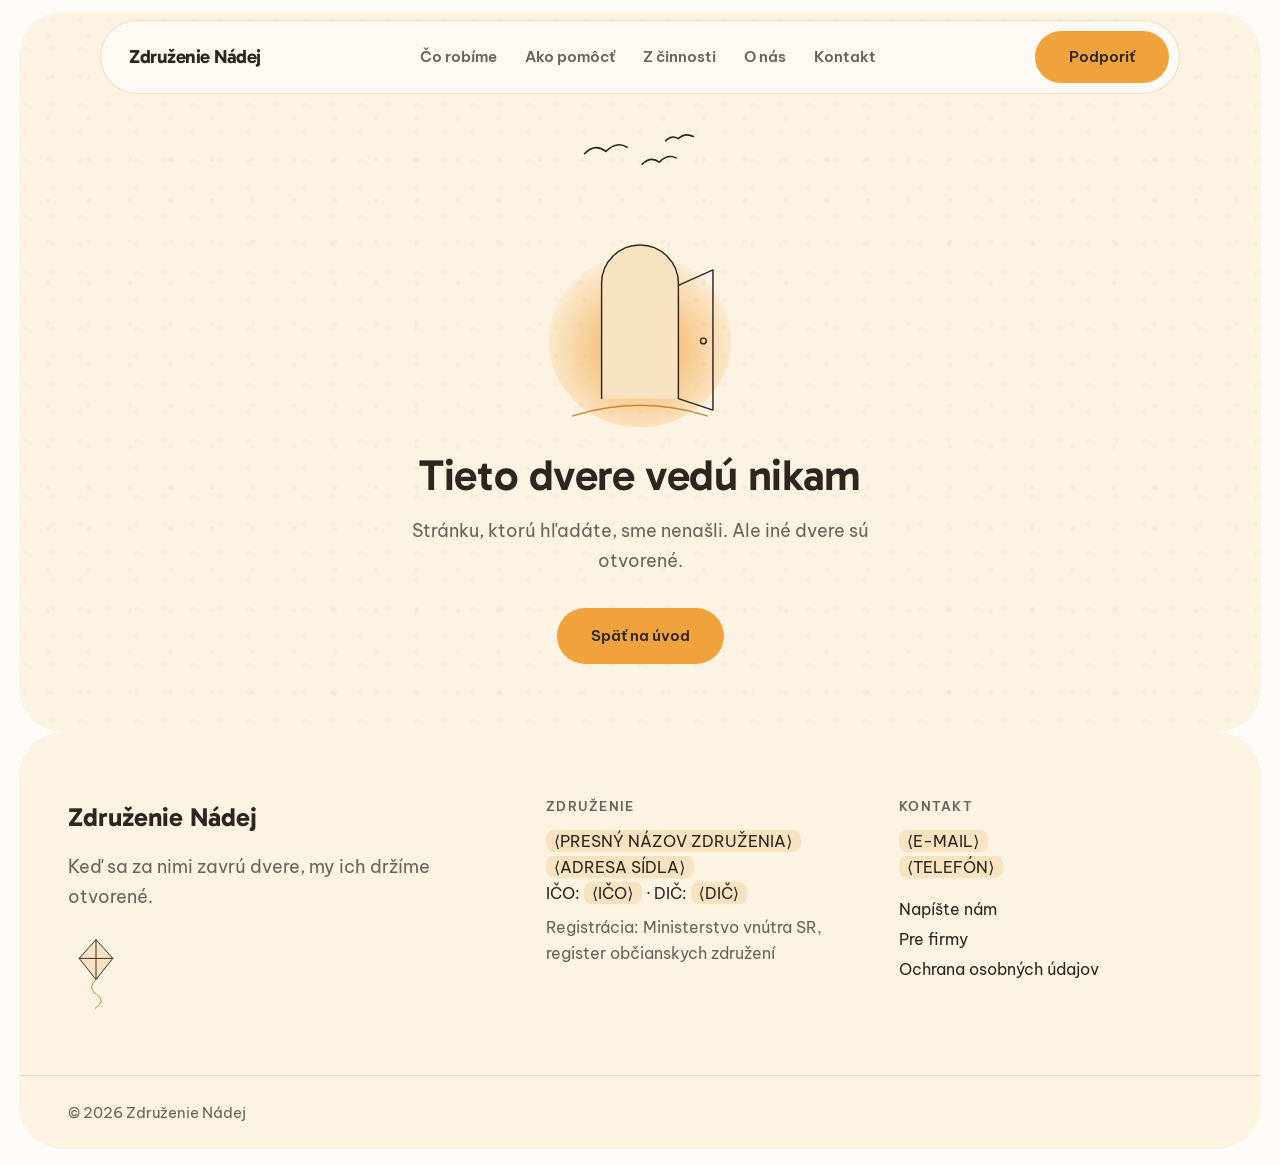
<file: index.html>
<!DOCTYPE html><html lang="sk"><head><meta charSet="utf-8"/><meta name="viewport" content="width=device-width, initial-scale=1"/><link rel="preload" as="image" href="/assets/hero-dvere-C8aDi1yy.jpg"/><link rel="stylesheet" href="https://fonts.googleapis.com/css2?family=Gabarito:wght@400;500;600;700;800&amp;family=Be+Vietnam+Pro:wght@300;400;500;600;700&amp;display=swap" data-precedence="default"/><link rel="stylesheet" href="/assets/styles-B946Yei-.css" data-precedence="default"/><title>Pomoc deťom z detských domovov a odchovancom | Združenie Nádej</title><meta name="theme-color" content="#FFFCF7"/><meta name="description" content="Pomáhame deťom v centrách pre deti a rodiny a odchovancom, ktorí v osemnástich odchádzajú do života sami. Podporte nás darom, 2 % z dane alebo materiálne."/><meta property="og:title" content="Pomoc deťom z detských domovov a odchovancom | Združenie Nádej"/><meta property="og:description" content="Pomáhame deťom v centrách pre deti a rodiny a odchovancom, ktorí v osemnástich odchádzajú do života sami. Podporte nás darom, 2 % z dane alebo materiálne."/><meta property="og:type" content="website"/><meta property="og:locale" content="sk_SK"/><meta name="twitter:card" content="summary_large_image"/><meta name="twitter:title" content="Pomoc deťom z detských domovov a odchovancom | Združenie Nádej"/><meta name="twitter:description" content="Pomáhame deťom v centrách pre deti a rodiny a odchovancom, ktorí v osemnástich odchádzajú do života sami. Podporte nás darom, 2 % z dane alebo materiálne."/><link rel="modulepreload" href="/assets/index-Ccn0CYvW.js"/><link rel="modulepreload" href="/assets/routes-D6qeO-cB.js"/><link rel="modulepreload" href="/assets/hero-dvere-DNQjqQwt.js"/><link rel="preconnect" href="https://fonts.googleapis.com"/><link rel="preconnect" href="https://fonts.gstatic.com" crossorigin="anonymous"/><meta name="robots" content="noindex, nofollow"/><link rel="icon" href="/favicon.png" type="image/png"/><script type="application/ld+json">{"@context":"https://schema.org","@type":"NGO","name":"Združenie Nádej","areaServed":"SK","address":{"@type":"PostalAddress","addressLocality":"Bratislava","addressCountry":"SK"},"description":"Občianske združenie, ktoré pomáha deťom v centrách pre deti a rodiny a ich odchovancom."}</script><meta property="og:image" content="https://pub-bb2e103a32db4e198524a2e9ed8f35b4.r2.dev/lovp_165wn41x519nnbft9bx3qn3kjm/588424d4cb5f2e7d6e43a6d4647428a4_1791159545923.png"><meta name="twitter:image" content="https://pub-bb2e103a32db4e198524a2e9ed8f35b4.r2.dev/lovp_165wn41x519nnbft9bx3qn3kjm/588424d4cb5f2e7d6e43a6d4647428a4_1791159545923.png"></head><body><a href="#obsah" class="sr-only focus:not-sr-only focus:fixed focus:top-2 focus:left-2 focus:z-[100] focus:rounded-full focus:bg-slnko focus:px-5 focus:py-3">Preskočiť na obsah</a><header class="fixed inset-x-0 z-50 hidden px-4 md:block" style="top:20px;transition:top 320ms var(--ease)"><nav aria-label="Hlavné menu" class="menu-pilulka mx-auto flex items-center justify-between gap-4 rounded-full" style="max-width:1080px;padding:10px 10px 10px 28px"><a class="font-display text-[19px] font-bold tracking-tight text-kakao active" href="/" data-status="active" aria-current="page">Združenie Nádej</a><ul class="flex items-center gap-1 text-[15px] font-semibold"><li><a class="rounded-full px-3 py-2 text-seda transition-colors hover:text-kakao" href="/co-robime">Čo robíme</a></li><li><a class="rounded-full px-3 py-2 text-seda transition-colors hover:text-kakao" href="/pomoc/dar">Ako pomôcť</a></li><li><a class="rounded-full px-3 py-2 text-seda transition-colors hover:text-kakao" href="/z-cinnosti">Z činnosti</a></li><li><a class="rounded-full px-3 py-2 text-seda transition-colors hover:text-kakao" href="/o-nas">O nás</a></li><li><a class="rounded-full px-3 py-2 text-seda transition-colors hover:text-kakao" href="/kontakt">Kontakt</a></li></ul><a class="btn btn-slnko" style="min-height:52px;transition:min-height 320ms var(--ease)" href="/pomoc/dar">Podporiť</a></nav></header><div class="fixed inset-x-3 bottom-3 z-50 md:hidden"><nav aria-label="Mobilné menu" class="menu-pilulka flex items-center justify-between rounded-full p-2 pl-5"><button type="button" aria-expanded="false" class="min-h-[48px] font-semibold">Menu</button><a class="font-display font-bold active" href="/" data-status="active" aria-current="page">Združenie Nádej</a><a class="btn btn-slnko" style="min-height:48px;padding-inline:22px" href="/pomoc/dar">Podporiť</a></nav></div><main id="obsah"><!--$--><section class="papier-textura vlozena relative mt-3 flex min-h-[100svh] items-center overflow-hidden pt-28 pb-12 md:mt-4 md:min-h-[calc(100vh-32px)] md:pt-32"><div class="obal grid items-center gap-10 lg:grid-cols-[1fr_1.05fr]"><div><p class="stitok" data-anim="true">Občianske združenie · Bratislava</p><h1 class="h1 mt-5"><span data-anim="maska" class="block">Keď sa za nimi zavrú dvere,</span><span data-anim="maska" class="block" style="--d:140ms">my ich držíme <span class="zvyraz">otvorené.</span></span></h1><p class="perex text mt-7" data-anim="true" style="--d:220ms">Pomáhame deťom v centrách pre deti a rodiny a hlavne tým, ktorí z nich v osemnástich odchádzajú do života sami. Vzdelávanie, bývanie, materiálna pomoc a niekto, komu sa dá zavolať.</p><div class="mt-9 flex flex-wrap gap-3" data-anim="true" style="--d:300ms"><a class="btn btn-slnko" href="/pomoc/dar">Chcem pomôcť<svg viewBox="0 0 24 24" width="20" height="20" class="" aria-hidden="true"><path fill="none" stroke="currentColor" stroke-width="1.5" stroke-linecap="round" stroke-linejoin="round" d="M5 12 H19 M13 6 L19 12 L13 18"></path></svg></a><a class="btn btn-obrys" href="/co-robime">Čo robíme</a></div></div><div class="relative" data-anim="true" style="--d:180ms"><div class="relative overflow-hidden rounded-[44px]"><img src="/assets/hero-dvere-C8aDi1yy.jpg" alt="Ilustrácia otvorených dverí na lúke, za ktorými svieti teplé svetlo, a cesta, ktorá k nim vedie" width="1536" height="1152" class="aspect-[4/3] w-full object-cover"/><div class="svetlo pointer-events-none absolute inset-0" style="background:radial-gradient(circle at 28% 40%, color-mix(in srgb, var(--slnko) 28%, transparent), transparent 45%)"></div></div><svg viewBox="0 0 200 240" class="absolute -bottom-8 -left-6 hidden w-32 md:block" data-anim="kresba" aria-hidden="true"><defs><radialGradient id="svetloG" cx="50%" cy="55%" r="60%"><stop offset="0%" stop-color="var(--slnko)" stop-opacity="0.9"></stop><stop offset="100%" stop-color="var(--slnko)" stop-opacity="0"></stop></radialGradient></defs><ellipse class="vypln svetlo" cx="100" cy="150" rx="95" ry="90" fill="url(#svetloG)"></ellipse><path class="vypln" d="M60 210 V90 a40 40 0 0 1 80 0 V210 Z" fill="var(--slama)"></path><path class="ciara" pathLength="1" fill="none" stroke="var(--kakao)" stroke-width="1.5" stroke-linecap="round" stroke-linejoin="round" d="M60 210 V90 a40 40 0 0 1 80 0 V210"></path><path class="ciara" pathLength="1" fill="none" stroke="var(--kakao)" stroke-width="1.5" stroke-linecap="round" stroke-linejoin="round" d="M140 92 L176 76 V222 L140 210"></path><circle class="ciara" pathLength="1" fill="none" stroke="var(--kakao)" stroke-width="1.5" stroke-linecap="round" stroke-linejoin="round" cx="166" cy="150" r="3"></circle><path class="ciara" pathLength="1" fill="none" stroke="var(--slnko-tm)" stroke-width="1.5" stroke-linecap="round" stroke-linejoin="round" d="M30 228 Q100 206 170 228"></path></svg><svg viewBox="0 0 90 120" class="absolute -top-10 right-6 hidden w-16 text-kakao md:block" data-anim="kresba" aria-hidden="true"><path class="vypln" d="M45 6 L72 36 L45 70 L18 36 Z" fill="var(--slama)"></path><path class="ciara" pathLength="1" fill="none" stroke="currentColor" stroke-width="1.5" stroke-linecap="round" stroke-linejoin="round" d="M45 6 L72 36 L45 70 L18 36 Z M18 36 H72 M45 6 V70"></path><path class="ciara" pathLength="1" fill="none" stroke="var(--slnko-tm)" stroke-width="1.5" stroke-linecap="round" stroke-linejoin="round" d="M45 70 Q30 84 46 94 T44 116"></path></svg></div></div></section><section class="sekcia"><div class="obal"><div class="grid gap-8 md:grid-cols-[1fr_1.2fr] md:items-end"><div><p class="stitok">Komu pomáhame</p><h2 class="h2 mt-3"><span data-anim="maska" class="block">Deťom, o ktorých sa <span class="zvyraz">nehovorí</span></span></h2></div><p class="text text-seda" data-anim="true">Pomáhame sociálne slabším rodinám, menšinám a ľuďom so zdravotným postihnutím. Najviac sa však venujeme deťom z Centier pre deti a rodiny — a tým, ktorí z nich odchádzajú do samostatného života.</p></div><svg viewBox="0 0 240 16" class="mt-10 h-3 w-full" data-anim="vlna" aria-hidden="true" preserveAspectRatio="none"><path fill="none" stroke="var(--linka)" stroke-width="2" stroke-linecap="round" stroke-linejoin="round" d="M2 8 Q17 0 32 8 T62 8 T92 8 T122 8 T152 8 T182 8 T212 8 T238 8"></path></svg><ul class="mt-10 grid gap-5 sm:grid-cols-2 lg:grid-cols-4"><li data-anim="true" style="--d:0ms"><a class="karta karta-pomoc group block h-full overflow-hidden p-3" href="/co-robime"><img src="/assets/vzdelavanie-JccQ2cpC.jpg" alt="Ilustrácia školského batohu so zošitmi" width="1024" height="1024" loading="lazy" class="aspect-[5/4] w-full rounded-[24px] object-cover"/><div class="p-4"><span class="block h-1.5 w-10 rounded-full" style="background:var(--nebo)"></span><h3 class="h3 mt-4">Vzdelávanie a rozvoj</h3><p class="mt-2 text-[17px] text-seda">Rozvoj osobnosti, zručností a vedomostí detí a mládeže.</p></div></a></li><li data-anim="true" style="--d:80ms"><a class="karta karta-pomoc group block h-full overflow-hidden p-3" href="/co-robime"><img src="/assets/material-BLYr-qfS.jpg" alt="Ilustrácia krabice s pomocou" width="1024" height="1024" loading="lazy" class="aspect-[5/4] w-full rounded-[24px] object-cover"/><div class="p-4"><span class="block h-1.5 w-10 rounded-full" style="background:var(--lipa)"></span><h3 class="h3 mt-4">Pomoc ľuďom v núdzi</h3><p class="mt-2 text-[17px] text-seda">Finančná a materiálna pomoc rodinám a deťom v ťažkej situácii.</p></div></a></li><li data-anim="true" style="--d:160ms"><a class="karta karta-pomoc group block h-full overflow-hidden p-3" href="/co-robime"><img src="/assets/centrum-DR0adGlQ.jpg" alt="Ilustrácia stola s dvoma stoličkami" width="1024" height="1024" loading="lazy" class="aspect-[5/4] w-full rounded-[24px] object-cover"/><div class="p-4"><span class="block h-1.5 w-10 rounded-full" style="background:var(--slnko)"></span><h3 class="h3 mt-4">Sociálne centrum</h3><p class="mt-2 text-[17px] text-seda">Prevádzka sociálneho centra pre deti, mládež a odchovancov.</p></div></a></li><li data-anim="true" style="--d:240ms"><a class="karta karta-pomoc group block h-full overflow-hidden p-3" href="/co-robime"><img src="/assets/tabor-COnu_7u4.jpg" alt="Ilustrácia stanu a ohníka pri jazere" width="1024" height="1024" loading="lazy" class="aspect-[5/4] w-full rounded-[24px] object-cover"/><div class="p-4"><span class="block h-1.5 w-10 rounded-full" style="background:var(--lipa)"></span><h3 class="h3 mt-4">Letný tábor Nádej</h3><p class="mt-2 text-[17px] text-seda">Tábor pre deti z Centier pre deti a rodiny z celého Slovenska.</p></div></a></li></ul></div></section><svg viewBox="0 0 1440 60" preserveAspectRatio="none" class="block h-[40px] w-full md:h-[60px]" aria-hidden="true"><path d="M0 60 V30 Q360 0 720 30 T1440 30 V60 Z" fill="var(--kakao)"></path></svg><section class="bg-kakao text-papier"><div class="obal grid items-center gap-12 py-[clamp(76px,9vh,116px)] md:grid-cols-[1.2fr_1fr]"><div><p class="stitok" style="color:var(--slama)">Odchovanci</p><h2 class="h2 mt-3" style="color:var(--papier)"><span data-anim="maska" class="block">Osemnáste narodeniny nie sú <span class="zvyraz">koniec príbehu</span></span></h2><div class="text mt-7 grid gap-4" style="color:var(--krem)"><p data-anim="true">O deti v centrách pre deti a rodiny je postarané. Potom príde osemnásty rok — a s ním deň, keď treba odísť.</p><p data-anim="true" style="--d:80ms">Bez rodiny, na ktorú sa dá zavolať. Bez nikoho, kto ručí za nájom. Často bez toho, aby si človek vôbec niekedy sám vybavil občiansky preukaz.</p><p data-anim="true" style="--d:160ms" class="font-semibold">Toto je obdobie, v ktorom pomáhame najviac — a je to presne to obdobie, o ktorom sa najmenej hovorí.</p></div><div class="mt-9 flex flex-wrap gap-3" data-anim="true" style="--d:220ms"><a class="btn btn-slnko" href="/pomoc/dar">Zaplaťte jednému odchovancovi prvý nájom<svg viewBox="0 0 24 24" width="20" height="20" class="" aria-hidden="true"><path fill="none" stroke="currentColor" stroke-width="1.5" stroke-linecap="round" stroke-linejoin="round" d="M5 12 H19 M13 6 L19 12 L13 18"></path></svg></a></div></div><div class="relative" data-anim="true"><img src="/assets/byvanie-DerM1-qS.jpg" alt="Ilustrácia zväzku kľúčov s príveskom v tvare domčeka" width="1024" height="1024" loading="lazy" class="organic aspect-square w-full max-w-[440px] object-cover md:ml-auto"/><svg viewBox="0 0 120 50" class="absolute -top-6 left-0 w-28" data-anim="kresba" aria-hidden="true"><path class="ciara" pathLength="1" fill="none" stroke="currentColor" stroke-width="1.5" stroke-linecap="round" stroke-linejoin="round" d="M8 24 Q18 14 28 22 Q38 12 48 18"></path><path class="ciara" pathLength="1" fill="none" stroke="currentColor" stroke-width="1.5" stroke-linecap="round" stroke-linejoin="round" d="M62 34 Q70 26 78 32 Q86 24 94 28"></path><path class="ciara" pathLength="1" fill="none" stroke="currentColor" stroke-width="1.5" stroke-linecap="round" stroke-linejoin="round" d="M84 12 Q90 6 96 10 Q102 4 110 8"></path></svg></div></div></section><svg viewBox="0 0 1440 60" preserveAspectRatio="none" class="block h-[40px] w-full md:h-[60px]" style="transform:scaleY(-1)" aria-hidden="true"><path d="M0 60 V30 Q360 0 720 30 T1440 30 V60 Z" fill="var(--kakao)"></path></svg><section class="sekcia"><div class="obal"><p class="stitok">Ako pomôcť</p><h2 class="h2 mt-3 max-w-[22ch]"><span data-anim="maska" class="block">Štyri cesty, každá vedie k <span class="zvyraz">niečomu konkrétnemu</span></span></h2><ul class="mt-10 grid gap-5 md:grid-cols-2"><li data-anim="true" style="--d:0ms"><a class="karta karta-pomoc grid h-full items-center gap-5 p-4 sm:grid-cols-[160px_1fr] sm:p-5" href="/pomoc/dar"><img src="/assets/lodka-CxCPGZoD.jpg" alt="Ilustrácia papierovej loďky na pokojnej vode" width="1024" height="1024" loading="lazy" class="aspect-square w-full rounded-[24px] object-cover sm:w-[160px]"/><div class="px-2 pb-2 sm:p-0"><h3 class="h3">Finančný dar</h3><p class="mt-2 text-[17px] text-seda">Jednorazovo alebo pravidelne. Peniaze idú na konkrétne programy, nie na réžiu.</p><span class="mt-4 inline-flex items-center gap-2 text-[15px] font-semibold">Zaplaťte jednému odchovancovi prvý nájom.<svg viewBox="0 0 24 24" width="20" height="20" class="" aria-hidden="true"><path fill="none" stroke="currentColor" stroke-width="1.5" stroke-linecap="round" stroke-linejoin="round" d="M5 12 H19 M13 6 L19 12 L13 18"></path></svg></span></div></a></li><li data-anim="true" style="--d:80ms"><a class="karta karta-pomoc grid h-full items-center gap-5 p-4 sm:grid-cols-[160px_1fr] sm:p-5" href="/pomoc/dve"><img src="/assets/strom---zfJxMv.jpg" alt="Ilustrácia stromu s hojdačkou na kopci" width="1024" height="1024" loading="lazy" class="aspect-square w-full rounded-[24px] object-cover sm:w-[160px]"/><div class="px-2 pb-2 sm:p-0"><h3 class="h3">2 % z dane</h3><p class="mt-2 text-[17px] text-seda">Nestojí vás to nič navyše — len rozhodnutie, kam vaša daň pôjde.</p><span class="mt-4 inline-flex items-center gap-2 text-[15px] font-semibold">Pošlite časť svojej dane tam, kde ju uvidíte.<svg viewBox="0 0 24 24" width="20" height="20" class="" aria-hidden="true"><path fill="none" stroke="currentColor" stroke-width="1.5" stroke-linecap="round" stroke-linejoin="round" d="M5 12 H19 M13 6 L19 12 L13 18"></path></svg></span></div></a></li><li data-anim="true" style="--d:160ms"><a class="karta karta-pomoc grid h-full items-center gap-5 p-4 sm:grid-cols-[160px_1fr] sm:p-5" href="/pomoc/material"><img src="/assets/material-BLYr-qfS.jpg" alt="Ilustrácia krabice so svetrom a knihami" width="1024" height="1024" loading="lazy" class="aspect-square w-full rounded-[24px] object-cover sm:w-[160px]"/><div class="px-2 pb-2 sm:p-0"><h3 class="h3">Materiálna pomoc</h3><p class="mt-2 text-[17px] text-seda">Školské potreby, oblečenie, vybavenie do bytu pre odchovanca.</p><span class="mt-4 inline-flex items-center gap-2 text-[15px] font-semibold">Pomôžte zariadiť prvý vlastný byt.<svg viewBox="0 0 24 24" width="20" height="20" class="" aria-hidden="true"><path fill="none" stroke="currentColor" stroke-width="1.5" stroke-linecap="round" stroke-linejoin="round" d="M5 12 H19 M13 6 L19 12 L13 18"></path></svg></span></div></a></li><li data-anim="true" style="--d:240ms"><a class="karta karta-pomoc grid h-full items-center gap-5 p-4 sm:grid-cols-[160px_1fr] sm:p-5" href="/pomoc/firma"><img src="/assets/centrum-DR0adGlQ.jpg" alt="Ilustrácia stola s dvoma stoličkami a šálkami čaju" width="1024" height="1024" loading="lazy" class="aspect-square w-full rounded-[24px] object-cover sm:w-[160px]"/><div class="px-2 pb-2 sm:p-0"><h3 class="h3">Firemné partnerstvo</h3><p class="mt-2 text-[17px] text-seda">Dlhodobá spolupráca, ktorá má zmysel pre obe strany.</p><span class="mt-4 inline-flex items-center gap-2 text-[15px] font-semibold">Postavte s nami spoluprácu, ktorá vydrží.<svg viewBox="0 0 24 24" width="20" height="20" class="" aria-hidden="true"><path fill="none" stroke="currentColor" stroke-width="1.5" stroke-linecap="round" stroke-linejoin="round" d="M5 12 H19 M13 6 L19 12 L13 18"></path></svg></span></div></a></li></ul></div></section><div class="papier-textura vlozena"><section class="sekcia"><div class="obal"><p class="stitok">Čo sa stane s vaším darom</p><h2 class="h2 mt-3 max-w-[20ch]"><span data-anim="maska" class="block">Od vášho rozhodnutia po <span class="zvyraz">konkrétnu vec</span></span></h2><ol class="relative mt-12 grid gap-4 md:grid-cols-4 md:gap-5"><svg viewBox="0 0 240 16" class="absolute top-[34px] left-[8%] hidden h-3 w-[84%] md:block" data-anim="vlna" aria-hidden="true" preserveAspectRatio="none"><path fill="none" stroke="var(--linka)" stroke-width="2" stroke-linecap="round" stroke-linejoin="round" d="M2 8 Q17 0 32 8 T62 8 T92 8 T122 8 T152 8 T182 8 T212 8 T238 8"></path></svg><li class="relative" data-anim="true" style="--d:0ms"><span class="relative z-10 grid size-[68px] place-items-center rounded-full border border-linka bg-papier font-display text-[26px] font-bold"><span class="block size-4 rounded-full" style="background:var(--slnko)"></span></span><div class="karta mt-4 p-6"><h3 class="h3">Príde dar</h3><p class="mt-2 text-[17px] text-seda">Finančný, materiálny alebo cez 2 % z dane.</p></div></li><li class="relative" data-anim="true" style="--d:160ms"><span class="relative z-10 grid size-[68px] place-items-center rounded-full border border-linka bg-papier font-display text-[26px] font-bold"><span class="block size-4 rounded-full" style="background:var(--lipa)"></span></span><div class="karta mt-4 p-6"><h3 class="h3">Zaradí sa do programu</h3><p class="mt-2 text-[17px] text-seda">Vzdelávanie, bývanie, tábor alebo materiálna pomoc.</p></div></li><li class="relative" data-anim="true" style="--d:320ms"><span class="relative z-10 grid size-[68px] place-items-center rounded-full border border-linka bg-papier font-display text-[26px] font-bold"><span class="block size-4 rounded-full" style="background:var(--nebo)"></span></span><div class="karta mt-4 p-6"><h3 class="h3">Nakúpi sa alebo zaplatí</h3><p class="mt-2 text-[17px] text-seda">Konkrétna vec pre konkrétnu potrebu.</p></div></li><li class="relative" data-anim="true" style="--d:480ms"><span class="relative z-10 grid size-[68px] place-items-center rounded-full border border-linka bg-papier font-display text-[26px] font-bold"><span class="block size-4 rounded-full" style="background:var(--slnko-tm)"></span></span><div class="karta mt-4 p-6"><h3 class="h3">Dostanete správu</h3><p class="mt-2 text-[17px] text-seda">Povieme vám, čo sa z vášho daru stalo.</p></div></li></ol><p class="text mt-10 text-[19px]" data-anim="true">Ak chcete vedieť, na čo presne váš dar išiel, napíšte nám. Povieme vám to.</p></div></section></div><section class="sekcia"><div class="obal"><div class="flex flex-wrap items-end justify-between gap-4"><div><p class="stitok">Z našej činnosti</p><h2 class="h2 mt-3"><span data-anim="maska" class="block">Takto vyzerá, keď niekto <span class="zvyraz">pomôže</span></span></h2></div><a class="btn btn-obrys" href="/z-cinnosti">Všetky novinky</a></div><ul class="mt-10 grid gap-5 md:grid-cols-3"><li class="karta overflow-hidden p-3" data-anim="true" style="--d:0ms"><img src="/assets/tabor-COnu_7u4.jpg" alt="" width="1024" height="1024" loading="lazy" class="aspect-[16/10] w-full rounded-[24px] object-cover"/><div class="p-4"><h3 class="h3">Letný tábor Nádej a Slovenský Červený kríž</h3><p class="mt-2 text-[17px] text-seda">Územnému spolku Senec Slovenského Červeného kríža ďakujeme za sladkosti pre 180 detí z Centier pre deti a rodiny v rámci Letného tábora Nádej.</p></div></li><li class="karta overflow-hidden p-3" data-anim="true" style="--d:80ms"><img src="/assets/centrum-DR0adGlQ.jpg" alt="" width="1024" height="1024" loading="lazy" class="aspect-[16/10] w-full rounded-[24px] object-cover"/><div class="p-4"><h3 class="h3">Ďakujeme Jasmine Alagič a Patrikovi Vrbovskému</h3><p class="mt-2 text-[17px] text-seda">Ďakujeme za milé stretnutie. Patrik nám prisľúbil návštevy v Centrách pre deti a rodiny.</p></div></li><li class="karta overflow-hidden p-3" data-anim="true" style="--d:160ms"><img src="/assets/vzdelavanie-JccQ2cpC.jpg" alt="" width="1024" height="1024" loading="lazy" class="aspect-[16/10] w-full rounded-[24px] object-cover"/><div class="p-4"><h3 class="h3">Súťaž pre Centrá pre deti a rodiny</h3><p class="mt-2 text-[17px] text-seda">Nakresli svoj zážitok z letných prázdnin — výtvarná súťaž pre deti zo zariadení po celom Slovensku.</p></div></li></ul></div></section><section class="pb-4"><div class="obal"><div class="karta flex flex-col gap-4 px-6 py-8 md:flex-row md:items-center md:gap-10 md:px-12" data-anim="true"><h2 class="h3 shrink-0">Ďakujeme</h2><p class="text-seda">Slovenský Červený kríž — Územný spolok Senec · AAA Auto Slovensko · samosprávy na Slovensku</p></div></div></section><section class="sekcia"><div class="obal grid gap-10 md:grid-cols-[1fr_1.5fr]"><div><p class="stitok">Časté otázky</p><h2 class="h2 mt-3"><span data-anim="maska" class="block">Na čo sa ľudia <span class="zvyraz">pýtajú</span></span></h2></div><ul class="grid gap-3"><li class="karta" data-anim="true" style="--d:0ms"><button type="button" aria-expanded="true" class="flex w-full items-center justify-between gap-4 px-6 py-5 text-left md:px-8"><span class="h3 font-display">Kam idú peniaze z darov?</span><svg viewBox="0 0 24 24" width="22" height="22" aria-hidden="true" style="transition:transform 300ms var(--ease);transform:rotate(45deg)"><path fill="none" stroke="currentColor" stroke-width="1.5" stroke-linecap="round" stroke-linejoin="round" d="M12 5 V19 M5 12 H19"></path></svg></button><p class="text px-6 pb-6 text-seda md:px-8">Do konkrétnych programov — vzdelávanie, materiálna pomoc, letný tábor a podpora odchovancov pri odchode zo zariadenia. Ak chcete vedieť, na čo išiel váš dar, napíšte nám a povieme vám to.</p></li><li class="karta" data-anim="true" style="--d:80ms"><button type="button" aria-expanded="false" class="flex w-full items-center justify-between gap-4 px-6 py-5 text-left md:px-8"><span class="h3 font-display">Môžem darovať materiálne, nie peniazmi?</span><svg viewBox="0 0 24 24" width="22" height="22" aria-hidden="true" style="transition:transform 300ms var(--ease);transform:none"><path fill="none" stroke="currentColor" stroke-width="1.5" stroke-linecap="round" stroke-linejoin="round" d="M12 5 V19 M5 12 H19"></path></svg></button></li><li class="karta" data-anim="true" style="--d:160ms"><button type="button" aria-expanded="false" class="flex w-full items-center justify-between gap-4 px-6 py-5 text-left md:px-8"><span class="h3 font-display">Ako sa darujú 2 % z dane?</span><svg viewBox="0 0 24 24" width="22" height="22" aria-hidden="true" style="transition:transform 300ms var(--ease);transform:none"><path fill="none" stroke="currentColor" stroke-width="1.5" stroke-linecap="round" stroke-linejoin="round" d="M12 5 V19 M5 12 H19"></path></svg></button></li><li class="karta" data-anim="true" style="--d:240ms"><button type="button" aria-expanded="false" class="flex w-full items-center justify-between gap-4 px-6 py-5 text-left md:px-8"><span class="h3 font-display">Môžem k vám prísť ako dobrovoľník?</span><svg viewBox="0 0 24 24" width="22" height="22" aria-hidden="true" style="transition:transform 300ms var(--ease);transform:none"><path fill="none" stroke="currentColor" stroke-width="1.5" stroke-linecap="round" stroke-linejoin="round" d="M12 5 V19 M5 12 H19"></path></svg></button></li><li class="karta" data-anim="true" style="--d:320ms"><button type="button" aria-expanded="false" class="flex w-full items-center justify-between gap-4 px-6 py-5 text-left md:px-8"><span class="h3 font-display">Dostanem potvrdenie o dare?</span><svg viewBox="0 0 24 24" width="22" height="22" aria-hidden="true" style="transition:transform 300ms var(--ease);transform:none"><path fill="none" stroke="currentColor" stroke-width="1.5" stroke-linecap="round" stroke-linejoin="round" d="M12 5 V19 M5 12 H19"></path></svg></button></li></ul></div></section><section class="sekcia"><div class="obal"><div class="karta relative overflow-hidden bg-slama px-6 py-12 md:px-16 md:py-16" data-anim="true"><div class="relative grid items-center gap-8 md:grid-cols-[1fr_auto]"><div><h2 class="h2">Prvý nájom, prvé kľúče, prvý vlastný stôl.</h2><p class="text mt-4 text-seda">Každý dar má u nás konkrétne miesto. Vyberte si, ako chcete pomôcť — a my vám povieme, čo sa z toho stalo.</p></div><a class="btn btn-slnko" href="/pomoc/dar">Chcem pomôcť<svg viewBox="0 0 24 24" width="20" height="20" class="" aria-hidden="true"><path fill="none" stroke="currentColor" stroke-width="1.5" stroke-linecap="round" stroke-linejoin="round" d="M5 12 H19 M13 6 L19 12 L13 18"></path></svg></a></div></div></div></section><script>(function(a,f){let l;try{l=JSON.parse(sessionStorage.getItem(a)||"{}")}catch{return}const n=l?.[f||history.state?.__TSR_key];let c=!1;for(const t in n){const e=n[t],o=e?.scrollX,s=e?.scrollY;if(Number.isFinite(o)&&Number.isFinite(s)){if(t==="window")scrollTo(o,s),c=!0;else if(t)try{const r=document.querySelector(t);r&&(r.scrollLeft=o,r.scrollTop=s)}catch{}}}if(c)return;const i=location.hash.slice(1);if(i){const t=history.state?.__hashScrollIntoViewOptions??!0;if(t){const e=document.getElementById(i);e&&e.scrollIntoView(t)}return}scrollTo(0,0)})("tsr-scroll-restoration-v1_3");document.currentScript.remove()</script><!--/$--></main><footer class="vlozena mb-24 overflow-hidden bg-krem md:mb-4"><div class="obal grid gap-10 py-14 md:grid-cols-[1.4fr_1fr_1fr] md:py-16"><div><p class="font-display text-[26px] font-bold">Združenie Nádej</p><p class="mt-3 max-w-[40ch] text-seda">Keď sa za nimi zavrú dvere, my ich držíme otvorené.</p><svg viewBox="0 0 90 120" class="mt-6 w-14 text-kakao" data-anim="kresba" aria-hidden="true"><path class="vypln" d="M45 6 L72 36 L45 70 L18 36 Z" fill="var(--slama)"></path><path class="ciara" pathLength="1" fill="none" stroke="currentColor" stroke-width="1.5" stroke-linecap="round" stroke-linejoin="round" d="M45 6 L72 36 L45 70 L18 36 Z M18 36 H72 M45 6 V70"></path><path class="ciara" pathLength="1" fill="none" stroke="var(--slnko-tm)" stroke-width="1.5" stroke-linecap="round" stroke-linejoin="round" d="M45 70 Q30 84 46 94 T44 116"></path></svg></div><div class="text-[16px] leading-relaxed"><p class="stitok mb-3">Združenie</p><p><span class="placeholder-udaj">⟨<!-- -->PRESNÝ NÁZOV ZDRUŽENIA<!-- -->⟩</span></p><p><span class="placeholder-udaj">⟨<!-- -->ADRESA SÍDLA<!-- -->⟩</span></p><p>IČO: <span class="placeholder-udaj">⟨<!-- -->IČO<!-- -->⟩</span> · DIČ: <span class="placeholder-udaj">⟨<!-- -->DIČ<!-- -->⟩</span></p><p class="mt-2 text-seda">Registrácia: Ministerstvo vnútra SR, register občianskych združení</p></div><div class="text-[16px] leading-relaxed"><p class="stitok mb-3">Kontakt</p><p><span class="placeholder-udaj">⟨<!-- -->E-MAIL<!-- -->⟩</span></p><p><span class="placeholder-udaj">⟨<!-- -->TELEFÓN<!-- -->⟩</span></p><ul class="mt-4 grid gap-1"><li><a class="underline-offset-4 hover:underline" href="/kontakt">Napíšte nám</a></li><li><a class="underline-offset-4 hover:underline" href="/pomoc/firma">Pre firmy</a></li><li><a class="underline-offset-4 hover:underline" href="/ochrana-osobnych-udajov">Ochrana osobných údajov</a></li></ul></div></div><div class="obal border-t border-linka py-6 text-[15px] text-seda">© <!-- -->2026<!-- --> <!-- -->Združenie Nádej</div></footer><script data-tsr-stream-part="">(self.$R=self.$R||{})["tsr"]=[];self.$_TSR={h(){this.hydrated=!0,this.c()},e(){this.streamEnded=!0,this.c()},c(){this.hydrated&&this.streamEnded&&(delete self.$_TSR,delete self.$R.tsr)},p(e){this.initialized?e():this.buffer.push(e)},buffer:[]};$_TSR.router=($R=>$R[0]={manifest:$R[1]={routes:$R[2]={__root__:$R[3]={preloads:$R[4]=["/assets/index-Ccn0CYvW.js"],scripts:$R[5]=[$R[6]={attrs:$R[7]={type:"module",async:!0,src:"/assets/index-Ccn0CYvW.js"}}]},"/":$R[8]={preloads:$R[9]=["/assets/routes-D6qeO-cB.js","/assets/hero-dvere-DNQjqQwt.js"]}}},matches:$R[10]=[$R[11]={i:"__root__ ",u:1791161722671,s:"success",ssr:!0},$R[12]={i:"  ",u:1791161722671,s:"success",ssr:!0}]})($R["tsr"]);$_TSR.e();{let s=document.currentScript,p;while((p=s.previousElementSibling)&&p.hasAttribute('data-tsr-stream-part'))p.remove();s.remove()}</script><script type="module" async="" src="/assets/index-Ccn0CYvW.js"></script><script>document.currentScript.remove();/*$tsr-stream-boundary*/</script></body></html>
</file>
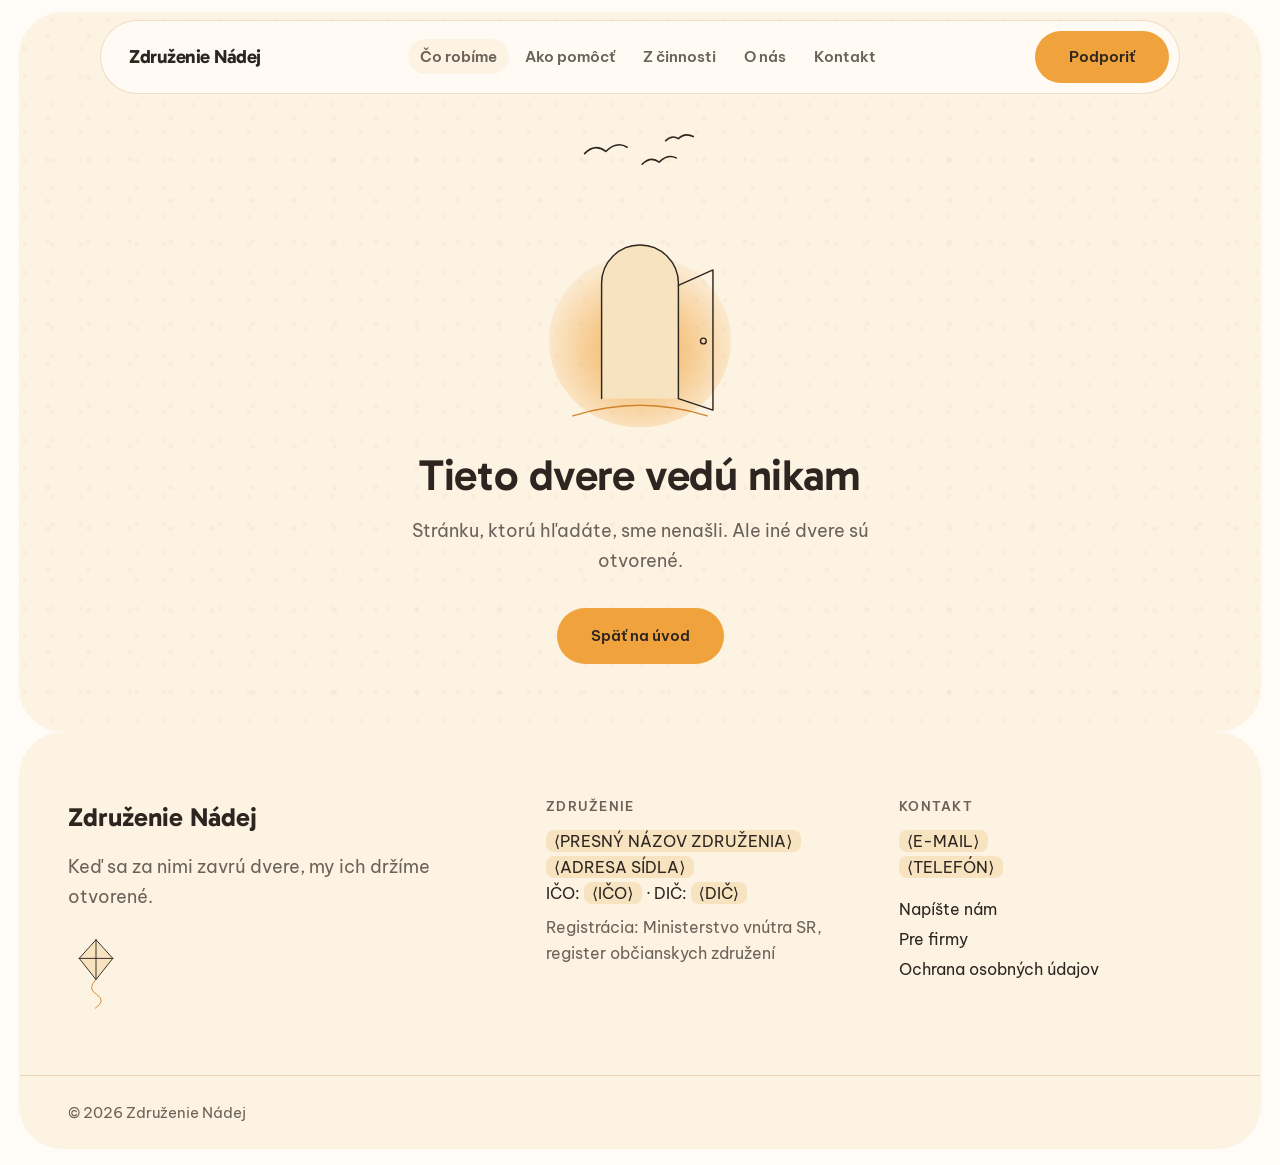
<file: co-robime/index.html>
<!DOCTYPE html><html lang="sk"><head><meta charSet="utf-8"/><meta name="viewport" content="width=device-width, initial-scale=1"/><link rel="preload" as="image" href="/assets/tabor-COnu_7u4.jpg"/><link rel="stylesheet" href="https://fonts.googleapis.com/css2?family=Gabarito:wght@400;500;600;700;800&amp;family=Be+Vietnam+Pro:wght@300;400;500;600;700&amp;display=swap" data-precedence="default"/><link rel="stylesheet" href="/assets/styles-B946Yei-.css" data-precedence="default"/><title>Čo robíme — vzdelávanie, sociálne centrum a letný tábor | Združenie Nádej</title><meta name="theme-color" content="#FFFCF7"/><meta name="description" content="Vzdelávanie a rozvoj, pomoc ľuďom v núdzi, sociálne centrum a Letný tábor Nádej pre deti z centier pre deti a rodiny."/><meta property="og:title" content="Čo robíme — vzdelávanie, sociálne centrum a letný tábor | Združenie Nádej"/><meta property="og:description" content="Vzdelávanie a rozvoj, pomoc ľuďom v núdzi, sociálne centrum a Letný tábor Nádej pre deti z centier pre deti a rodiny."/><meta property="og:type" content="website"/><meta property="og:locale" content="sk_SK"/><meta name="twitter:card" content="summary_large_image"/><meta name="twitter:title" content="Čo robíme — vzdelávanie, sociálne centrum a letný tábor | Združenie Nádej"/><meta name="twitter:description" content="Vzdelávanie a rozvoj, pomoc ľuďom v núdzi, sociálne centrum a Letný tábor Nádej pre deti z centier pre deti a rodiny."/><link rel="modulepreload" href="/assets/index-Ccn0CYvW.js"/><link rel="modulepreload" href="/assets/co-robime-CwsZnkQE.js"/><link rel="preconnect" href="https://fonts.googleapis.com"/><link rel="preconnect" href="https://fonts.gstatic.com" crossorigin="anonymous"/><meta name="robots" content="noindex, nofollow"/><link rel="icon" href="/favicon.png" type="image/png"/><script type="application/ld+json">{"@context":"https://schema.org","@type":"NGO","name":"Združenie Nádej","areaServed":"SK","address":{"@type":"PostalAddress","addressLocality":"Bratislava","addressCountry":"SK"},"description":"Občianske združenie, ktoré pomáha deťom v centrách pre deti a rodiny a ich odchovancom."}</script><meta property="og:image" content="https://pub-bb2e103a32db4e198524a2e9ed8f35b4.r2.dev/lovp_165wn41x519nnbft9bx3qn3kjm/588424d4cb5f2e7d6e43a6d4647428a4_1791159545923.png"><meta name="twitter:image" content="https://pub-bb2e103a32db4e198524a2e9ed8f35b4.r2.dev/lovp_165wn41x519nnbft9bx3qn3kjm/588424d4cb5f2e7d6e43a6d4647428a4_1791159545923.png"></head><body><a href="#obsah" class="sr-only focus:not-sr-only focus:fixed focus:top-2 focus:left-2 focus:z-[100] focus:rounded-full focus:bg-slnko focus:px-5 focus:py-3">Preskočiť na obsah</a><header class="fixed inset-x-0 z-50 hidden px-4 md:block" style="top:20px;transition:top 320ms var(--ease)"><nav aria-label="Hlavné menu" class="menu-pilulka mx-auto flex items-center justify-between gap-4 rounded-full" style="max-width:1080px;padding:10px 10px 10px 28px"><a class="font-display text-[19px] font-bold tracking-tight text-kakao" href="/">Združenie Nádej</a><ul class="flex items-center gap-1 text-[15px] font-semibold"><li><a class="rounded-full px-3 py-2 text-seda transition-colors hover:text-kakao text-kakao bg-krem" href="/co-robime" data-status="active" aria-current="page">Čo robíme</a></li><li><a class="rounded-full px-3 py-2 text-seda transition-colors hover:text-kakao" href="/pomoc/dar">Ako pomôcť</a></li><li><a class="rounded-full px-3 py-2 text-seda transition-colors hover:text-kakao" href="/z-cinnosti">Z činnosti</a></li><li><a class="rounded-full px-3 py-2 text-seda transition-colors hover:text-kakao" href="/o-nas">O nás</a></li><li><a class="rounded-full px-3 py-2 text-seda transition-colors hover:text-kakao" href="/kontakt">Kontakt</a></li></ul><a class="btn btn-slnko" style="min-height:52px;transition:min-height 320ms var(--ease)" href="/pomoc/dar">Podporiť</a></nav></header><div class="fixed inset-x-3 bottom-3 z-50 md:hidden"><nav aria-label="Mobilné menu" class="menu-pilulka flex items-center justify-between rounded-full p-2 pl-5"><button type="button" aria-expanded="false" class="min-h-[48px] font-semibold">Menu</button><a class="font-display font-bold" href="/">Združenie Nádej</a><a class="btn btn-slnko" style="min-height:48px;padding-inline:22px" href="/pomoc/dar">Podporiť</a></nav></div><main id="obsah"><!--$--><section class="papier-textura vlozena mt-3 overflow-hidden pt-28 pb-14 md:mt-4 md:pt-36 md:pb-20"><div class="obal grid items-center gap-10 md:grid-cols-[1.15fr_1fr]"><div><p class="stitok" data-anim="true">Čo robíme</p><h1 class="h1 mt-4"><span data-anim="maska" class="block">Vízia, s ktorou to <span class="zvyraz">robíme</span></span></h1><svg viewBox="0 0 240 16" class="mt-6 h-3 w-40" data-anim="vlna" aria-hidden="true" preserveAspectRatio="none"><path fill="none" stroke="var(--slnko)" stroke-width="2" stroke-linecap="round" stroke-linejoin="round" d="M2 8 Q17 0 32 8 T62 8 T92 8 T122 8 T152 8 T182 8 T212 8 T238 8"></path></svg><p class="perex text mt-6" data-anim="true" style="--d:120ms">Víziou združenia je udržanie statusu silnej a stabilnej mládežníckej organizácie, ktorá poskytuje služby a produkty pre sociálne slabších.</p><div class="mt-8 flex flex-wrap gap-3" data-anim="true" style="--d:200ms"><a class="btn btn-slnko" href="/pomoc/dar">Chcem pomôcť</a></div></div><div class="relative" data-anim="true" style="--d:160ms"><img src="/assets/tabor-COnu_7u4.jpg" alt="Ilustrácia stanu a ohníka pri jazere v podvečernom svetle" width="1024" height="1024" class="organic aspect-square w-full max-w-[460px] object-cover md:ml-auto"/><svg viewBox="0 0 80 50" class="absolute -bottom-4 left-2 w-24 text-kakao md:left-6" data-anim="kresba" aria-hidden="true"><path class="vypln" d="M10 30 H70 L58 42 H22 Z" fill="var(--slama)"></path><path class="ciara" pathLength="1" fill="none" stroke="currentColor" stroke-width="1.5" stroke-linecap="round" stroke-linejoin="round" d="M10 30 H70 L58 42 H22 Z M40 30 V6 L58 28"></path><path class="ciara" pathLength="1" fill="none" stroke="var(--nebo)" stroke-width="1.5" stroke-linecap="round" stroke-linejoin="round" d="M4 47 Q14 43 24 47 T44 47 T64 47 T78 47"></path></svg></div></div></section><section class="sekcia"><div class="obal"><p class="text perex" data-anim="true">Sústredíme sa na rozvoj mládeže a detí v oblastiach rozvoja osobnosti, demokracie a historického vedomia o Slovensku i o zahraničí.</p><svg viewBox="0 0 240 16" class="mt-10 h-3 w-full" data-anim="vlna" aria-hidden="true" preserveAspectRatio="none"><path fill="none" stroke="var(--linka)" stroke-width="2" stroke-linecap="round" stroke-linejoin="round" d="M2 8 Q17 0 32 8 T62 8 T92 8 T122 8 T152 8 T182 8 T212 8 T238 8"></path></svg><div class="mt-12 grid gap-6"><article class="karta grid items-center gap-6 p-4 md:grid-cols-2 md:gap-12 md:p-6 " data-anim="true"><img src="/assets/vzdelavanie-JccQ2cpC.jpg" alt="Ilustrácia školského batohu so zošitmi" width="1024" height="1024" loading="lazy" class="aspect-[4/3] w-full rounded-[24px] object-cover"/><div class="p-2 md:p-6"><span class="block h-1.5 w-12 rounded-full" style="background:var(--nebo)"></span><h2 class="h2 mt-5">Vzdelávanie a rozvoj</h2><p class="text mt-4 text-seda">Rozvoj osobnosti, zručností a vedomostí detí a mládeže.</p></div></article><article class="karta grid items-center gap-6 p-4 md:grid-cols-2 md:gap-12 md:p-6 md:[&amp;&gt;img]:order-2" data-anim="true"><img src="/assets/material-BLYr-qfS.jpg" alt="Ilustrácia krabice s pomocou" width="1024" height="1024" loading="lazy" class="aspect-[4/3] w-full rounded-[24px] object-cover"/><div class="p-2 md:p-6"><span class="block h-1.5 w-12 rounded-full" style="background:var(--lipa)"></span><h2 class="h2 mt-5">Pomoc ľuďom v núdzi</h2><p class="text mt-4 text-seda">Finančná a materiálna pomoc rodinám a deťom v ťažkej situácii.</p></div></article><article class="karta grid items-center gap-6 p-4 md:grid-cols-2 md:gap-12 md:p-6 " data-anim="true"><img src="/assets/centrum-DR0adGlQ.jpg" alt="Ilustrácia stola s dvoma stoličkami" width="1024" height="1024" loading="lazy" class="aspect-[4/3] w-full rounded-[24px] object-cover"/><div class="p-2 md:p-6"><span class="block h-1.5 w-12 rounded-full" style="background:var(--slnko)"></span><h2 class="h2 mt-5">Sociálne centrum</h2><p class="text mt-4 text-seda">Prevádzka sociálneho centra pre deti, mládež a odchovancov.</p></div></article><article class="karta grid items-center gap-6 p-4 md:grid-cols-2 md:gap-12 md:p-6 md:[&amp;&gt;img]:order-2" data-anim="true"><img src="/assets/tabor-COnu_7u4.jpg" alt="Ilustrácia stanu a ohníka pri jazere" width="1024" height="1024" loading="lazy" class="aspect-[4/3] w-full rounded-[24px] object-cover"/><div class="p-2 md:p-6"><span class="block h-1.5 w-12 rounded-full" style="background:var(--lipa)"></span><h2 class="h2 mt-5">Letný tábor Nádej</h2><p class="text mt-4 text-seda">Tábor pre deti z Centier pre deti a rodiny z celého Slovenska.</p></div></article></div></div></section><section class="pb-4"><div class="obal"><h2 class="h2 max-w-[24ch]"><span data-anim="maska" class="block">Najviac pomáhame tam, kde sa <span class="zvyraz">najmenej hovorí</span></span></h2><p class="text mt-5 text-seda" data-anim="true">Najviac sa venujeme deťom z Centier pre deti a rodiny — a tým, ktorí z nich odchádzajú do samostatného života.</p></div></section><section class="sekcia"><div class="obal"><div class="karta relative overflow-hidden bg-slama px-6 py-12 md:px-16 md:py-16" data-anim="true"><div class="relative grid items-center gap-8 md:grid-cols-[1fr_auto]"><div><h2 class="h2">Pomôžte jednej z týchto vecí stať sa skutočnou.</h2><p class="text mt-4 text-seda">Darom, 2 % z dane, materiálne alebo ako firma. Každá cesta má svoje miesto.</p></div><a class="btn btn-slnko" href="/pomoc/dar">Chcem pomôcť<svg viewBox="0 0 24 24" width="20" height="20" class="" aria-hidden="true"><path fill="none" stroke="currentColor" stroke-width="1.5" stroke-linecap="round" stroke-linejoin="round" d="M5 12 H19 M13 6 L19 12 L13 18"></path></svg></a></div></div></div></section><script>(function(a,f){let l;try{l=JSON.parse(sessionStorage.getItem(a)||"{}")}catch{return}const n=l?.[f||history.state?.__TSR_key];let c=!1;for(const t in n){const e=n[t],o=e?.scrollX,s=e?.scrollY;if(Number.isFinite(o)&&Number.isFinite(s)){if(t==="window")scrollTo(o,s),c=!0;else if(t)try{const r=document.querySelector(t);r&&(r.scrollLeft=o,r.scrollTop=s)}catch{}}}if(c)return;const i=location.hash.slice(1);if(i){const t=history.state?.__hashScrollIntoViewOptions??!0;if(t){const e=document.getElementById(i);e&&e.scrollIntoView(t)}return}scrollTo(0,0)})("tsr-scroll-restoration-v1_3");document.currentScript.remove()</script><!--/$--></main><footer class="vlozena mb-24 overflow-hidden bg-krem md:mb-4"><div class="obal grid gap-10 py-14 md:grid-cols-[1.4fr_1fr_1fr] md:py-16"><div><p class="font-display text-[26px] font-bold">Združenie Nádej</p><p class="mt-3 max-w-[40ch] text-seda">Keď sa za nimi zavrú dvere, my ich držíme otvorené.</p><svg viewBox="0 0 90 120" class="mt-6 w-14 text-kakao" data-anim="kresba" aria-hidden="true"><path class="vypln" d="M45 6 L72 36 L45 70 L18 36 Z" fill="var(--slama)"></path><path class="ciara" pathLength="1" fill="none" stroke="currentColor" stroke-width="1.5" stroke-linecap="round" stroke-linejoin="round" d="M45 6 L72 36 L45 70 L18 36 Z M18 36 H72 M45 6 V70"></path><path class="ciara" pathLength="1" fill="none" stroke="var(--slnko-tm)" stroke-width="1.5" stroke-linecap="round" stroke-linejoin="round" d="M45 70 Q30 84 46 94 T44 116"></path></svg></div><div class="text-[16px] leading-relaxed"><p class="stitok mb-3">Združenie</p><p><span class="placeholder-udaj">⟨<!-- -->PRESNÝ NÁZOV ZDRUŽENIA<!-- -->⟩</span></p><p><span class="placeholder-udaj">⟨<!-- -->ADRESA SÍDLA<!-- -->⟩</span></p><p>IČO: <span class="placeholder-udaj">⟨<!-- -->IČO<!-- -->⟩</span> · DIČ: <span class="placeholder-udaj">⟨<!-- -->DIČ<!-- -->⟩</span></p><p class="mt-2 text-seda">Registrácia: Ministerstvo vnútra SR, register občianskych združení</p></div><div class="text-[16px] leading-relaxed"><p class="stitok mb-3">Kontakt</p><p><span class="placeholder-udaj">⟨<!-- -->E-MAIL<!-- -->⟩</span></p><p><span class="placeholder-udaj">⟨<!-- -->TELEFÓN<!-- -->⟩</span></p><ul class="mt-4 grid gap-1"><li><a class="underline-offset-4 hover:underline" href="/kontakt">Napíšte nám</a></li><li><a class="underline-offset-4 hover:underline" href="/pomoc/firma">Pre firmy</a></li><li><a class="underline-offset-4 hover:underline" href="/ochrana-osobnych-udajov">Ochrana osobných údajov</a></li></ul></div></div><div class="obal border-t border-linka py-6 text-[15px] text-seda">© <!-- -->2026<!-- --> <!-- -->Združenie Nádej</div></footer><script data-tsr-stream-part="">(self.$R=self.$R||{})["tsr"]=[];self.$_TSR={h(){this.hydrated=!0,this.c()},e(){this.streamEnded=!0,this.c()},c(){this.hydrated&&this.streamEnded&&(delete self.$_TSR,delete self.$R.tsr)},p(e){this.initialized?e():this.buffer.push(e)},buffer:[]};$_TSR.router=($R=>$R[0]={manifest:$R[1]={routes:$R[2]={__root__:$R[3]={preloads:$R[4]=["/assets/index-Ccn0CYvW.js"],scripts:$R[5]=[$R[6]={attrs:$R[7]={type:"module",async:!0,src:"/assets/index-Ccn0CYvW.js"}}]},"/co-robime":$R[8]={preloads:$R[9]=["/assets/co-robime-CwsZnkQE.js"]}}},matches:$R[10]=[$R[11]={i:"__root__ ",u:1791161722691,s:"success",ssr:!0},$R[12]={i:" co-robime co-robime",u:1791161722691,s:"success",ssr:!0}]})($R["tsr"]);$_TSR.e();{let s=document.currentScript,p;while((p=s.previousElementSibling)&&p.hasAttribute('data-tsr-stream-part'))p.remove();s.remove()}</script><script type="module" async="" src="/assets/index-Ccn0CYvW.js"></script><script>document.currentScript.remove();/*$tsr-stream-boundary*/</script></body></html>
</file>
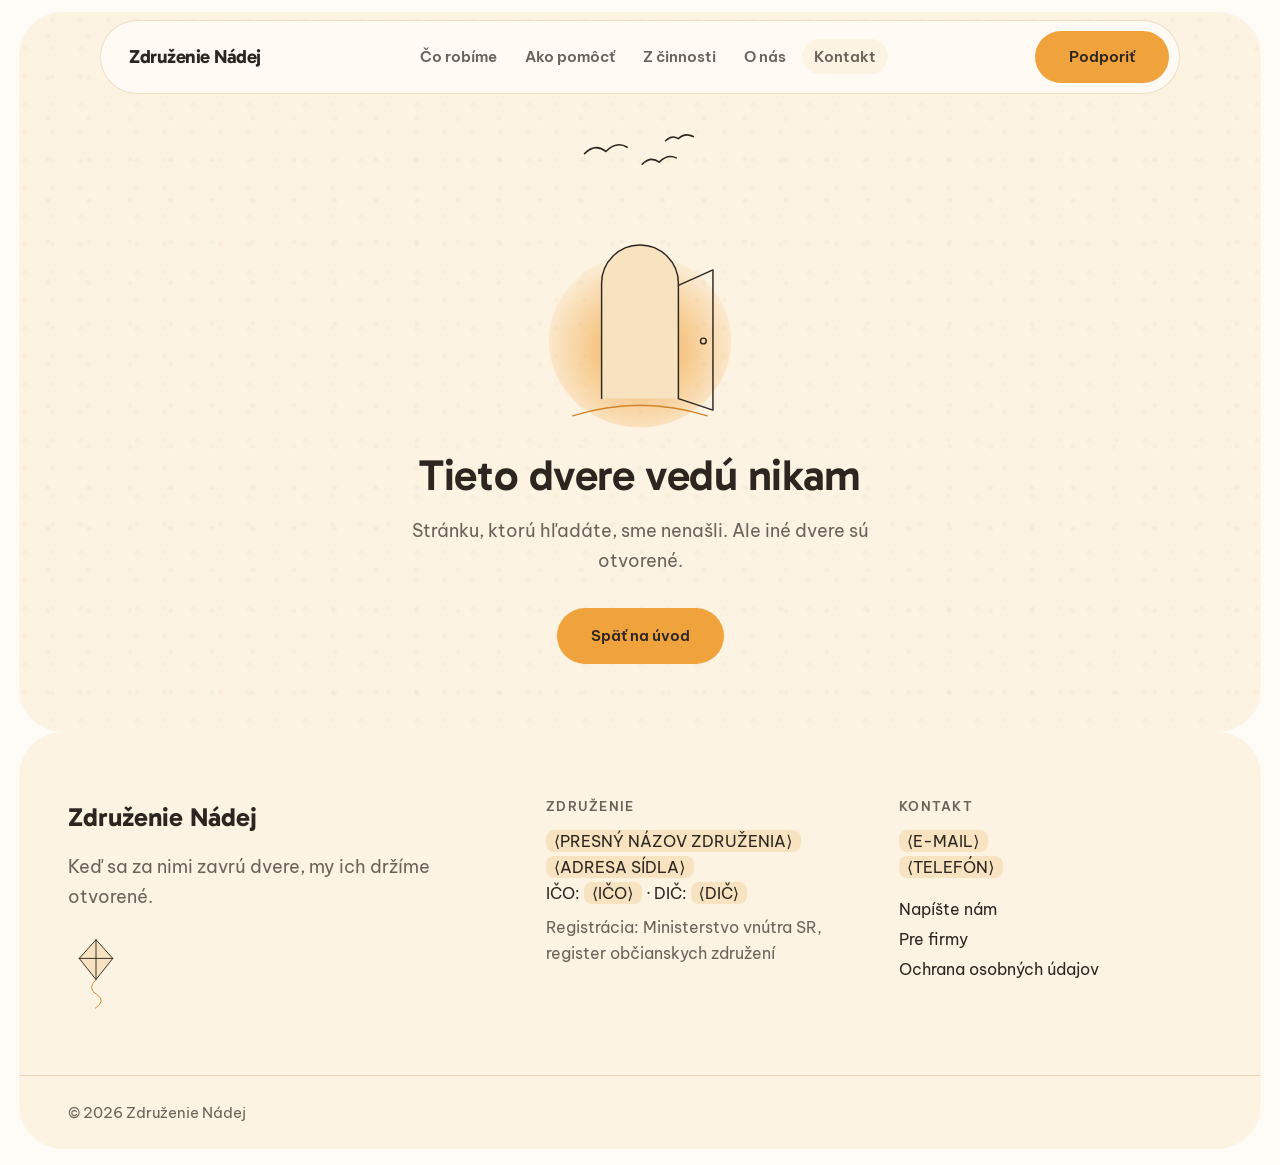
<file: kontakt/index.html>
<!DOCTYPE html><html lang="sk"><head><meta charSet="utf-8"/><meta name="viewport" content="width=device-width, initial-scale=1"/><link rel="preload" as="image" href="/assets/lodka-CxCPGZoD.jpg"/><link rel="stylesheet" href="https://fonts.googleapis.com/css2?family=Gabarito:wght@400;500;600;700;800&amp;family=Be+Vietnam+Pro:wght@300;400;500;600;700&amp;display=swap" data-precedence="default"/><link rel="stylesheet" href="/assets/styles-B946Yei-.css" data-precedence="default"/><title>Kontakt — napíšte nám | Združenie Nádej</title><meta name="theme-color" content="#FFFCF7"/><meta name="description" content="Chcete pomôcť, stať sa dobrovoľníkom alebo sa na niečo spýtať? Napíšte nám."/><meta property="og:title" content="Kontakt — napíšte nám | Združenie Nádej"/><meta property="og:description" content="Chcete pomôcť, stať sa dobrovoľníkom alebo sa na niečo spýtať? Napíšte nám."/><meta property="og:type" content="website"/><meta property="og:locale" content="sk_SK"/><meta name="twitter:card" content="summary_large_image"/><meta name="twitter:title" content="Kontakt — napíšte nám | Združenie Nádej"/><meta name="twitter:description" content="Chcete pomôcť, stať sa dobrovoľníkom alebo sa na niečo spýtať? Napíšte nám."/><link rel="modulepreload" href="/assets/index-Ccn0CYvW.js"/><link rel="modulepreload" href="/assets/kontakt-CJKwUlHW.js"/><link rel="preconnect" href="https://fonts.googleapis.com"/><link rel="preconnect" href="https://fonts.gstatic.com" crossorigin="anonymous"/><meta name="robots" content="noindex, nofollow"/><link rel="icon" href="/favicon.png" type="image/png"/><script type="application/ld+json">{"@context":"https://schema.org","@type":"NGO","name":"Združenie Nádej","areaServed":"SK","address":{"@type":"PostalAddress","addressLocality":"Bratislava","addressCountry":"SK"},"description":"Občianske združenie, ktoré pomáha deťom v centrách pre deti a rodiny a ich odchovancom."}</script><meta property="og:image" content="https://pub-bb2e103a32db4e198524a2e9ed8f35b4.r2.dev/lovp_165wn41x519nnbft9bx3qn3kjm/588424d4cb5f2e7d6e43a6d4647428a4_1791159545923.png"><meta name="twitter:image" content="https://pub-bb2e103a32db4e198524a2e9ed8f35b4.r2.dev/lovp_165wn41x519nnbft9bx3qn3kjm/588424d4cb5f2e7d6e43a6d4647428a4_1791159545923.png"></head><body><a href="#obsah" class="sr-only focus:not-sr-only focus:fixed focus:top-2 focus:left-2 focus:z-[100] focus:rounded-full focus:bg-slnko focus:px-5 focus:py-3">Preskočiť na obsah</a><header class="fixed inset-x-0 z-50 hidden px-4 md:block" style="top:20px;transition:top 320ms var(--ease)"><nav aria-label="Hlavné menu" class="menu-pilulka mx-auto flex items-center justify-between gap-4 rounded-full" style="max-width:1080px;padding:10px 10px 10px 28px"><a class="font-display text-[19px] font-bold tracking-tight text-kakao" href="/">Združenie Nádej</a><ul class="flex items-center gap-1 text-[15px] font-semibold"><li><a class="rounded-full px-3 py-2 text-seda transition-colors hover:text-kakao" href="/co-robime">Čo robíme</a></li><li><a class="rounded-full px-3 py-2 text-seda transition-colors hover:text-kakao" href="/pomoc/dar">Ako pomôcť</a></li><li><a class="rounded-full px-3 py-2 text-seda transition-colors hover:text-kakao" href="/z-cinnosti">Z činnosti</a></li><li><a class="rounded-full px-3 py-2 text-seda transition-colors hover:text-kakao" href="/o-nas">O nás</a></li><li><a class="rounded-full px-3 py-2 text-seda transition-colors hover:text-kakao text-kakao bg-krem" href="/kontakt" data-status="active" aria-current="page">Kontakt</a></li></ul><a class="btn btn-slnko" style="min-height:52px;transition:min-height 320ms var(--ease)" href="/pomoc/dar">Podporiť</a></nav></header><div class="fixed inset-x-3 bottom-3 z-50 md:hidden"><nav aria-label="Mobilné menu" class="menu-pilulka flex items-center justify-between rounded-full p-2 pl-5"><button type="button" aria-expanded="false" class="min-h-[48px] font-semibold">Menu</button><a class="font-display font-bold" href="/">Združenie Nádej</a><a class="btn btn-slnko" style="min-height:48px;padding-inline:22px" href="/pomoc/dar">Podporiť</a></nav></div><main id="obsah"><!--$--><section class="papier-textura vlozena mt-3 overflow-hidden pt-28 pb-14 md:mt-4 md:pt-36 md:pb-20"><div class="obal grid items-center gap-10 md:grid-cols-[1.15fr_1fr]"><div><p class="stitok" data-anim="true">Kontakt</p><h1 class="h1 mt-4"><span data-anim="maska" class="block">Napíšte nám, <span class="zvyraz">odpovieme</span></span></h1><svg viewBox="0 0 240 16" class="mt-6 h-3 w-40" data-anim="vlna" aria-hidden="true" preserveAspectRatio="none"><path fill="none" stroke="var(--slnko)" stroke-width="2" stroke-linecap="round" stroke-linejoin="round" d="M2 8 Q17 0 32 8 T62 8 T92 8 T122 8 T152 8 T182 8 T212 8 T238 8"></path></svg><p class="perex text mt-6" data-anim="true" style="--d:120ms">Či chcete pomôcť, prísť ako dobrovoľník, alebo len vedieť, na čo išiel váš dar.</p></div><div class="relative" data-anim="true" style="--d:160ms"><img src="/assets/lodka-CxCPGZoD.jpg" alt="Ilustrácia papierovej loďky na vode" width="1024" height="1024" class="organic aspect-square w-full max-w-[460px] object-cover md:ml-auto"/><svg viewBox="0 0 80 50" class="absolute -bottom-4 left-2 w-24 text-kakao md:left-6" data-anim="kresba" aria-hidden="true"><path class="vypln" d="M10 30 H70 L58 42 H22 Z" fill="var(--slama)"></path><path class="ciara" pathLength="1" fill="none" stroke="currentColor" stroke-width="1.5" stroke-linecap="round" stroke-linejoin="round" d="M10 30 H70 L58 42 H22 Z M40 30 V6 L58 28"></path><path class="ciara" pathLength="1" fill="none" stroke="var(--nebo)" stroke-width="1.5" stroke-linecap="round" stroke-linejoin="round" d="M4 47 Q14 43 24 47 T44 47 T64 47 T78 47"></path></svg></div></div></section><section class="sekcia"><div class="obal grid gap-10 md:grid-cols-[1fr_1.4fr]"><div class="grid content-start gap-2" data-anim="true"><p class="stitok mb-2">Združenie</p><p><span class="placeholder-udaj">⟨<!-- -->PRESNÝ NÁZOV ZDRUŽENIA<!-- -->⟩</span></p><p><span class="placeholder-udaj">⟨<!-- -->ADRESA SÍDLA<!-- -->⟩</span></p><p>IČO: <span class="placeholder-udaj">⟨<!-- -->IČO<!-- -->⟩</span></p><p class="mt-4"><span class="placeholder-udaj">⟨<!-- -->E-MAIL<!-- -->⟩</span></p><p><span class="placeholder-udaj">⟨<!-- -->TELEFÓN<!-- -->⟩</span></p></div><form class="karta grid gap-5 p-6 md:p-10"><input type="hidden" name="ucel" value="kontakt"/><div class="grid gap-5 md:grid-cols-2"><label class="grid gap-2"><span class="text-[15px] font-semibold">Meno a priezvisko</span><input required="" autoComplete="name" class="pole" name="meno"/></label><label class="grid gap-2"><span class="text-[15px] font-semibold">E-mail</span><input required="" type="email" autoComplete="email" class="pole" name="email"/></label></div><label class="grid gap-2"><span class="text-[15px] font-semibold">Správa</span><textarea required="" name="sprava" class="pole"></textarea></label><label class="flex items-start gap-3 text-[15px] text-seda"><input required="" type="checkbox" class="mt-1 size-5 accent-[var(--slnko-tm)]"/><span>Súhlasím so spracovaním osobných údajov podľa <a class="underline underline-offset-4" href="/ochrana-osobnych-udajov">zásad ochrany</a>.</span></label><div><button type="submit" class="btn btn-slnko">Odoslať správu<svg viewBox="0 0 24 24" width="20" height="20" class="" aria-hidden="true"><path fill="none" stroke="currentColor" stroke-width="1.5" stroke-linecap="round" stroke-linejoin="round" d="M5 12 H19 M13 6 L19 12 L13 18"></path></svg></button></div></form></div></section><section class="sekcia"><div class="obal grid gap-10 md:grid-cols-[1fr_1.5fr]"><div><p class="stitok">Časté otázky</p><h2 class="h2 mt-3"><span data-anim="maska" class="block">Na čo sa ľudia <span class="zvyraz">pýtajú</span></span></h2></div><ul class="grid gap-3"><li class="karta" data-anim="true" style="--d:0ms"><button type="button" aria-expanded="true" class="flex w-full items-center justify-between gap-4 px-6 py-5 text-left md:px-8"><span class="h3 font-display">Kam idú peniaze z darov?</span><svg viewBox="0 0 24 24" width="22" height="22" aria-hidden="true" style="transition:transform 300ms var(--ease);transform:rotate(45deg)"><path fill="none" stroke="currentColor" stroke-width="1.5" stroke-linecap="round" stroke-linejoin="round" d="M12 5 V19 M5 12 H19"></path></svg></button><p class="text px-6 pb-6 text-seda md:px-8">Do konkrétnych programov — vzdelávanie, materiálna pomoc, letný tábor a podpora odchovancov pri odchode zo zariadenia. Ak chcete vedieť, na čo išiel váš dar, napíšte nám a povieme vám to.</p></li><li class="karta" data-anim="true" style="--d:80ms"><button type="button" aria-expanded="false" class="flex w-full items-center justify-between gap-4 px-6 py-5 text-left md:px-8"><span class="h3 font-display">Môžem darovať materiálne, nie peniazmi?</span><svg viewBox="0 0 24 24" width="22" height="22" aria-hidden="true" style="transition:transform 300ms var(--ease);transform:none"><path fill="none" stroke="currentColor" stroke-width="1.5" stroke-linecap="round" stroke-linejoin="round" d="M12 5 V19 M5 12 H19"></path></svg></button></li><li class="karta" data-anim="true" style="--d:160ms"><button type="button" aria-expanded="false" class="flex w-full items-center justify-between gap-4 px-6 py-5 text-left md:px-8"><span class="h3 font-display">Ako sa darujú 2 % z dane?</span><svg viewBox="0 0 24 24" width="22" height="22" aria-hidden="true" style="transition:transform 300ms var(--ease);transform:none"><path fill="none" stroke="currentColor" stroke-width="1.5" stroke-linecap="round" stroke-linejoin="round" d="M12 5 V19 M5 12 H19"></path></svg></button></li><li class="karta" data-anim="true" style="--d:240ms"><button type="button" aria-expanded="false" class="flex w-full items-center justify-between gap-4 px-6 py-5 text-left md:px-8"><span class="h3 font-display">Môžem k vám prísť ako dobrovoľník?</span><svg viewBox="0 0 24 24" width="22" height="22" aria-hidden="true" style="transition:transform 300ms var(--ease);transform:none"><path fill="none" stroke="currentColor" stroke-width="1.5" stroke-linecap="round" stroke-linejoin="round" d="M12 5 V19 M5 12 H19"></path></svg></button></li><li class="karta" data-anim="true" style="--d:320ms"><button type="button" aria-expanded="false" class="flex w-full items-center justify-between gap-4 px-6 py-5 text-left md:px-8"><span class="h3 font-display">Dostanem potvrdenie o dare?</span><svg viewBox="0 0 24 24" width="22" height="22" aria-hidden="true" style="transition:transform 300ms var(--ease);transform:none"><path fill="none" stroke="currentColor" stroke-width="1.5" stroke-linecap="round" stroke-linejoin="round" d="M12 5 V19 M5 12 H19"></path></svg></button></li></ul></div></section><script>(function(a,f){let l;try{l=JSON.parse(sessionStorage.getItem(a)||"{}")}catch{return}const n=l?.[f||history.state?.__TSR_key];let c=!1;for(const t in n){const e=n[t],o=e?.scrollX,s=e?.scrollY;if(Number.isFinite(o)&&Number.isFinite(s)){if(t==="window")scrollTo(o,s),c=!0;else if(t)try{const r=document.querySelector(t);r&&(r.scrollLeft=o,r.scrollTop=s)}catch{}}}if(c)return;const i=location.hash.slice(1);if(i){const t=history.state?.__hashScrollIntoViewOptions??!0;if(t){const e=document.getElementById(i);e&&e.scrollIntoView(t)}return}scrollTo(0,0)})("tsr-scroll-restoration-v1_3");document.currentScript.remove()</script><!--/$--></main><footer class="vlozena mb-24 overflow-hidden bg-krem md:mb-4"><div class="obal grid gap-10 py-14 md:grid-cols-[1.4fr_1fr_1fr] md:py-16"><div><p class="font-display text-[26px] font-bold">Združenie Nádej</p><p class="mt-3 max-w-[40ch] text-seda">Keď sa za nimi zavrú dvere, my ich držíme otvorené.</p><svg viewBox="0 0 90 120" class="mt-6 w-14 text-kakao" data-anim="kresba" aria-hidden="true"><path class="vypln" d="M45 6 L72 36 L45 70 L18 36 Z" fill="var(--slama)"></path><path class="ciara" pathLength="1" fill="none" stroke="currentColor" stroke-width="1.5" stroke-linecap="round" stroke-linejoin="round" d="M45 6 L72 36 L45 70 L18 36 Z M18 36 H72 M45 6 V70"></path><path class="ciara" pathLength="1" fill="none" stroke="var(--slnko-tm)" stroke-width="1.5" stroke-linecap="round" stroke-linejoin="round" d="M45 70 Q30 84 46 94 T44 116"></path></svg></div><div class="text-[16px] leading-relaxed"><p class="stitok mb-3">Združenie</p><p><span class="placeholder-udaj">⟨<!-- -->PRESNÝ NÁZOV ZDRUŽENIA<!-- -->⟩</span></p><p><span class="placeholder-udaj">⟨<!-- -->ADRESA SÍDLA<!-- -->⟩</span></p><p>IČO: <span class="placeholder-udaj">⟨<!-- -->IČO<!-- -->⟩</span> · DIČ: <span class="placeholder-udaj">⟨<!-- -->DIČ<!-- -->⟩</span></p><p class="mt-2 text-seda">Registrácia: Ministerstvo vnútra SR, register občianskych združení</p></div><div class="text-[16px] leading-relaxed"><p class="stitok mb-3">Kontakt</p><p><span class="placeholder-udaj">⟨<!-- -->E-MAIL<!-- -->⟩</span></p><p><span class="placeholder-udaj">⟨<!-- -->TELEFÓN<!-- -->⟩</span></p><ul class="mt-4 grid gap-1"><li><a class="underline-offset-4 hover:underline active" href="/kontakt" data-status="active" aria-current="page">Napíšte nám</a></li><li><a class="underline-offset-4 hover:underline" href="/pomoc/firma">Pre firmy</a></li><li><a class="underline-offset-4 hover:underline" href="/ochrana-osobnych-udajov">Ochrana osobných údajov</a></li></ul></div></div><div class="obal border-t border-linka py-6 text-[15px] text-seda">© <!-- -->2026<!-- --> <!-- -->Združenie Nádej</div></footer><script data-tsr-stream-part="">(self.$R=self.$R||{})["tsr"]=[];self.$_TSR={h(){this.hydrated=!0,this.c()},e(){this.streamEnded=!0,this.c()},c(){this.hydrated&&this.streamEnded&&(delete self.$_TSR,delete self.$R.tsr)},p(e){this.initialized?e():this.buffer.push(e)},buffer:[]};$_TSR.router=($R=>$R[0]={manifest:$R[1]={routes:$R[2]={__root__:$R[3]={preloads:$R[4]=["/assets/index-Ccn0CYvW.js"],scripts:$R[5]=[$R[6]={attrs:$R[7]={type:"module",async:!0,src:"/assets/index-Ccn0CYvW.js"}}]},"/kontakt":$R[8]={preloads:$R[9]=["/assets/kontakt-CJKwUlHW.js"]}}},matches:$R[10]=[$R[11]={i:"__root__ ",u:1791161722752,s:"success",ssr:!0},$R[12]={i:" kontakt kontakt",u:1791161722752,s:"success",ssr:!0}]})($R["tsr"]);$_TSR.e();{let s=document.currentScript,p;while((p=s.previousElementSibling)&&p.hasAttribute('data-tsr-stream-part'))p.remove();s.remove()}</script><script type="module" async="" src="/assets/index-Ccn0CYvW.js"></script><script>document.currentScript.remove();/*$tsr-stream-boundary*/</script></body></html>
</file>
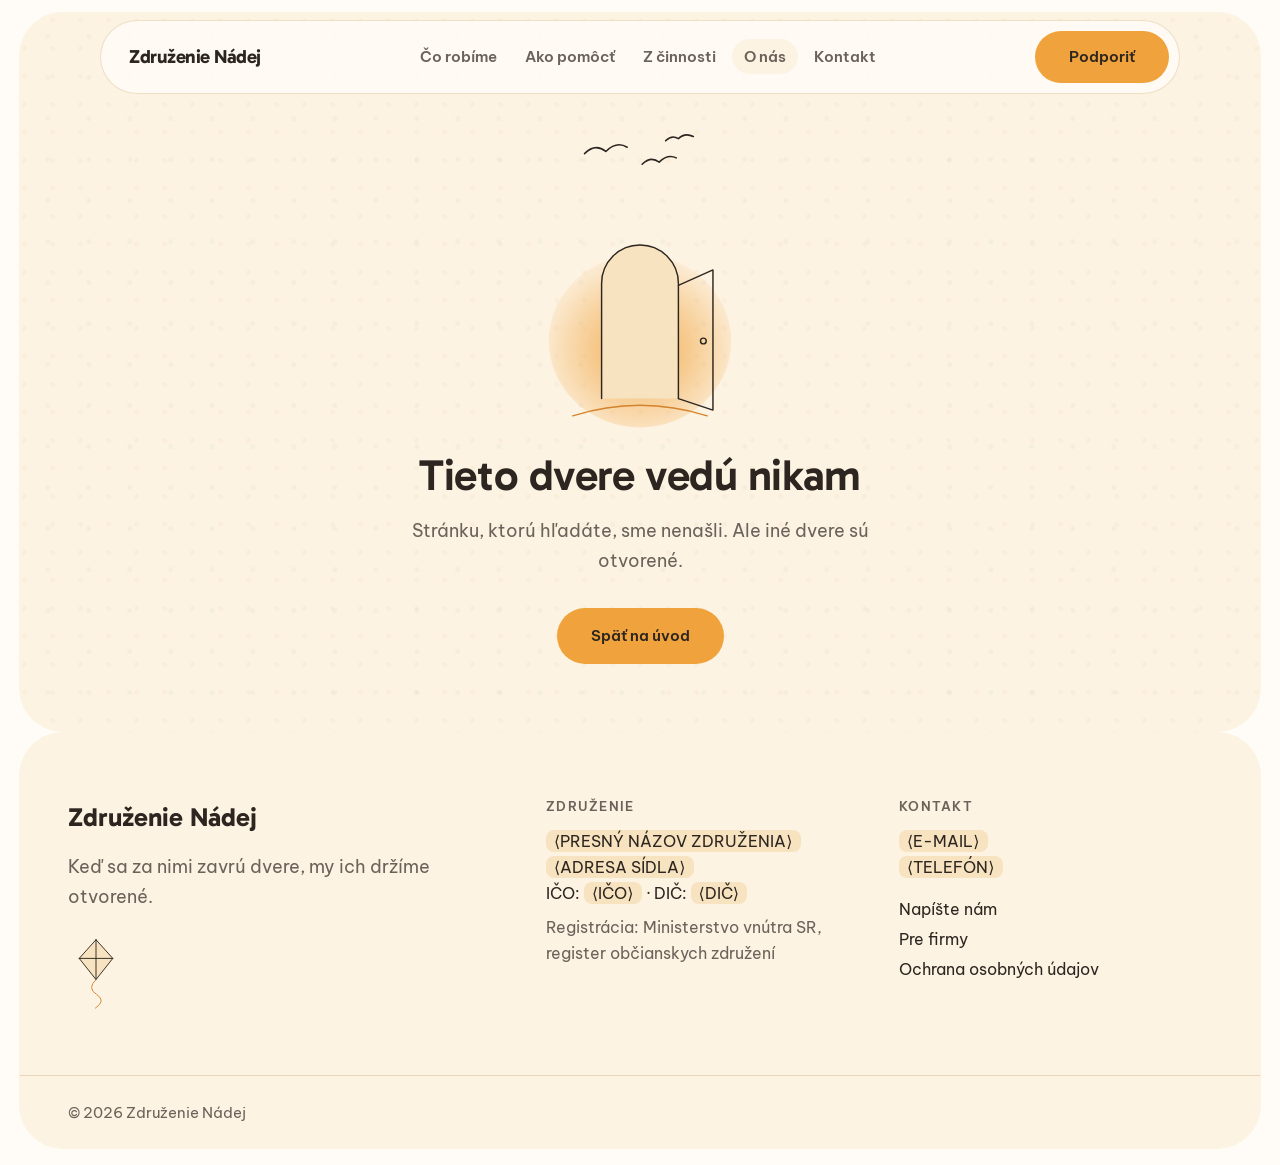
<file: o-nas/index.html>
<!DOCTYPE html><html lang="sk"><head><meta charSet="utf-8"/><meta name="viewport" content="width=device-width, initial-scale=1"/><link rel="preload" as="image" href="/assets/centrum-DR0adGlQ.jpg"/><link rel="stylesheet" href="https://fonts.googleapis.com/css2?family=Gabarito:wght@400;500;600;700;800&amp;family=Be+Vietnam+Pro:wght@300;400;500;600;700&amp;display=swap" data-precedence="default"/><link rel="stylesheet" href="/assets/styles-B946Yei-.css" data-precedence="default"/><title>O nás — kto sme a čo chceme | Združenie Nádej</title><meta name="theme-color" content="#FFFCF7"/><meta name="description" content="Občianske združenie z Bratislavy, ktoré pomáha deťom v centrách pre deti a rodiny a ich odchovancom. Vízia, poslanie a kontakty."/><meta property="og:title" content="O nás — kto sme a čo chceme | Združenie Nádej"/><meta property="og:description" content="Občianske združenie z Bratislavy, ktoré pomáha deťom v centrách pre deti a rodiny a ich odchovancom. Vízia, poslanie a kontakty."/><meta property="og:type" content="website"/><meta property="og:locale" content="sk_SK"/><meta name="twitter:card" content="summary_large_image"/><meta name="twitter:title" content="O nás — kto sme a čo chceme | Združenie Nádej"/><meta name="twitter:description" content="Občianske združenie z Bratislavy, ktoré pomáha deťom v centrách pre deti a rodiny a ich odchovancom. Vízia, poslanie a kontakty."/><link rel="modulepreload" href="/assets/index-Ccn0CYvW.js"/><link rel="modulepreload" href="/assets/o-nas-DNb7EQEi.js"/><link rel="modulepreload" href="/assets/hero-dvere-DNQjqQwt.js"/><link rel="preconnect" href="https://fonts.googleapis.com"/><link rel="preconnect" href="https://fonts.gstatic.com" crossorigin="anonymous"/><meta name="robots" content="noindex, nofollow"/><link rel="icon" href="/favicon.png" type="image/png"/><script type="application/ld+json">{"@context":"https://schema.org","@type":"NGO","name":"Združenie Nádej","areaServed":"SK","address":{"@type":"PostalAddress","addressLocality":"Bratislava","addressCountry":"SK"},"description":"Občianske združenie, ktoré pomáha deťom v centrách pre deti a rodiny a ich odchovancom."}</script><meta property="og:image" content="https://pub-bb2e103a32db4e198524a2e9ed8f35b4.r2.dev/lovp_165wn41x519nnbft9bx3qn3kjm/588424d4cb5f2e7d6e43a6d4647428a4_1791159545923.png"><meta name="twitter:image" content="https://pub-bb2e103a32db4e198524a2e9ed8f35b4.r2.dev/lovp_165wn41x519nnbft9bx3qn3kjm/588424d4cb5f2e7d6e43a6d4647428a4_1791159545923.png"></head><body><a href="#obsah" class="sr-only focus:not-sr-only focus:fixed focus:top-2 focus:left-2 focus:z-[100] focus:rounded-full focus:bg-slnko focus:px-5 focus:py-3">Preskočiť na obsah</a><header class="fixed inset-x-0 z-50 hidden px-4 md:block" style="top:20px;transition:top 320ms var(--ease)"><nav aria-label="Hlavné menu" class="menu-pilulka mx-auto flex items-center justify-between gap-4 rounded-full" style="max-width:1080px;padding:10px 10px 10px 28px"><a class="font-display text-[19px] font-bold tracking-tight text-kakao" href="/">Združenie Nádej</a><ul class="flex items-center gap-1 text-[15px] font-semibold"><li><a class="rounded-full px-3 py-2 text-seda transition-colors hover:text-kakao" href="/co-robime">Čo robíme</a></li><li><a class="rounded-full px-3 py-2 text-seda transition-colors hover:text-kakao" href="/pomoc/dar">Ako pomôcť</a></li><li><a class="rounded-full px-3 py-2 text-seda transition-colors hover:text-kakao" href="/z-cinnosti">Z činnosti</a></li><li><a class="rounded-full px-3 py-2 text-seda transition-colors hover:text-kakao text-kakao bg-krem" href="/o-nas" data-status="active" aria-current="page">O nás</a></li><li><a class="rounded-full px-3 py-2 text-seda transition-colors hover:text-kakao" href="/kontakt">Kontakt</a></li></ul><a class="btn btn-slnko" style="min-height:52px;transition:min-height 320ms var(--ease)" href="/pomoc/dar">Podporiť</a></nav></header><div class="fixed inset-x-3 bottom-3 z-50 md:hidden"><nav aria-label="Mobilné menu" class="menu-pilulka flex items-center justify-between rounded-full p-2 pl-5"><button type="button" aria-expanded="false" class="min-h-[48px] font-semibold">Menu</button><a class="font-display font-bold" href="/">Združenie Nádej</a><a class="btn btn-slnko" style="min-height:48px;padding-inline:22px" href="/pomoc/dar">Podporiť</a></nav></div><main id="obsah"><!--$--><section class="papier-textura vlozena mt-3 overflow-hidden pt-28 pb-14 md:mt-4 md:pt-36 md:pb-20"><div class="obal grid items-center gap-10 md:grid-cols-[1.15fr_1fr]"><div><p class="stitok" data-anim="true">O nás</p><h1 class="h1 mt-4"><span data-anim="maska" class="block">Držíme dvere <span class="zvyraz">otvorené</span></span></h1><svg viewBox="0 0 240 16" class="mt-6 h-3 w-40" data-anim="vlna" aria-hidden="true" preserveAspectRatio="none"><path fill="none" stroke="var(--slnko)" stroke-width="2" stroke-linecap="round" stroke-linejoin="round" d="M2 8 Q17 0 32 8 T62 8 T92 8 T122 8 T152 8 T182 8 T212 8 T238 8"></path></svg><p class="perex text mt-6" data-anim="true" style="--d:120ms">Sme občianske združenie z Bratislavy. Pomáhame deťom v centrách pre deti a rodiny — a hlavne tým, ktorí z nich odchádzajú do života sami.</p><div class="mt-8 flex flex-wrap gap-3" data-anim="true" style="--d:200ms"><a class="btn btn-slnko" href="/kontakt">Napíšte nám</a></div></div><div class="relative" data-anim="true" style="--d:160ms"><img src="/assets/centrum-DR0adGlQ.jpg" alt="Ilustrácia stola s dvoma stoličkami a šálkami čaju v útulnej izbe" width="1024" height="1024" class="organic aspect-square w-full max-w-[460px] object-cover md:ml-auto"/><svg viewBox="0 0 80 50" class="absolute -bottom-4 left-2 w-24 text-kakao md:left-6" data-anim="kresba" aria-hidden="true"><path class="vypln" d="M10 30 H70 L58 42 H22 Z" fill="var(--slama)"></path><path class="ciara" pathLength="1" fill="none" stroke="currentColor" stroke-width="1.5" stroke-linecap="round" stroke-linejoin="round" d="M10 30 H70 L58 42 H22 Z M40 30 V6 L58 28"></path><path class="ciara" pathLength="1" fill="none" stroke="var(--nebo)" stroke-width="1.5" stroke-linecap="round" stroke-linejoin="round" d="M4 47 Q14 43 24 47 T44 47 T64 47 T78 47"></path></svg></div></div></section><section class="sekcia"><div class="obal grid items-center gap-10 md:grid-cols-2"><div><p class="stitok">Vízia</p><h2 class="h2 mt-3"><span data-anim="maska" class="block">Silná a stabilná <span class="zvyraz">mládežnícka</span> organizácia</span></h2><div class="text mt-6 grid gap-4 text-seda"><p data-anim="true">Víziou združenia je udržanie statusu silnej a stabilnej mládežníckej organizácie, ktorá poskytuje služby a produkty pre sociálne slabších.</p><p data-anim="true">Sústredíme sa na rozvoj mládeže a detí v oblastiach rozvoja osobnosti, demokracie a historického vedomia o Slovensku i o zahraničí.</p><p data-anim="true">Pomáhame sociálne slabším rodinám, menšinám a ľuďom so zdravotným postihnutím. Najviac sa však venujeme deťom z Centier pre deti a rodiny a ich odchovancom.</p></div></div><img src="/assets/hero-dvere-C8aDi1yy.jpg" alt="Ilustrácia otvorených dverí na lúke s teplým svetlom" width="1536" height="1152" loading="lazy" class="aspect-[4/3] w-full rounded-[32px] object-cover" data-anim="true"/></div></section><section class="pb-4"><div class="obal"><div class="karta grid gap-2 p-8 md:p-10" data-anim="true"><p class="stitok mb-2">Údaje o združení</p><p><span class="placeholder-udaj">⟨<!-- -->PRESNÝ NÁZOV ZDRUŽENIA<!-- -->⟩</span></p><p><span class="placeholder-udaj">⟨<!-- -->ADRESA SÍDLA<!-- -->⟩</span></p><p>IČO: <span class="placeholder-udaj">⟨<!-- -->IČO<!-- -->⟩</span> · DIČ: <span class="placeholder-udaj">⟨<!-- -->DIČ<!-- -->⟩</span></p><p class="text-seda">Registrácia: Ministerstvo vnútra SR, register občianskych združení</p><p class="mt-2"><span class="placeholder-udaj">⟨<!-- -->E-MAIL<!-- -->⟩</span> · <span class="placeholder-udaj">⟨<!-- -->TELEFÓN<!-- -->⟩</span></p></div></div></section><section class="sekcia"><div class="obal"><div class="karta relative overflow-hidden bg-slama px-6 py-12 md:px-16 md:py-16" data-anim="true"><div class="relative grid items-center gap-8 md:grid-cols-[1fr_auto]"><div><h2 class="h2">Chcete byť pri tom?</h2><p class="text mt-4 text-seda">Ako darca, partner alebo dobrovoľník. Napíšte nám, čo viete a koľko času máte.</p></div><a class="btn btn-slnko" href="/kontakt">Ozvať sa<svg viewBox="0 0 24 24" width="20" height="20" class="" aria-hidden="true"><path fill="none" stroke="currentColor" stroke-width="1.5" stroke-linecap="round" stroke-linejoin="round" d="M5 12 H19 M13 6 L19 12 L13 18"></path></svg></a></div></div></div></section><script>(function(a,f){let l;try{l=JSON.parse(sessionStorage.getItem(a)||"{}")}catch{return}const n=l?.[f||history.state?.__TSR_key];let c=!1;for(const t in n){const e=n[t],o=e?.scrollX,s=e?.scrollY;if(Number.isFinite(o)&&Number.isFinite(s)){if(t==="window")scrollTo(o,s),c=!0;else if(t)try{const r=document.querySelector(t);r&&(r.scrollLeft=o,r.scrollTop=s)}catch{}}}if(c)return;const i=location.hash.slice(1);if(i){const t=history.state?.__hashScrollIntoViewOptions??!0;if(t){const e=document.getElementById(i);e&&e.scrollIntoView(t)}return}scrollTo(0,0)})("tsr-scroll-restoration-v1_3");document.currentScript.remove()</script><!--/$--></main><footer class="vlozena mb-24 overflow-hidden bg-krem md:mb-4"><div class="obal grid gap-10 py-14 md:grid-cols-[1.4fr_1fr_1fr] md:py-16"><div><p class="font-display text-[26px] font-bold">Združenie Nádej</p><p class="mt-3 max-w-[40ch] text-seda">Keď sa za nimi zavrú dvere, my ich držíme otvorené.</p><svg viewBox="0 0 90 120" class="mt-6 w-14 text-kakao" data-anim="kresba" aria-hidden="true"><path class="vypln" d="M45 6 L72 36 L45 70 L18 36 Z" fill="var(--slama)"></path><path class="ciara" pathLength="1" fill="none" stroke="currentColor" stroke-width="1.5" stroke-linecap="round" stroke-linejoin="round" d="M45 6 L72 36 L45 70 L18 36 Z M18 36 H72 M45 6 V70"></path><path class="ciara" pathLength="1" fill="none" stroke="var(--slnko-tm)" stroke-width="1.5" stroke-linecap="round" stroke-linejoin="round" d="M45 70 Q30 84 46 94 T44 116"></path></svg></div><div class="text-[16px] leading-relaxed"><p class="stitok mb-3">Združenie</p><p><span class="placeholder-udaj">⟨<!-- -->PRESNÝ NÁZOV ZDRUŽENIA<!-- -->⟩</span></p><p><span class="placeholder-udaj">⟨<!-- -->ADRESA SÍDLA<!-- -->⟩</span></p><p>IČO: <span class="placeholder-udaj">⟨<!-- -->IČO<!-- -->⟩</span> · DIČ: <span class="placeholder-udaj">⟨<!-- -->DIČ<!-- -->⟩</span></p><p class="mt-2 text-seda">Registrácia: Ministerstvo vnútra SR, register občianskych združení</p></div><div class="text-[16px] leading-relaxed"><p class="stitok mb-3">Kontakt</p><p><span class="placeholder-udaj">⟨<!-- -->E-MAIL<!-- -->⟩</span></p><p><span class="placeholder-udaj">⟨<!-- -->TELEFÓN<!-- -->⟩</span></p><ul class="mt-4 grid gap-1"><li><a class="underline-offset-4 hover:underline" href="/kontakt">Napíšte nám</a></li><li><a class="underline-offset-4 hover:underline" href="/pomoc/firma">Pre firmy</a></li><li><a class="underline-offset-4 hover:underline" href="/ochrana-osobnych-udajov">Ochrana osobných údajov</a></li></ul></div></div><div class="obal border-t border-linka py-6 text-[15px] text-seda">© <!-- -->2026<!-- --> <!-- -->Združenie Nádej</div></footer><script data-tsr-stream-part="">(self.$R=self.$R||{})["tsr"]=[];self.$_TSR={h(){this.hydrated=!0,this.c()},e(){this.streamEnded=!0,this.c()},c(){this.hydrated&&this.streamEnded&&(delete self.$_TSR,delete self.$R.tsr)},p(e){this.initialized?e():this.buffer.push(e)},buffer:[]};$_TSR.router=($R=>$R[0]={manifest:$R[1]={routes:$R[2]={__root__:$R[3]={preloads:$R[4]=["/assets/index-Ccn0CYvW.js"],scripts:$R[5]=[$R[6]={attrs:$R[7]={type:"module",async:!0,src:"/assets/index-Ccn0CYvW.js"}}]},"/o-nas":$R[8]={preloads:$R[9]=["/assets/o-nas-DNb7EQEi.js","/assets/hero-dvere-DNQjqQwt.js"]}}},matches:$R[10]=[$R[11]={i:"__root__ ",u:1791161722682,s:"success",ssr:!0},$R[12]={i:" o-nas o-nas",u:1791161722682,s:"success",ssr:!0}]})($R["tsr"]);$_TSR.e();{let s=document.currentScript,p;while((p=s.previousElementSibling)&&p.hasAttribute('data-tsr-stream-part'))p.remove();s.remove()}</script><script type="module" async="" src="/assets/index-Ccn0CYvW.js"></script><script>document.currentScript.remove();/*$tsr-stream-boundary*/</script></body></html>
</file>
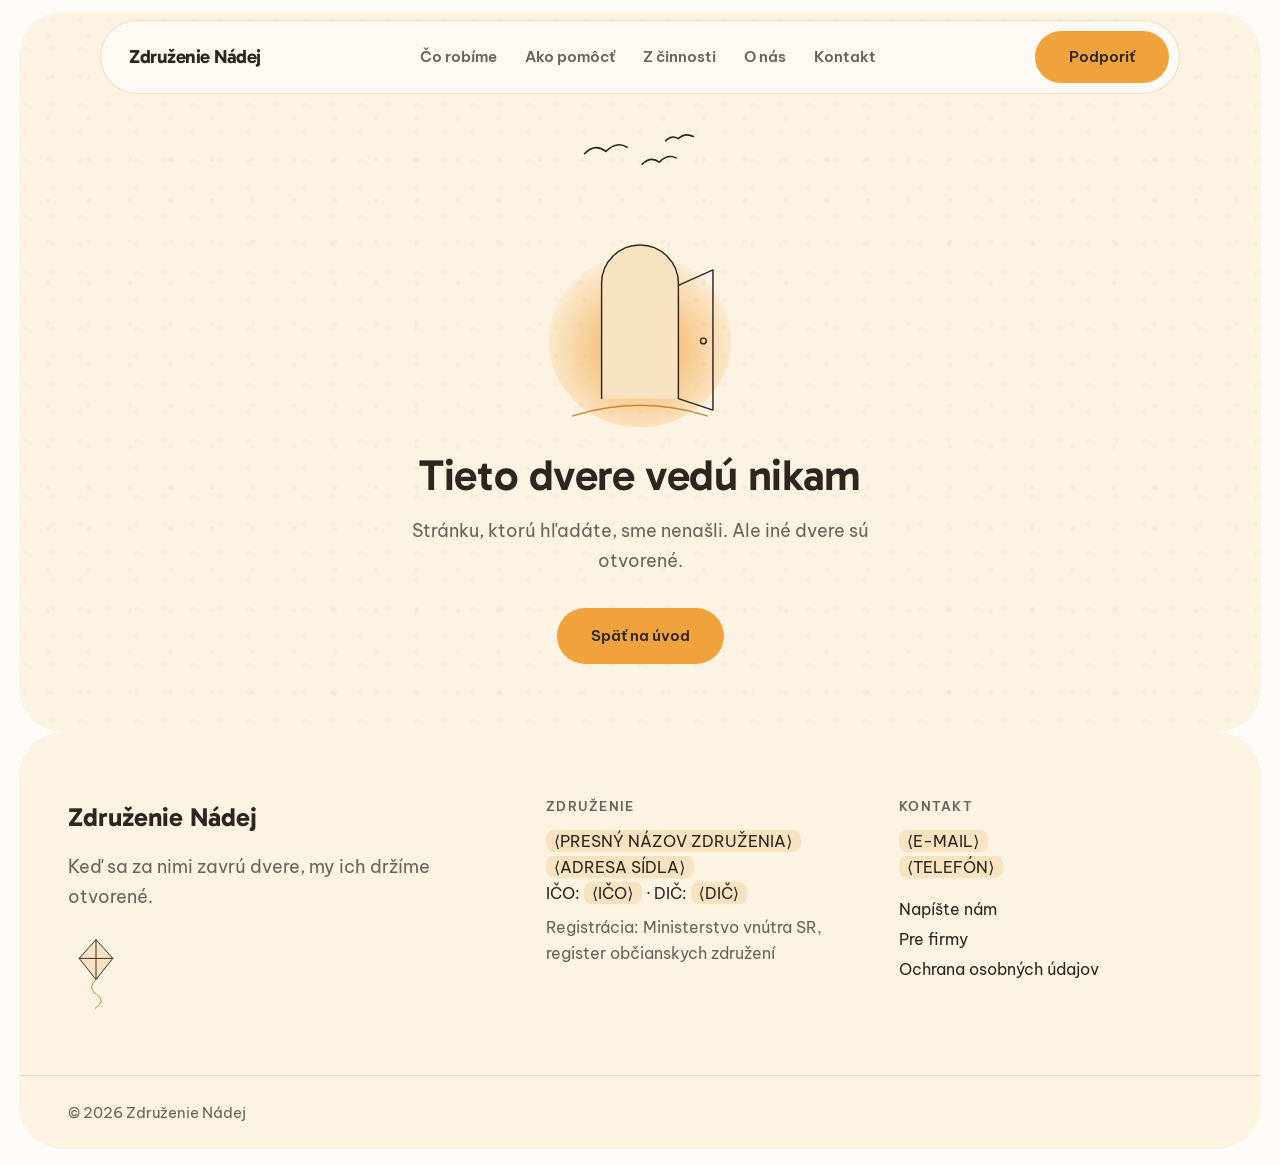
<file: ochrana-osobnych-udajov/index.html>
<!DOCTYPE html><html lang="sk"><head><meta charSet="utf-8"/><meta name="viewport" content="width=device-width, initial-scale=1"/><link rel="stylesheet" href="https://fonts.googleapis.com/css2?family=Gabarito:wght@400;500;600;700;800&amp;family=Be+Vietnam+Pro:wght@300;400;500;600;700&amp;display=swap" data-precedence="default"/><link rel="stylesheet" href="/assets/styles-B946Yei-.css" data-precedence="default"/><title>Ochrana osobných údajov | Združenie Nádej</title><meta name="theme-color" content="#FFFCF7"/><meta name="description" content="Ako združenie spracúva osobné údaje, ktoré nám pošlete cez formulár na webe."/><meta property="og:title" content="Ochrana osobných údajov | Združenie Nádej"/><meta property="og:description" content="Ako združenie spracúva osobné údaje, ktoré nám pošlete cez formulár na webe."/><meta property="og:type" content="website"/><meta property="og:locale" content="sk_SK"/><meta name="twitter:card" content="summary_large_image"/><meta name="twitter:title" content="Ochrana osobných údajov | Združenie Nádej"/><meta name="twitter:description" content="Ako združenie spracúva osobné údaje, ktoré nám pošlete cez formulár na webe."/><link rel="modulepreload" href="/assets/index-Ccn0CYvW.js"/><link rel="modulepreload" href="/assets/ochrana-osobnych-udajov-liE3tfbK.js"/><link rel="preconnect" href="https://fonts.googleapis.com"/><link rel="preconnect" href="https://fonts.gstatic.com" crossorigin="anonymous"/><meta name="robots" content="noindex, nofollow"/><link rel="icon" href="/favicon.png" type="image/png"/><script type="application/ld+json">{"@context":"https://schema.org","@type":"NGO","name":"Združenie Nádej","areaServed":"SK","address":{"@type":"PostalAddress","addressLocality":"Bratislava","addressCountry":"SK"},"description":"Občianske združenie, ktoré pomáha deťom v centrách pre deti a rodiny a ich odchovancom."}</script><meta property="og:image" content="https://pub-bb2e103a32db4e198524a2e9ed8f35b4.r2.dev/lovp_165wn41x519nnbft9bx3qn3kjm/588424d4cb5f2e7d6e43a6d4647428a4_1791159545923.png"><meta name="twitter:image" content="https://pub-bb2e103a32db4e198524a2e9ed8f35b4.r2.dev/lovp_165wn41x519nnbft9bx3qn3kjm/588424d4cb5f2e7d6e43a6d4647428a4_1791159545923.png"></head><body><a href="#obsah" class="sr-only focus:not-sr-only focus:fixed focus:top-2 focus:left-2 focus:z-[100] focus:rounded-full focus:bg-slnko focus:px-5 focus:py-3">Preskočiť na obsah</a><header class="fixed inset-x-0 z-50 hidden px-4 md:block" style="top:20px;transition:top 320ms var(--ease)"><nav aria-label="Hlavné menu" class="menu-pilulka mx-auto flex items-center justify-between gap-4 rounded-full" style="max-width:1080px;padding:10px 10px 10px 28px"><a class="font-display text-[19px] font-bold tracking-tight text-kakao" href="/">Združenie Nádej</a><ul class="flex items-center gap-1 text-[15px] font-semibold"><li><a class="rounded-full px-3 py-2 text-seda transition-colors hover:text-kakao" href="/co-robime">Čo robíme</a></li><li><a class="rounded-full px-3 py-2 text-seda transition-colors hover:text-kakao" href="/pomoc/dar">Ako pomôcť</a></li><li><a class="rounded-full px-3 py-2 text-seda transition-colors hover:text-kakao" href="/z-cinnosti">Z činnosti</a></li><li><a class="rounded-full px-3 py-2 text-seda transition-colors hover:text-kakao" href="/o-nas">O nás</a></li><li><a class="rounded-full px-3 py-2 text-seda transition-colors hover:text-kakao" href="/kontakt">Kontakt</a></li></ul><a class="btn btn-slnko" style="min-height:52px;transition:min-height 320ms var(--ease)" href="/pomoc/dar">Podporiť</a></nav></header><div class="fixed inset-x-3 bottom-3 z-50 md:hidden"><nav aria-label="Mobilné menu" class="menu-pilulka flex items-center justify-between rounded-full p-2 pl-5"><button type="button" aria-expanded="false" class="min-h-[48px] font-semibold">Menu</button><a class="font-display font-bold" href="/">Združenie Nádej</a><a class="btn btn-slnko" style="min-height:48px;padding-inline:22px" href="/pomoc/dar">Podporiť</a></nav></div><main id="obsah"><!--$--><section class="papier-textura vlozena mt-3 pt-32 pb-20 md:mt-4"><div class="obal max-w-[820px]"><svg viewBox="0 0 80 50" class="viditelny w-20 text-kakao" data-anim="kresba" aria-hidden="true"><path class="vypln" d="M10 30 H70 L58 42 H22 Z" fill="var(--slama)"></path><path class="ciara" pathLength="1" fill="none" stroke="currentColor" stroke-width="1.5" stroke-linecap="round" stroke-linejoin="round" d="M10 30 H70 L58 42 H22 Z M40 30 V6 L58 28"></path><path class="ciara" pathLength="1" fill="none" stroke="var(--nebo)" stroke-width="1.5" stroke-linecap="round" stroke-linejoin="round" d="M4 47 Q14 43 24 47 T44 47 T64 47 T78 47"></path></svg><h1 class="h2 mt-4">Ochrana osobných údajov</h1><div class="mt-8 grid gap-6"><div><h2 class="h3">Prevádzkovateľ</h2><p class="mt-2"><span class="placeholder-udaj">⟨<!-- -->PRESNÝ NÁZOV ZDRUŽENIA<!-- -->⟩</span>, <span class="placeholder-udaj">⟨<!-- -->ADRESA SÍDLA<!-- -->⟩</span>, IČO: <span class="placeholder-udaj">⟨<!-- -->IČO<!-- -->⟩</span></p></div><div><h2 class="h3">Aké údaje spracúvame</h2><p class="mt-2 text-seda">Meno, e-mail, prípadne telefón a názov firmy a obsah správy, ktorú nám pošlete cez formulár.</p></div><div><h2 class="h3">Na aký účel</h2><p class="mt-2 text-seda">Výlučne na to, aby sme vám mohli odpovedať a dohodnúť pomoc. Údaje nepredávame ani neposkytujeme tretím stranám.</p></div><div><h2 class="h3">Ako dlho</h2><p class="mt-2 text-seda">Po dobu nevyhnutnú na vybavenie vašej požiadavky, najdlhšie do odvolania súhlasu.</p></div><div><h2 class="h3">Vaše práva</h2><p class="mt-2 text-seda">Máte právo na prístup, opravu, vymazanie a obmedzenie spracúvania údajov, právo odvolať súhlas a podať sťažnosť na Úrade na ochranu osobných údajov SR. Napíšte nám na <span class="placeholder-udaj">⟨<!-- -->E-MAIL<!-- -->⟩</span>.</p></div></div></div></section><script>(function(a,f){let l;try{l=JSON.parse(sessionStorage.getItem(a)||"{}")}catch{return}const n=l?.[f||history.state?.__TSR_key];let c=!1;for(const t in n){const e=n[t],o=e?.scrollX,s=e?.scrollY;if(Number.isFinite(o)&&Number.isFinite(s)){if(t==="window")scrollTo(o,s),c=!0;else if(t)try{const r=document.querySelector(t);r&&(r.scrollLeft=o,r.scrollTop=s)}catch{}}}if(c)return;const i=location.hash.slice(1);if(i){const t=history.state?.__hashScrollIntoViewOptions??!0;if(t){const e=document.getElementById(i);e&&e.scrollIntoView(t)}return}scrollTo(0,0)})("tsr-scroll-restoration-v1_3");document.currentScript.remove()</script><!--/$--></main><footer class="vlozena mb-24 overflow-hidden bg-krem md:mb-4"><div class="obal grid gap-10 py-14 md:grid-cols-[1.4fr_1fr_1fr] md:py-16"><div><p class="font-display text-[26px] font-bold">Združenie Nádej</p><p class="mt-3 max-w-[40ch] text-seda">Keď sa za nimi zavrú dvere, my ich držíme otvorené.</p><svg viewBox="0 0 90 120" class="mt-6 w-14 text-kakao" data-anim="kresba" aria-hidden="true"><path class="vypln" d="M45 6 L72 36 L45 70 L18 36 Z" fill="var(--slama)"></path><path class="ciara" pathLength="1" fill="none" stroke="currentColor" stroke-width="1.5" stroke-linecap="round" stroke-linejoin="round" d="M45 6 L72 36 L45 70 L18 36 Z M18 36 H72 M45 6 V70"></path><path class="ciara" pathLength="1" fill="none" stroke="var(--slnko-tm)" stroke-width="1.5" stroke-linecap="round" stroke-linejoin="round" d="M45 70 Q30 84 46 94 T44 116"></path></svg></div><div class="text-[16px] leading-relaxed"><p class="stitok mb-3">Združenie</p><p><span class="placeholder-udaj">⟨<!-- -->PRESNÝ NÁZOV ZDRUŽENIA<!-- -->⟩</span></p><p><span class="placeholder-udaj">⟨<!-- -->ADRESA SÍDLA<!-- -->⟩</span></p><p>IČO: <span class="placeholder-udaj">⟨<!-- -->IČO<!-- -->⟩</span> · DIČ: <span class="placeholder-udaj">⟨<!-- -->DIČ<!-- -->⟩</span></p><p class="mt-2 text-seda">Registrácia: Ministerstvo vnútra SR, register občianskych združení</p></div><div class="text-[16px] leading-relaxed"><p class="stitok mb-3">Kontakt</p><p><span class="placeholder-udaj">⟨<!-- -->E-MAIL<!-- -->⟩</span></p><p><span class="placeholder-udaj">⟨<!-- -->TELEFÓN<!-- -->⟩</span></p><ul class="mt-4 grid gap-1"><li><a class="underline-offset-4 hover:underline" href="/kontakt">Napíšte nám</a></li><li><a class="underline-offset-4 hover:underline" href="/pomoc/firma">Pre firmy</a></li><li><a class="underline-offset-4 hover:underline active" href="/ochrana-osobnych-udajov" data-status="active" aria-current="page">Ochrana osobných údajov</a></li></ul></div></div><div class="obal border-t border-linka py-6 text-[15px] text-seda">© <!-- -->2026<!-- --> <!-- -->Združenie Nádej</div></footer><script data-tsr-stream-part="">(self.$R=self.$R||{})["tsr"]=[];self.$_TSR={h(){this.hydrated=!0,this.c()},e(){this.streamEnded=!0,this.c()},c(){this.hydrated&&this.streamEnded&&(delete self.$_TSR,delete self.$R.tsr)},p(e){this.initialized?e():this.buffer.push(e)},buffer:[]};$_TSR.router=($R=>$R[0]={manifest:$R[1]={routes:$R[2]={__root__:$R[3]={preloads:$R[4]=["/assets/index-Ccn0CYvW.js"],scripts:$R[5]=[$R[6]={attrs:$R[7]={type:"module",async:!0,src:"/assets/index-Ccn0CYvW.js"}}]},"/ochrana-osobnych-udajov":$R[8]={preloads:$R[9]=["/assets/ochrana-osobnych-udajov-liE3tfbK.js"]}}},matches:$R[10]=[$R[11]={i:"__root__ ",u:1791161722701,s:"success",ssr:!0},$R[12]={i:" ochrana-osobnych-udajov ochrana-osobnych-udajov",u:1791161722701,s:"success",ssr:!0}]})($R["tsr"]);$_TSR.e();{let s=document.currentScript,p;while((p=s.previousElementSibling)&&p.hasAttribute('data-tsr-stream-part'))p.remove();s.remove()}</script><script type="module" async="" src="/assets/index-Ccn0CYvW.js"></script><script>document.currentScript.remove();/*$tsr-stream-boundary*/</script></body></html>
</file>
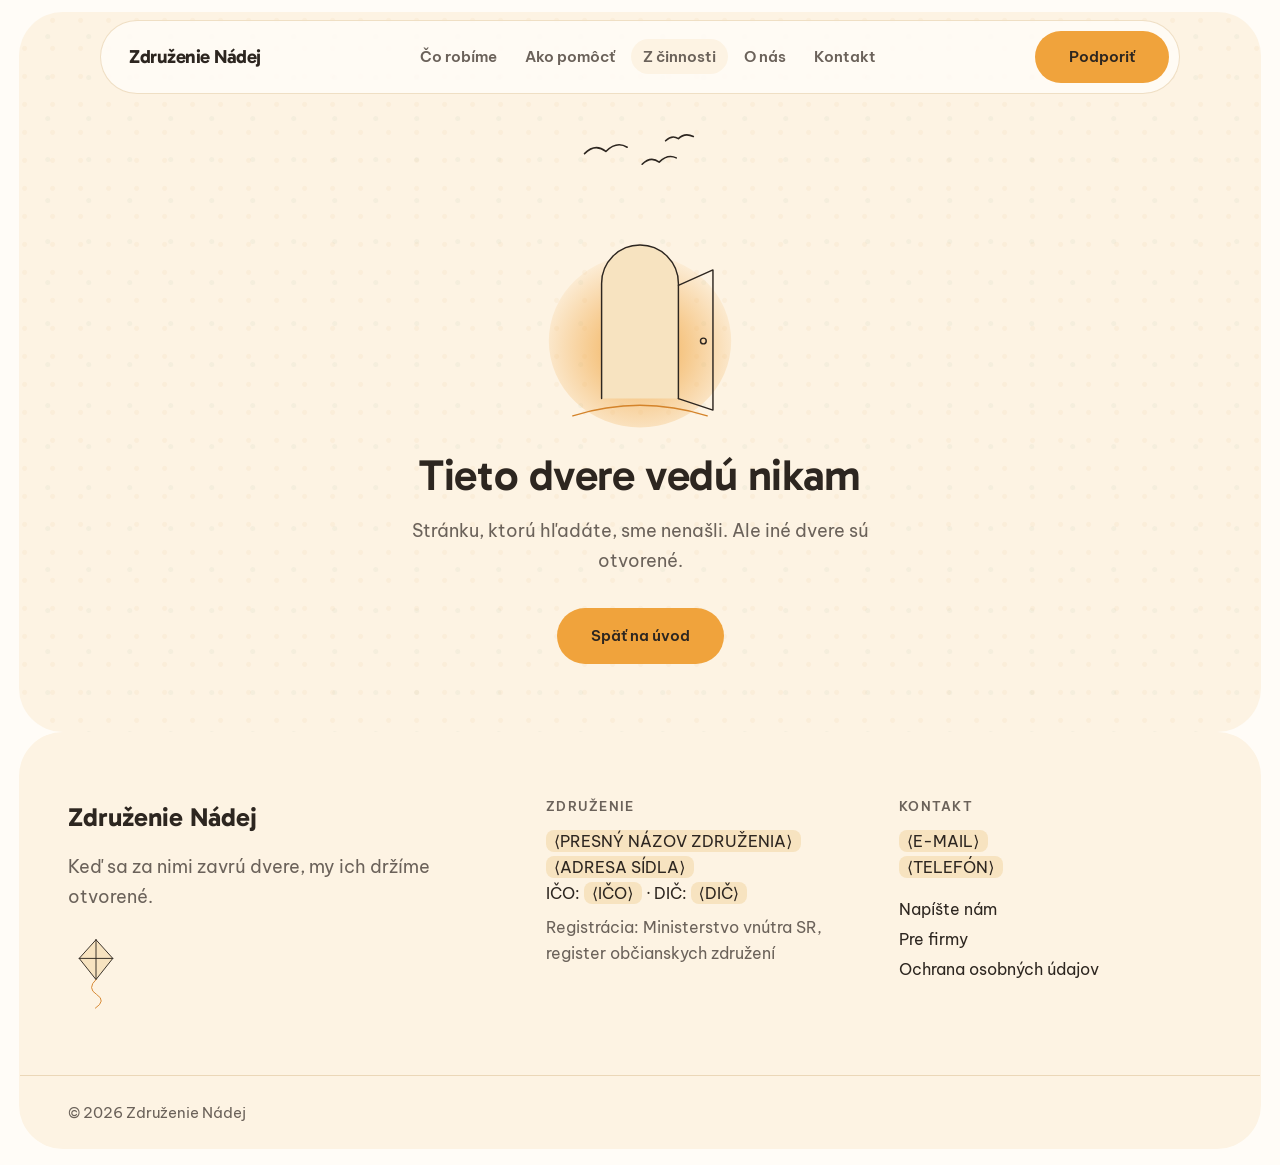
<file: z-cinnosti/index.html>
<!DOCTYPE html><html lang="sk"><head><meta charSet="utf-8"/><meta name="viewport" content="width=device-width, initial-scale=1"/><link rel="preload" as="image" href="/assets/strom---zfJxMv.jpg"/><link rel="stylesheet" href="https://fonts.googleapis.com/css2?family=Gabarito:wght@400;500;600;700;800&amp;family=Be+Vietnam+Pro:wght@300;400;500;600;700&amp;display=swap" data-precedence="default"/><link rel="stylesheet" href="/assets/styles-B946Yei-.css" data-precedence="default"/><title>Z našej činnosti — novinky a poďakovania | Združenie Nádej</title><meta name="theme-color" content="#FFFCF7"/><meta name="description" content="Novinky a poďakovania z činnosti združenia: Letný tábor Nádej, výtvarná súťaž pre centrá pre deti a rodiny a ďalšie."/><meta property="og:title" content="Z našej činnosti — novinky a poďakovania | Združenie Nádej"/><meta property="og:description" content="Novinky a poďakovania z činnosti združenia: Letný tábor Nádej, výtvarná súťaž pre centrá pre deti a rodiny a ďalšie."/><meta property="og:type" content="website"/><meta property="og:locale" content="sk_SK"/><meta name="twitter:card" content="summary_large_image"/><meta name="twitter:title" content="Z našej činnosti — novinky a poďakovania | Združenie Nádej"/><meta name="twitter:description" content="Novinky a poďakovania z činnosti združenia: Letný tábor Nádej, výtvarná súťaž pre centrá pre deti a rodiny a ďalšie."/><link rel="modulepreload" href="/assets/index-Ccn0CYvW.js"/><link rel="modulepreload" href="/assets/z-cinnosti-Cq8ATABF.js"/><link rel="preconnect" href="https://fonts.googleapis.com"/><link rel="preconnect" href="https://fonts.gstatic.com" crossorigin="anonymous"/><meta name="robots" content="noindex, nofollow"/><link rel="icon" href="/favicon.png" type="image/png"/><script type="application/ld+json">{"@context":"https://schema.org","@type":"NGO","name":"Združenie Nádej","areaServed":"SK","address":{"@type":"PostalAddress","addressLocality":"Bratislava","addressCountry":"SK"},"description":"Občianske združenie, ktoré pomáha deťom v centrách pre deti a rodiny a ich odchovancom."}</script><meta property="og:image" content="https://pub-bb2e103a32db4e198524a2e9ed8f35b4.r2.dev/lovp_165wn41x519nnbft9bx3qn3kjm/588424d4cb5f2e7d6e43a6d4647428a4_1791159545923.png"><meta name="twitter:image" content="https://pub-bb2e103a32db4e198524a2e9ed8f35b4.r2.dev/lovp_165wn41x519nnbft9bx3qn3kjm/588424d4cb5f2e7d6e43a6d4647428a4_1791159545923.png"></head><body><a href="#obsah" class="sr-only focus:not-sr-only focus:fixed focus:top-2 focus:left-2 focus:z-[100] focus:rounded-full focus:bg-slnko focus:px-5 focus:py-3">Preskočiť na obsah</a><header class="fixed inset-x-0 z-50 hidden px-4 md:block" style="top:20px;transition:top 320ms var(--ease)"><nav aria-label="Hlavné menu" class="menu-pilulka mx-auto flex items-center justify-between gap-4 rounded-full" style="max-width:1080px;padding:10px 10px 10px 28px"><a class="font-display text-[19px] font-bold tracking-tight text-kakao" href="/">Združenie Nádej</a><ul class="flex items-center gap-1 text-[15px] font-semibold"><li><a class="rounded-full px-3 py-2 text-seda transition-colors hover:text-kakao" href="/co-robime">Čo robíme</a></li><li><a class="rounded-full px-3 py-2 text-seda transition-colors hover:text-kakao" href="/pomoc/dar">Ako pomôcť</a></li><li><a class="rounded-full px-3 py-2 text-seda transition-colors hover:text-kakao text-kakao bg-krem" href="/z-cinnosti" data-status="active" aria-current="page">Z činnosti</a></li><li><a class="rounded-full px-3 py-2 text-seda transition-colors hover:text-kakao" href="/o-nas">O nás</a></li><li><a class="rounded-full px-3 py-2 text-seda transition-colors hover:text-kakao" href="/kontakt">Kontakt</a></li></ul><a class="btn btn-slnko" style="min-height:52px;transition:min-height 320ms var(--ease)" href="/pomoc/dar">Podporiť</a></nav></header><div class="fixed inset-x-3 bottom-3 z-50 md:hidden"><nav aria-label="Mobilné menu" class="menu-pilulka flex items-center justify-between rounded-full p-2 pl-5"><button type="button" aria-expanded="false" class="min-h-[48px] font-semibold">Menu</button><a class="font-display font-bold" href="/">Združenie Nádej</a><a class="btn btn-slnko" style="min-height:48px;padding-inline:22px" href="/pomoc/dar">Podporiť</a></nav></div><main id="obsah"><!--$--><section class="papier-textura vlozena mt-3 overflow-hidden pt-28 pb-14 md:mt-4 md:pt-36 md:pb-20"><div class="obal grid items-center gap-10 md:grid-cols-[1.15fr_1fr]"><div><p class="stitok" data-anim="true">Z činnosti</p><h1 class="h1 mt-4"><span data-anim="maska" class="block">Novinky a <span class="zvyraz">poďakovania</span></span></h1><svg viewBox="0 0 240 16" class="mt-6 h-3 w-40" data-anim="vlna" aria-hidden="true" preserveAspectRatio="none"><path fill="none" stroke="var(--slnko)" stroke-width="2" stroke-linecap="round" stroke-linejoin="round" d="M2 8 Q17 0 32 8 T62 8 T92 8 T122 8 T152 8 T182 8 T212 8 T238 8"></path></svg><p class="perex text mt-6" data-anim="true" style="--d:120ms">Takto to vyzerá, keď niekto pomôže. Ďakujeme každému, kto bol pri tom.</p></div><div class="relative" data-anim="true" style="--d:160ms"><img src="/assets/strom---zfJxMv.jpg" alt="Ilustrácia stromu s hojdačkou na kopci" width="1024" height="1024" class="organic aspect-square w-full max-w-[460px] object-cover md:ml-auto"/><svg viewBox="0 0 80 50" class="absolute -bottom-4 left-2 w-24 text-kakao md:left-6" data-anim="kresba" aria-hidden="true"><path class="vypln" d="M10 30 H70 L58 42 H22 Z" fill="var(--slama)"></path><path class="ciara" pathLength="1" fill="none" stroke="currentColor" stroke-width="1.5" stroke-linecap="round" stroke-linejoin="round" d="M10 30 H70 L58 42 H22 Z M40 30 V6 L58 28"></path><path class="ciara" pathLength="1" fill="none" stroke="var(--nebo)" stroke-width="1.5" stroke-linecap="round" stroke-linejoin="round" d="M4 47 Q14 43 24 47 T44 47 T64 47 T78 47"></path></svg></div></div></section><section class="sekcia"><div class="obal"><ul class="grid gap-5 md:grid-cols-2"><li class="karta overflow-hidden p-3 md:col-span-2 md:grid md:grid-cols-2 md:items-center md:gap-6" data-anim="true" style="--d:0ms"><img src="/assets/tabor-COnu_7u4.jpg" alt="" width="1024" height="1024" loading="lazy" class="aspect-[16/10] w-full rounded-[24px] object-cover"/><div class="p-5"><h2 class="h3">Letný tábor Nádej a Slovenský Červený kríž</h2><p class="mt-3 text-seda">Územnému spolku Senec Slovenského Červeného kríža ďakujeme za sladkosti pre 180 detí z Centier pre deti a rodiny v rámci Letného tábora Nádej.</p></div></li><li class="karta overflow-hidden p-3 " data-anim="true" style="--d:80ms"><img src="/assets/centrum-DR0adGlQ.jpg" alt="" width="1024" height="1024" loading="lazy" class="aspect-[16/10] w-full rounded-[24px] object-cover"/><div class="p-5"><h2 class="h3">Ďakujeme Jasmine Alagič a Patrikovi Vrbovskému</h2><p class="mt-3 text-seda">Ďakujeme za milé stretnutie. Patrik nám prisľúbil návštevy v Centrách pre deti a rodiny.</p></div></li><li class="karta overflow-hidden p-3 " data-anim="true" style="--d:0ms"><img src="/assets/vzdelavanie-JccQ2cpC.jpg" alt="" width="1024" height="1024" loading="lazy" class="aspect-[16/10] w-full rounded-[24px] object-cover"/><div class="p-5"><h2 class="h3">Súťaž pre Centrá pre deti a rodiny</h2><p class="mt-3 text-seda">Nakresli svoj zážitok z letných prázdnin — výtvarná súťaž pre deti zo zariadení po celom Slovensku.</p></div></li><li class="karta overflow-hidden p-3 " data-anim="true" style="--d:80ms"><img src="/assets/byvanie-DerM1-qS.jpg" alt="" width="1024" height="1024" loading="lazy" class="aspect-[16/10] w-full rounded-[24px] object-cover"/><div class="p-5"><h2 class="h3">Poďakovanie za pomoc pri stavebných prácach</h2><p class="mt-3 text-seda">Podaná pomocná ruka pri realizácii stavebných prác podporila rozvoj odchovancov združenia.</p></div></li><li class="karta overflow-hidden p-3 " data-anim="true" style="--d:0ms"><img src="/assets/strom---zfJxMv.jpg" alt="" width="1024" height="1024" loading="lazy" class="aspect-[16/10] w-full rounded-[24px] object-cover"/><div class="p-5"><h2 class="h3">Leto s AAA Auto</h2><p class="mt-3 text-seda">Vďaka AAA Auto Slovensko sa nám podarilo navštíviť deti z detských domovov v Bratislavskom kraji.</p></div></li></ul><div class="karta mt-10 flex flex-col gap-3 px-6 py-8 md:flex-row md:items-center md:gap-10 md:px-12" data-anim="true"><h2 class="h3 shrink-0">Ďakujeme</h2><p class="text-seda">Slovenský Červený kríž — Územný spolok Senec · AAA Auto Slovensko · samosprávy na Slovensku</p></div></div></section><section class="sekcia"><div class="obal"><div class="karta relative overflow-hidden bg-slama px-6 py-12 md:px-16 md:py-16" data-anim="true"><div class="relative grid items-center gap-8 md:grid-cols-[1fr_auto]"><div><h2 class="h2">Ďalšia novinka môže byť o vás.</h2><p class="text mt-4 text-seda">Pomôžte darom, 2 % z dane, materiálne alebo ako firma.</p></div><a class="btn btn-slnko" href="/pomoc/dar">Chcem pomôcť<svg viewBox="0 0 24 24" width="20" height="20" class="" aria-hidden="true"><path fill="none" stroke="currentColor" stroke-width="1.5" stroke-linecap="round" stroke-linejoin="round" d="M5 12 H19 M13 6 L19 12 L13 18"></path></svg></a></div></div></div></section><script>(function(a,f){let l;try{l=JSON.parse(sessionStorage.getItem(a)||"{}")}catch{return}const n=l?.[f||history.state?.__TSR_key];let c=!1;for(const t in n){const e=n[t],o=e?.scrollX,s=e?.scrollY;if(Number.isFinite(o)&&Number.isFinite(s)){if(t==="window")scrollTo(o,s),c=!0;else if(t)try{const r=document.querySelector(t);r&&(r.scrollLeft=o,r.scrollTop=s)}catch{}}}if(c)return;const i=location.hash.slice(1);if(i){const t=history.state?.__hashScrollIntoViewOptions??!0;if(t){const e=document.getElementById(i);e&&e.scrollIntoView(t)}return}scrollTo(0,0)})("tsr-scroll-restoration-v1_3");document.currentScript.remove()</script><!--/$--></main><footer class="vlozena mb-24 overflow-hidden bg-krem md:mb-4"><div class="obal grid gap-10 py-14 md:grid-cols-[1.4fr_1fr_1fr] md:py-16"><div><p class="font-display text-[26px] font-bold">Združenie Nádej</p><p class="mt-3 max-w-[40ch] text-seda">Keď sa za nimi zavrú dvere, my ich držíme otvorené.</p><svg viewBox="0 0 90 120" class="mt-6 w-14 text-kakao" data-anim="kresba" aria-hidden="true"><path class="vypln" d="M45 6 L72 36 L45 70 L18 36 Z" fill="var(--slama)"></path><path class="ciara" pathLength="1" fill="none" stroke="currentColor" stroke-width="1.5" stroke-linecap="round" stroke-linejoin="round" d="M45 6 L72 36 L45 70 L18 36 Z M18 36 H72 M45 6 V70"></path><path class="ciara" pathLength="1" fill="none" stroke="var(--slnko-tm)" stroke-width="1.5" stroke-linecap="round" stroke-linejoin="round" d="M45 70 Q30 84 46 94 T44 116"></path></svg></div><div class="text-[16px] leading-relaxed"><p class="stitok mb-3">Združenie</p><p><span class="placeholder-udaj">⟨<!-- -->PRESNÝ NÁZOV ZDRUŽENIA<!-- -->⟩</span></p><p><span class="placeholder-udaj">⟨<!-- -->ADRESA SÍDLA<!-- -->⟩</span></p><p>IČO: <span class="placeholder-udaj">⟨<!-- -->IČO<!-- -->⟩</span> · DIČ: <span class="placeholder-udaj">⟨<!-- -->DIČ<!-- -->⟩</span></p><p class="mt-2 text-seda">Registrácia: Ministerstvo vnútra SR, register občianskych združení</p></div><div class="text-[16px] leading-relaxed"><p class="stitok mb-3">Kontakt</p><p><span class="placeholder-udaj">⟨<!-- -->E-MAIL<!-- -->⟩</span></p><p><span class="placeholder-udaj">⟨<!-- -->TELEFÓN<!-- -->⟩</span></p><ul class="mt-4 grid gap-1"><li><a class="underline-offset-4 hover:underline" href="/kontakt">Napíšte nám</a></li><li><a class="underline-offset-4 hover:underline" href="/pomoc/firma">Pre firmy</a></li><li><a class="underline-offset-4 hover:underline" href="/ochrana-osobnych-udajov">Ochrana osobných údajov</a></li></ul></div></div><div class="obal border-t border-linka py-6 text-[15px] text-seda">© <!-- -->2026<!-- --> <!-- -->Združenie Nádej</div></footer><script data-tsr-stream-part="">(self.$R=self.$R||{})["tsr"]=[];self.$_TSR={h(){this.hydrated=!0,this.c()},e(){this.streamEnded=!0,this.c()},c(){this.hydrated&&this.streamEnded&&(delete self.$_TSR,delete self.$R.tsr)},p(e){this.initialized?e():this.buffer.push(e)},buffer:[]};$_TSR.router=($R=>$R[0]={manifest:$R[1]={routes:$R[2]={__root__:$R[3]={preloads:$R[4]=["/assets/index-Ccn0CYvW.js"],scripts:$R[5]=[$R[6]={attrs:$R[7]={type:"module",async:!0,src:"/assets/index-Ccn0CYvW.js"}}]},"/z-cinnosti":$R[8]={preloads:$R[9]=["/assets/z-cinnosti-Cq8ATABF.js"]}}},matches:$R[10]=[$R[11]={i:"__root__ ",u:1791161722689,s:"success",ssr:!0},$R[12]={i:" z-cinnosti z-cinnosti",u:1791161722689,s:"success",ssr:!0}]})($R["tsr"]);$_TSR.e();{let s=document.currentScript,p;while((p=s.previousElementSibling)&&p.hasAttribute('data-tsr-stream-part'))p.remove();s.remove()}</script><script type="module" async="" src="/assets/index-Ccn0CYvW.js"></script><script>document.currentScript.remove();/*$tsr-stream-boundary*/</script></body></html>
</file>
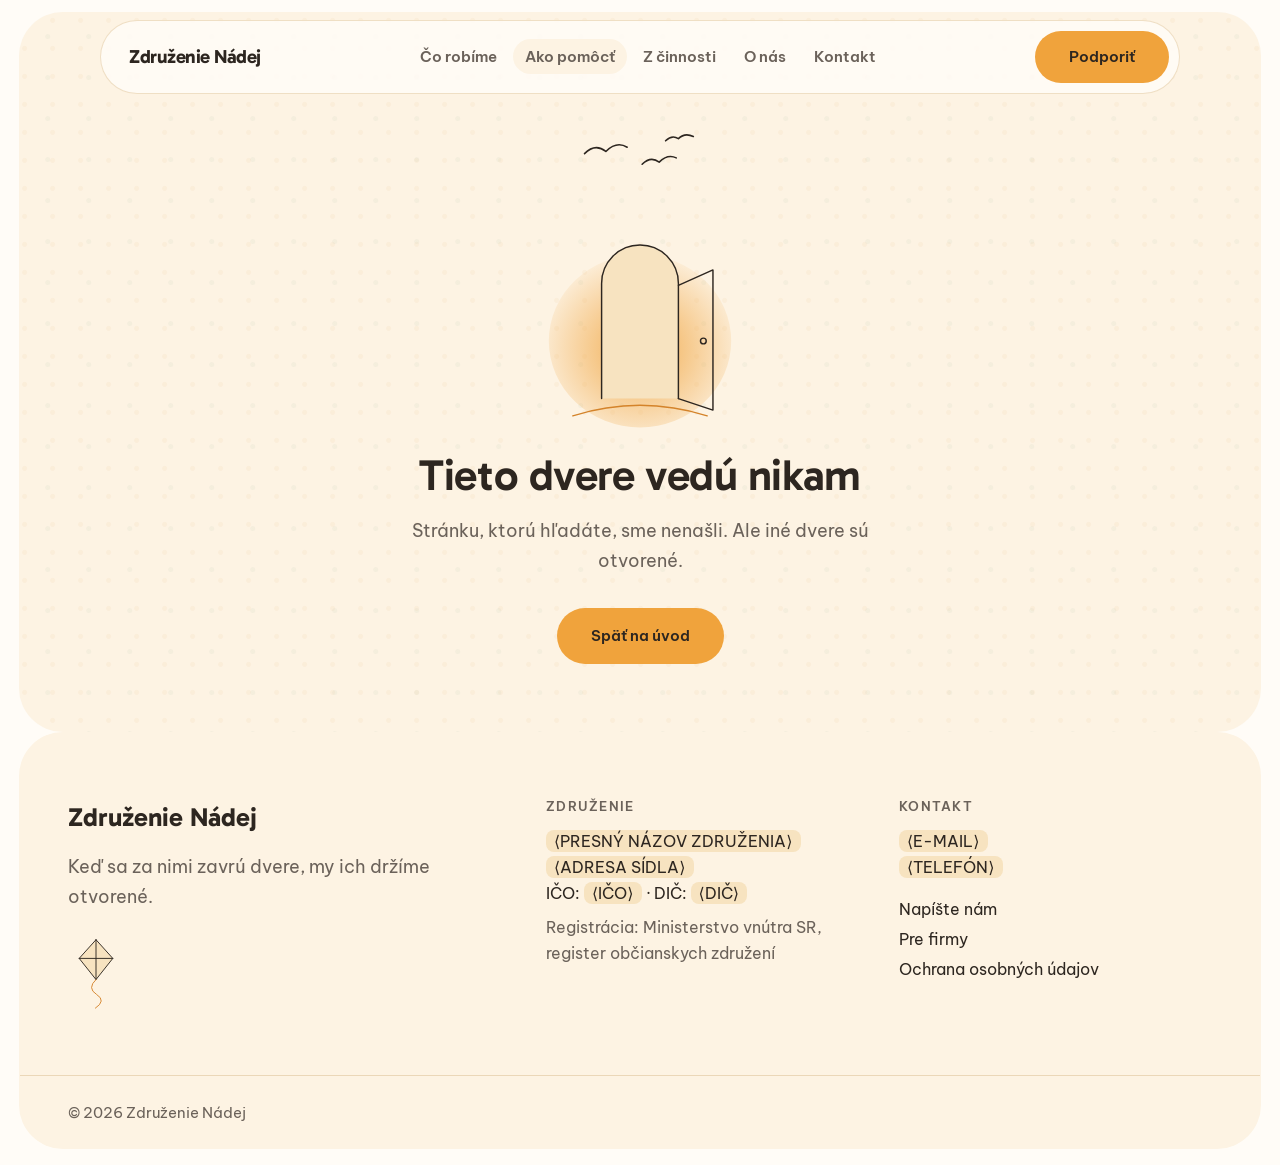
<file: pomoc/dar/index.html>
<!DOCTYPE html><html lang="sk"><head><meta charSet="utf-8"/><meta name="viewport" content="width=device-width, initial-scale=1"/><link rel="preload" as="image" href="/assets/lodka-CxCPGZoD.jpg"/><link rel="stylesheet" href="https://fonts.googleapis.com/css2?family=Gabarito:wght@400;500;600;700;800&amp;family=Be+Vietnam+Pro:wght@300;400;500;600;700&amp;display=swap" data-precedence="default"/><link rel="stylesheet" href="/assets/styles-B946Yei-.css" data-precedence="default"/><title>Finančný dar pre deti z detských domovov | Združenie Nádej</title><meta name="theme-color" content="#FFFCF7"/><meta name="description" content="Darujte jednorazovo alebo pravidelne. Peniaze idú na konkrétne programy pre deti z centier pre deti a rodiny a odchovancov."/><meta property="og:title" content="Finančný dar pre deti z detských domovov | Združenie Nádej"/><meta property="og:description" content="Darujte jednorazovo alebo pravidelne. Peniaze idú na konkrétne programy pre deti z centier pre deti a rodiny a odchovancov."/><meta property="og:type" content="website"/><meta property="og:locale" content="sk_SK"/><meta name="twitter:card" content="summary_large_image"/><meta name="twitter:title" content="Finančný dar pre deti z detských domovov | Združenie Nádej"/><meta name="twitter:description" content="Darujte jednorazovo alebo pravidelne. Peniaze idú na konkrétne programy pre deti z centier pre deti a rodiny a odchovancov."/><link rel="modulepreload" href="/assets/index-Ccn0CYvW.js"/><link rel="modulepreload" href="/assets/pomoc._id-CuqpTwtC.js"/><link rel="preconnect" href="https://fonts.googleapis.com"/><link rel="preconnect" href="https://fonts.gstatic.com" crossorigin="anonymous"/><meta name="robots" content="noindex, nofollow"/><link rel="icon" href="/favicon.png" type="image/png"/><script type="application/ld+json">{"@context":"https://schema.org","@type":"NGO","name":"Združenie Nádej","areaServed":"SK","address":{"@type":"PostalAddress","addressLocality":"Bratislava","addressCountry":"SK"},"description":"Občianske združenie, ktoré pomáha deťom v centrách pre deti a rodiny a ich odchovancom."}</script><meta property="og:image" content="https://pub-bb2e103a32db4e198524a2e9ed8f35b4.r2.dev/lovp_165wn41x519nnbft9bx3qn3kjm/588424d4cb5f2e7d6e43a6d4647428a4_1791159545923.png"><meta name="twitter:image" content="https://pub-bb2e103a32db4e198524a2e9ed8f35b4.r2.dev/lovp_165wn41x519nnbft9bx3qn3kjm/588424d4cb5f2e7d6e43a6d4647428a4_1791159545923.png"></head><body><a href="#obsah" class="sr-only focus:not-sr-only focus:fixed focus:top-2 focus:left-2 focus:z-[100] focus:rounded-full focus:bg-slnko focus:px-5 focus:py-3">Preskočiť na obsah</a><header class="fixed inset-x-0 z-50 hidden px-4 md:block" style="top:20px;transition:top 320ms var(--ease)"><nav aria-label="Hlavné menu" class="menu-pilulka mx-auto flex items-center justify-between gap-4 rounded-full" style="max-width:1080px;padding:10px 10px 10px 28px"><a class="font-display text-[19px] font-bold tracking-tight text-kakao" href="/">Združenie Nádej</a><ul class="flex items-center gap-1 text-[15px] font-semibold"><li><a class="rounded-full px-3 py-2 text-seda transition-colors hover:text-kakao" href="/co-robime">Čo robíme</a></li><li><a class="rounded-full px-3 py-2 text-seda transition-colors hover:text-kakao text-kakao bg-krem" href="/pomoc/dar" data-status="active" aria-current="page">Ako pomôcť</a></li><li><a class="rounded-full px-3 py-2 text-seda transition-colors hover:text-kakao" href="/z-cinnosti">Z činnosti</a></li><li><a class="rounded-full px-3 py-2 text-seda transition-colors hover:text-kakao" href="/o-nas">O nás</a></li><li><a class="rounded-full px-3 py-2 text-seda transition-colors hover:text-kakao" href="/kontakt">Kontakt</a></li></ul><a class="btn btn-slnko active" style="min-height:52px;transition:min-height 320ms var(--ease)" href="/pomoc/dar" data-status="active" aria-current="page">Podporiť</a></nav></header><div class="fixed inset-x-3 bottom-3 z-50 md:hidden"><nav aria-label="Mobilné menu" class="menu-pilulka flex items-center justify-between rounded-full p-2 pl-5"><button type="button" aria-expanded="false" class="min-h-[48px] font-semibold">Menu</button><a class="font-display font-bold" href="/">Združenie Nádej</a><a class="btn btn-slnko active" style="min-height:48px;padding-inline:22px" href="/pomoc/dar" data-status="active" aria-current="page">Podporiť</a></nav></div><main id="obsah"><!--$--><section class="papier-textura vlozena mt-3 overflow-hidden pt-28 pb-14 md:mt-4 md:pt-36 md:pb-20"><div class="obal grid items-center gap-10 md:grid-cols-[1.15fr_1fr]"><div><p class="stitok" data-anim="true">Ako pomôcť</p><h1 class="h1 mt-4"><span data-anim="maska" class="block">Finančný dar</span></h1><svg viewBox="0 0 240 16" class="mt-6 h-3 w-40" data-anim="vlna" aria-hidden="true" preserveAspectRatio="none"><path fill="none" stroke="var(--slnko)" stroke-width="2" stroke-linecap="round" stroke-linejoin="round" d="M2 8 Q17 0 32 8 T62 8 T92 8 T122 8 T152 8 T182 8 T212 8 T238 8"></path></svg><p class="perex text mt-6" data-anim="true" style="--d:120ms">Jednorazovo alebo pravidelne. Peniaze idú na konkrétne programy, nie na réžiu.</p><div class="mt-8 flex flex-wrap gap-3" data-anim="true" style="--d:200ms"><a href="#dalsi-krok" class="btn btn-slnko">Ďalší krok<svg viewBox="0 0 24 24" width="20" height="20" class="" aria-hidden="true"><path fill="none" stroke="currentColor" stroke-width="1.5" stroke-linecap="round" stroke-linejoin="round" d="M5 12 H19 M13 6 L19 12 L13 18"></path></svg></a></div></div><div class="relative" data-anim="true" style="--d:160ms"><img src="/assets/lodka-CxCPGZoD.jpg" alt="Ilustrácia papierovej loďky na pokojnej vode" width="1024" height="1024" class="organic aspect-square w-full max-w-[460px] object-cover md:ml-auto"/><svg viewBox="0 0 80 50" class="absolute -bottom-4 left-2 w-24 text-kakao md:left-6" data-anim="kresba" aria-hidden="true"><path class="vypln" d="M10 30 H70 L58 42 H22 Z" fill="var(--slama)"></path><path class="ciara" pathLength="1" fill="none" stroke="currentColor" stroke-width="1.5" stroke-linecap="round" stroke-linejoin="round" d="M10 30 H70 L58 42 H22 Z M40 30 V6 L58 28"></path><path class="ciara" pathLength="1" fill="none" stroke="var(--nebo)" stroke-width="1.5" stroke-linecap="round" stroke-linejoin="round" d="M4 47 Q14 43 24 47 T44 47 T64 47 T78 47"></path></svg></div></div></section><nav aria-label="Spôsoby pomoci" class="obal mt-8"><ul class="flex flex-wrap gap-2"><li><a class="btn btn-slnko active" style="min-height:48px;padding-inline:22px" href="/pomoc/dar" data-status="active" aria-current="page">Finančný dar</a></li><li><a class="btn btn-obrys" style="min-height:48px;padding-inline:22px" href="/pomoc/dve">2 % z dane</a></li><li><a class="btn btn-obrys" style="min-height:48px;padding-inline:22px" href="/pomoc/material">Materiálna pomoc</a></li><li><a class="btn btn-obrys" style="min-height:48px;padding-inline:22px" href="/pomoc/firma">Firemné partnerstvo</a></li></ul></nav><section class="sekcia"><div class="obal grid items-center gap-10 md:grid-cols-[1.2fr_1fr]"><div><p class="stitok">Čo sa s darom stane</p><h2 class="h2 mt-3"><span data-anim="maska" class="block">Peniaze idú na <span class="zvyraz">programy</span>, nie na réžiu</span></h2><div class="text mt-6 grid gap-4 text-seda"><p data-anim="true" style="--d:0ms">Váš dar sa zaradí do konkrétneho programu — vzdelávanie, materiálna pomoc, letný tábor alebo podpora odchovancov pri odchode zo zariadenia.</p><p data-anim="true" style="--d:80ms">Môžete darovať jednorazovo alebo pravidelne. Na požiadanie vám vystavíme potvrdenie o prijatí daru.</p></div></div><img src="/assets/byvanie-DerM1-qS.jpg" alt="Ilustrácia zväzku kľúčov s príveskom v tvare domčeka" width="1024" height="1024" loading="lazy" class="aspect-[4/3] w-full rounded-[32px] object-cover" data-anim="true"/></div></section><section class="sekcia"><div class="obal"><p class="stitok">Čo sa stane s vaším darom</p><h2 class="h2 mt-3 max-w-[20ch]"><span data-anim="maska" class="block">Od vášho rozhodnutia po <span class="zvyraz">konkrétnu vec</span></span></h2><ol class="relative mt-12 grid gap-4 md:grid-cols-4 md:gap-5"><svg viewBox="0 0 240 16" class="absolute top-[34px] left-[8%] hidden h-3 w-[84%] md:block" data-anim="vlna" aria-hidden="true" preserveAspectRatio="none"><path fill="none" stroke="var(--linka)" stroke-width="2" stroke-linecap="round" stroke-linejoin="round" d="M2 8 Q17 0 32 8 T62 8 T92 8 T122 8 T152 8 T182 8 T212 8 T238 8"></path></svg><li class="relative" data-anim="true" style="--d:0ms"><span class="relative z-10 grid size-[68px] place-items-center rounded-full border border-linka bg-papier font-display text-[26px] font-bold"><span class="block size-4 rounded-full" style="background:var(--slnko)"></span></span><div class="karta mt-4 p-6"><h3 class="h3">Príde dar</h3><p class="mt-2 text-[17px] text-seda">Finančný, materiálny alebo cez 2 % z dane.</p></div></li><li class="relative" data-anim="true" style="--d:160ms"><span class="relative z-10 grid size-[68px] place-items-center rounded-full border border-linka bg-papier font-display text-[26px] font-bold"><span class="block size-4 rounded-full" style="background:var(--lipa)"></span></span><div class="karta mt-4 p-6"><h3 class="h3">Zaradí sa do programu</h3><p class="mt-2 text-[17px] text-seda">Vzdelávanie, bývanie, tábor alebo materiálna pomoc.</p></div></li><li class="relative" data-anim="true" style="--d:320ms"><span class="relative z-10 grid size-[68px] place-items-center rounded-full border border-linka bg-papier font-display text-[26px] font-bold"><span class="block size-4 rounded-full" style="background:var(--nebo)"></span></span><div class="karta mt-4 p-6"><h3 class="h3">Nakúpi sa alebo zaplatí</h3><p class="mt-2 text-[17px] text-seda">Konkrétna vec pre konkrétnu potrebu.</p></div></li><li class="relative" data-anim="true" style="--d:480ms"><span class="relative z-10 grid size-[68px] place-items-center rounded-full border border-linka bg-papier font-display text-[26px] font-bold"><span class="block size-4 rounded-full" style="background:var(--slnko-tm)"></span></span><div class="karta mt-4 p-6"><h3 class="h3">Dostanete správu</h3><p class="mt-2 text-[17px] text-seda">Povieme vám, čo sa z vášho daru stalo.</p></div></li></ol><p class="text mt-10 text-[19px]" data-anim="true">Ak chcete vedieť, na čo presne váš dar išiel, napíšte nám. Povieme vám to.</p></div></section><section id="dalsi-krok" class="papier-textura vlozena scroll-mt-28 sekcia"><div class="obal grid gap-10 md:grid-cols-[1fr_1.4fr]"><div><h2 class="h2"><span data-anim="maska" class="block">Ozvite sa nám a pošleme vám údaje na darovanie.</span></h2><p class="text mt-5 text-seda" data-anim="true">Napíšte nám, či chcete darovať jednorazovo alebo pravidelne. Odpovieme s údajmi a povieme vám, kam váš dar pôjde.</p></div><form class="karta grid gap-5 p-6 md:p-10"><input type="hidden" name="ucel" value="financny-dar"/><div class="grid gap-5 md:grid-cols-2"><label class="grid gap-2"><span class="text-[15px] font-semibold">Meno a priezvisko</span><input required="" autoComplete="name" class="pole" name="meno"/></label><label class="grid gap-2"><span class="text-[15px] font-semibold">E-mail</span><input required="" type="email" autoComplete="email" class="pole" name="email"/></label></div><label class="grid gap-2"><span class="text-[15px] font-semibold">Správa</span><textarea required="" name="sprava" class="pole"></textarea></label><label class="flex items-start gap-3 text-[15px] text-seda"><input required="" type="checkbox" class="mt-1 size-5 accent-[var(--slnko-tm)]"/><span>Súhlasím so spracovaním osobných údajov podľa <a class="underline underline-offset-4" href="/ochrana-osobnych-udajov">zásad ochrany</a>.</span></label><div><button type="submit" class="btn btn-slnko">Odoslať správu<svg viewBox="0 0 24 24" width="20" height="20" class="" aria-hidden="true"><path fill="none" stroke="currentColor" stroke-width="1.5" stroke-linecap="round" stroke-linejoin="round" d="M5 12 H19 M13 6 L19 12 L13 18"></path></svg></button></div></form></div></section><section class="sekcia"><div class="obal"><div class="karta relative overflow-hidden bg-slama px-6 py-12 md:px-16 md:py-16" data-anim="true"><div class="relative grid items-center gap-8 md:grid-cols-[1fr_auto]"><div><h2 class="h2">Radšej cez daň? Aj to pomáha.</h2><p class="text mt-4 text-seda">2 % z dane vás nestoja nič navyše.</p></div><a class="btn btn-slnko" href="/pomoc/dve">2 % z dane<svg viewBox="0 0 24 24" width="20" height="20" class="" aria-hidden="true"><path fill="none" stroke="currentColor" stroke-width="1.5" stroke-linecap="round" stroke-linejoin="round" d="M5 12 H19 M13 6 L19 12 L13 18"></path></svg></a></div></div></div></section><script>(function(a,f){let l;try{l=JSON.parse(sessionStorage.getItem(a)||"{}")}catch{return}const n=l?.[f||history.state?.__TSR_key];let c=!1;for(const t in n){const e=n[t],o=e?.scrollX,s=e?.scrollY;if(Number.isFinite(o)&&Number.isFinite(s)){if(t==="window")scrollTo(o,s),c=!0;else if(t)try{const r=document.querySelector(t);r&&(r.scrollLeft=o,r.scrollTop=s)}catch{}}}if(c)return;const i=location.hash.slice(1);if(i){const t=history.state?.__hashScrollIntoViewOptions??!0;if(t){const e=document.getElementById(i);e&&e.scrollIntoView(t)}return}scrollTo(0,0)})("tsr-scroll-restoration-v1_3");document.currentScript.remove()</script><!--/$--></main><footer class="vlozena mb-24 overflow-hidden bg-krem md:mb-4"><div class="obal grid gap-10 py-14 md:grid-cols-[1.4fr_1fr_1fr] md:py-16"><div><p class="font-display text-[26px] font-bold">Združenie Nádej</p><p class="mt-3 max-w-[40ch] text-seda">Keď sa za nimi zavrú dvere, my ich držíme otvorené.</p><svg viewBox="0 0 90 120" class="mt-6 w-14 text-kakao" data-anim="kresba" aria-hidden="true"><path class="vypln" d="M45 6 L72 36 L45 70 L18 36 Z" fill="var(--slama)"></path><path class="ciara" pathLength="1" fill="none" stroke="currentColor" stroke-width="1.5" stroke-linecap="round" stroke-linejoin="round" d="M45 6 L72 36 L45 70 L18 36 Z M18 36 H72 M45 6 V70"></path><path class="ciara" pathLength="1" fill="none" stroke="var(--slnko-tm)" stroke-width="1.5" stroke-linecap="round" stroke-linejoin="round" d="M45 70 Q30 84 46 94 T44 116"></path></svg></div><div class="text-[16px] leading-relaxed"><p class="stitok mb-3">Združenie</p><p><span class="placeholder-udaj">⟨<!-- -->PRESNÝ NÁZOV ZDRUŽENIA<!-- -->⟩</span></p><p><span class="placeholder-udaj">⟨<!-- -->ADRESA SÍDLA<!-- -->⟩</span></p><p>IČO: <span class="placeholder-udaj">⟨<!-- -->IČO<!-- -->⟩</span> · DIČ: <span class="placeholder-udaj">⟨<!-- -->DIČ<!-- -->⟩</span></p><p class="mt-2 text-seda">Registrácia: Ministerstvo vnútra SR, register občianskych združení</p></div><div class="text-[16px] leading-relaxed"><p class="stitok mb-3">Kontakt</p><p><span class="placeholder-udaj">⟨<!-- -->E-MAIL<!-- -->⟩</span></p><p><span class="placeholder-udaj">⟨<!-- -->TELEFÓN<!-- -->⟩</span></p><ul class="mt-4 grid gap-1"><li><a class="underline-offset-4 hover:underline" href="/kontakt">Napíšte nám</a></li><li><a class="underline-offset-4 hover:underline" href="/pomoc/firma">Pre firmy</a></li><li><a class="underline-offset-4 hover:underline" href="/ochrana-osobnych-udajov">Ochrana osobných údajov</a></li></ul></div></div><div class="obal border-t border-linka py-6 text-[15px] text-seda">© <!-- -->2026<!-- --> <!-- -->Združenie Nádej</div></footer><script data-tsr-stream-part="">(self.$R=self.$R||{})["tsr"]=[];self.$_TSR={h(){this.hydrated=!0,this.c()},e(){this.streamEnded=!0,this.c()},c(){this.hydrated&&this.streamEnded&&(delete self.$_TSR,delete self.$R.tsr)},p(e){this.initialized?e():this.buffer.push(e)},buffer:[]};$_TSR.router=($R=>$R[0]={manifest:$R[1]={routes:$R[2]={__root__:$R[3]={preloads:$R[4]=["/assets/index-Ccn0CYvW.js"],scripts:$R[5]=[$R[6]={attrs:$R[7]={type:"module",async:!0,src:"/assets/index-Ccn0CYvW.js"}}]},"/pomoc/$id":$R[8]={preloads:$R[9]=["/assets/pomoc._id-CuqpTwtC.js"]}}},matches:$R[10]=[$R[11]={i:"__root__ ",u:1791161722531,s:"success",ssr:!0},$R[12]={i:" pomoc $id pomoc dar",u:1791161722531,s:"success",l:$R[13]={id:"dar",titulok:"Finančný dar",text:"Jednorazovo alebo pravidelne. Peniaze idú na konkrétne programy, nie na réžiu.",obr:"/assets/lodka-CxCPGZoD.jpg",alt:"Ilustrácia papierovej loďky na pokojnej vode",vyzva:"Zaplaťte jednému odchovancovi prvý nájom."},ssr:!0}]})($R["tsr"]);$_TSR.e();{let s=document.currentScript,p;while((p=s.previousElementSibling)&&p.hasAttribute('data-tsr-stream-part'))p.remove();s.remove()}</script><script type="module" async="" src="/assets/index-Ccn0CYvW.js"></script><script>document.currentScript.remove();/*$tsr-stream-boundary*/</script></body></html>
</file>
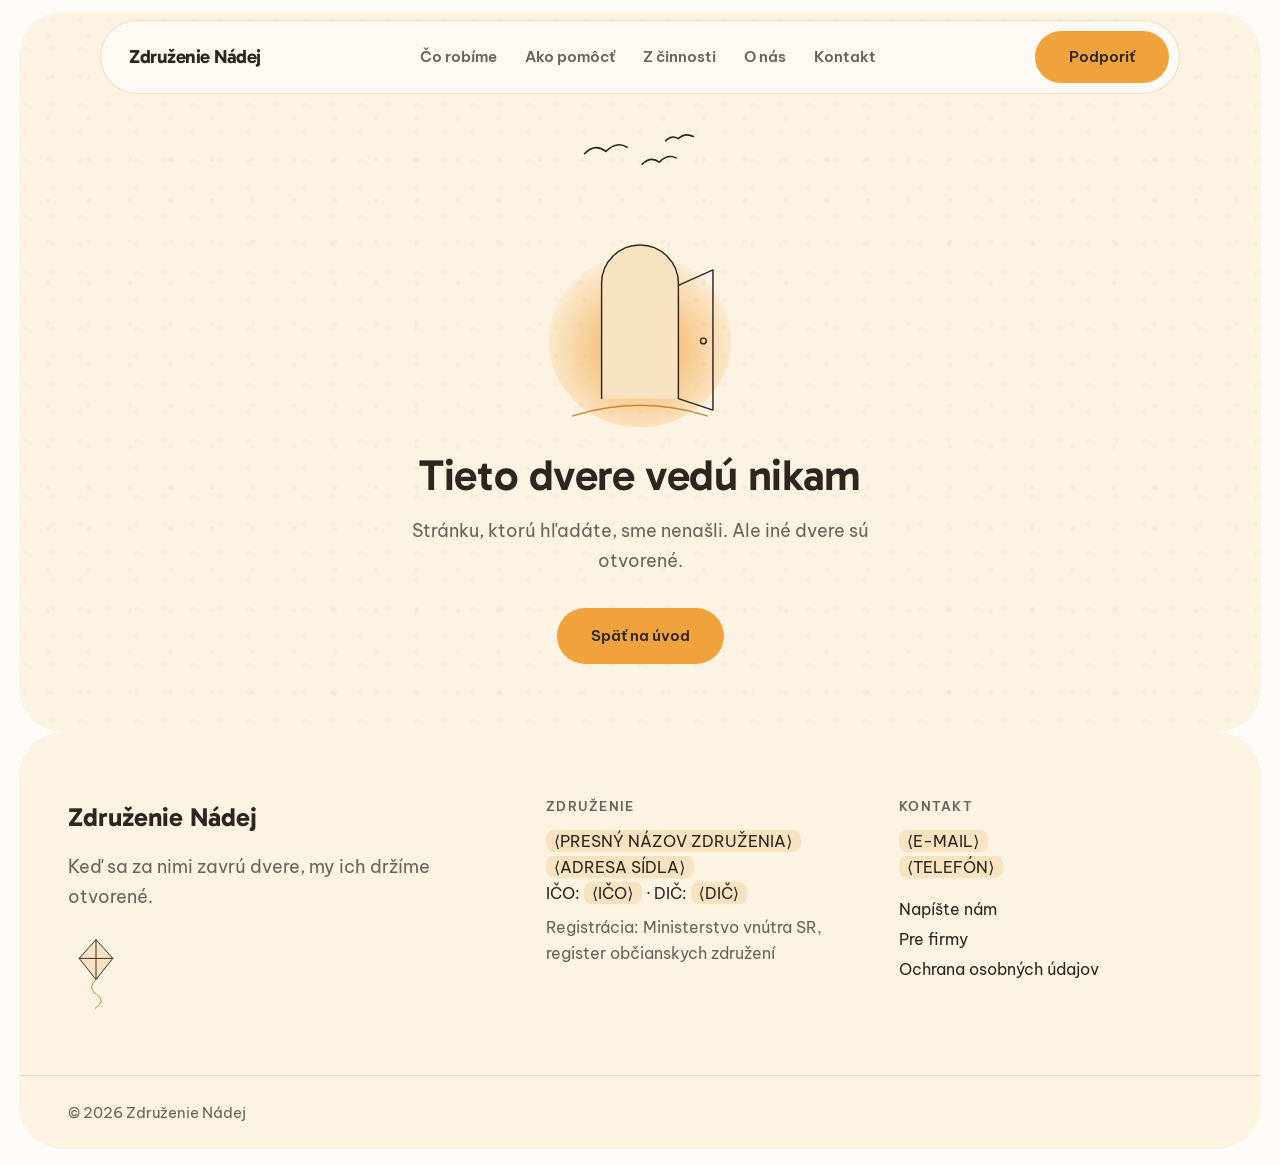
<file: pomoc/dve/index.html>
<!DOCTYPE html><html lang="sk"><head><meta charSet="utf-8"/><meta name="viewport" content="width=device-width, initial-scale=1"/><link rel="preload" as="image" href="/assets/strom---zfJxMv.jpg"/><link rel="stylesheet" href="https://fonts.googleapis.com/css2?family=Gabarito:wght@400;500;600;700;800&amp;family=Be+Vietnam+Pro:wght@300;400;500;600;700&amp;display=swap" data-precedence="default"/><link rel="stylesheet" href="/assets/styles-B946Yei-.css" data-precedence="default"/><title>2 % z dane pre deti z detských domovov | Združenie Nádej</title><meta name="theme-color" content="#FFFCF7"/><meta name="description" content="Venujte 2 % z dane deťom z centier pre deti a rodiny a odchovancom. Nestojí vás to nič navyše."/><meta property="og:title" content="2 % z dane pre deti z detských domovov | Združenie Nádej"/><meta property="og:description" content="Venujte 2 % z dane deťom z centier pre deti a rodiny a odchovancom. Nestojí vás to nič navyše."/><meta property="og:type" content="website"/><meta property="og:locale" content="sk_SK"/><meta name="twitter:card" content="summary_large_image"/><meta name="twitter:title" content="2 % z dane pre deti z detských domovov | Združenie Nádej"/><meta name="twitter:description" content="Venujte 2 % z dane deťom z centier pre deti a rodiny a odchovancom. Nestojí vás to nič navyše."/><link rel="modulepreload" href="/assets/index-Ccn0CYvW.js"/><link rel="modulepreload" href="/assets/pomoc._id-CuqpTwtC.js"/><link rel="preconnect" href="https://fonts.googleapis.com"/><link rel="preconnect" href="https://fonts.gstatic.com" crossorigin="anonymous"/><meta name="robots" content="noindex, nofollow"/><link rel="icon" href="/favicon.png" type="image/png"/><script type="application/ld+json">{"@context":"https://schema.org","@type":"NGO","name":"Združenie Nádej","areaServed":"SK","address":{"@type":"PostalAddress","addressLocality":"Bratislava","addressCountry":"SK"},"description":"Občianske združenie, ktoré pomáha deťom v centrách pre deti a rodiny a ich odchovancom."}</script><meta property="og:image" content="https://pub-bb2e103a32db4e198524a2e9ed8f35b4.r2.dev/lovp_165wn41x519nnbft9bx3qn3kjm/588424d4cb5f2e7d6e43a6d4647428a4_1791159545923.png"><meta name="twitter:image" content="https://pub-bb2e103a32db4e198524a2e9ed8f35b4.r2.dev/lovp_165wn41x519nnbft9bx3qn3kjm/588424d4cb5f2e7d6e43a6d4647428a4_1791159545923.png"></head><body><a href="#obsah" class="sr-only focus:not-sr-only focus:fixed focus:top-2 focus:left-2 focus:z-[100] focus:rounded-full focus:bg-slnko focus:px-5 focus:py-3">Preskočiť na obsah</a><header class="fixed inset-x-0 z-50 hidden px-4 md:block" style="top:20px;transition:top 320ms var(--ease)"><nav aria-label="Hlavné menu" class="menu-pilulka mx-auto flex items-center justify-between gap-4 rounded-full" style="max-width:1080px;padding:10px 10px 10px 28px"><a class="font-display text-[19px] font-bold tracking-tight text-kakao" href="/">Združenie Nádej</a><ul class="flex items-center gap-1 text-[15px] font-semibold"><li><a class="rounded-full px-3 py-2 text-seda transition-colors hover:text-kakao" href="/co-robime">Čo robíme</a></li><li><a class="rounded-full px-3 py-2 text-seda transition-colors hover:text-kakao" href="/pomoc/dar">Ako pomôcť</a></li><li><a class="rounded-full px-3 py-2 text-seda transition-colors hover:text-kakao" href="/z-cinnosti">Z činnosti</a></li><li><a class="rounded-full px-3 py-2 text-seda transition-colors hover:text-kakao" href="/o-nas">O nás</a></li><li><a class="rounded-full px-3 py-2 text-seda transition-colors hover:text-kakao" href="/kontakt">Kontakt</a></li></ul><a class="btn btn-slnko" style="min-height:52px;transition:min-height 320ms var(--ease)" href="/pomoc/dar">Podporiť</a></nav></header><div class="fixed inset-x-3 bottom-3 z-50 md:hidden"><nav aria-label="Mobilné menu" class="menu-pilulka flex items-center justify-between rounded-full p-2 pl-5"><button type="button" aria-expanded="false" class="min-h-[48px] font-semibold">Menu</button><a class="font-display font-bold" href="/">Združenie Nádej</a><a class="btn btn-slnko" style="min-height:48px;padding-inline:22px" href="/pomoc/dar">Podporiť</a></nav></div><main id="obsah"><!--$--><section class="papier-textura vlozena mt-3 overflow-hidden pt-28 pb-14 md:mt-4 md:pt-36 md:pb-20"><div class="obal grid items-center gap-10 md:grid-cols-[1.15fr_1fr]"><div><p class="stitok" data-anim="true">Ako pomôcť</p><h1 class="h1 mt-4"><span data-anim="maska" class="block">2 % z dane</span></h1><svg viewBox="0 0 240 16" class="mt-6 h-3 w-40" data-anim="vlna" aria-hidden="true" preserveAspectRatio="none"><path fill="none" stroke="var(--slnko)" stroke-width="2" stroke-linecap="round" stroke-linejoin="round" d="M2 8 Q17 0 32 8 T62 8 T92 8 T122 8 T152 8 T182 8 T212 8 T238 8"></path></svg><p class="perex text mt-6" data-anim="true" style="--d:120ms">Nestojí vás to nič navyše — len rozhodnutie, kam vaša daň pôjde.</p><div class="mt-8 flex flex-wrap gap-3" data-anim="true" style="--d:200ms"><a href="#dalsi-krok" class="btn btn-slnko">Ďalší krok<svg viewBox="0 0 24 24" width="20" height="20" class="" aria-hidden="true"><path fill="none" stroke="currentColor" stroke-width="1.5" stroke-linecap="round" stroke-linejoin="round" d="M5 12 H19 M13 6 L19 12 L13 18"></path></svg></a></div></div><div class="relative" data-anim="true" style="--d:160ms"><img src="/assets/strom---zfJxMv.jpg" alt="Ilustrácia stromu s hojdačkou na kopci" width="1024" height="1024" class="organic aspect-square w-full max-w-[460px] object-cover md:ml-auto"/><svg viewBox="0 0 80 50" class="absolute -bottom-4 left-2 w-24 text-kakao md:left-6" data-anim="kresba" aria-hidden="true"><path class="vypln" d="M10 30 H70 L58 42 H22 Z" fill="var(--slama)"></path><path class="ciara" pathLength="1" fill="none" stroke="currentColor" stroke-width="1.5" stroke-linecap="round" stroke-linejoin="round" d="M10 30 H70 L58 42 H22 Z M40 30 V6 L58 28"></path><path class="ciara" pathLength="1" fill="none" stroke="var(--nebo)" stroke-width="1.5" stroke-linecap="round" stroke-linejoin="round" d="M4 47 Q14 43 24 47 T44 47 T64 47 T78 47"></path></svg></div></div></section><nav aria-label="Spôsoby pomoci" class="obal mt-8"><ul class="flex flex-wrap gap-2"><li><a class="btn btn-obrys" style="min-height:48px;padding-inline:22px" href="/pomoc/dar">Finančný dar</a></li><li><a class="btn btn-slnko active" style="min-height:48px;padding-inline:22px" href="/pomoc/dve" data-status="active" aria-current="page">2 % z dane</a></li><li><a class="btn btn-obrys" style="min-height:48px;padding-inline:22px" href="/pomoc/material">Materiálna pomoc</a></li><li><a class="btn btn-obrys" style="min-height:48px;padding-inline:22px" href="/pomoc/firma">Firemné partnerstvo</a></li></ul></nav><section class="sekcia"><div class="obal grid items-center gap-10 md:grid-cols-[1.2fr_1fr]"><div><p class="stitok">Ako na to</p><h2 class="h2 mt-3"><span data-anim="maska" class="block">Nestojí vás to <span class="zvyraz">nič navyše</span></span></h2><div class="text mt-6 grid gap-4 text-seda"><p data-anim="true" style="--d:0ms">Vyplníte vyhlásenie a odovzdáte ho daňovému úradu spolu s potvrdením o zaplatení dane.</p><p data-anim="true" style="--d:80ms">Ak podávate daňové priznanie sami, uvediete nás priamo v ňom. Rozhodnete tak len o tom, kam vaša daň pôjde — nie o tom, koľko zaplatíte.</p><p data-anim="true" style="--d:160ms">Na vyplnenie budete potrebovať údaje združenia, ktoré nájdete nižšie.</p></div></div><img src="/assets/vzdelavanie-JccQ2cpC.jpg" alt="Ilustrácia školského batohu so zošitmi a ceruzkami" width="1024" height="1024" loading="lazy" class="aspect-[4/3] w-full rounded-[32px] object-cover" data-anim="true"/></div></section><section class="pb-4"><div class="obal"><div class="karta grid gap-3 p-8 md:p-10" data-anim="true"><p class="stitok">Údaje pre vyhlásenie</p><p>Názov: <span class="placeholder-udaj">⟨<!-- -->PRESNÝ NÁZOV ZDRUŽENIA<!-- -->⟩</span></p><p>Sídlo: <span class="placeholder-udaj">⟨<!-- -->ADRESA SÍDLA<!-- -->⟩</span></p><p>IČO: <span class="placeholder-udaj">⟨<!-- -->IČO<!-- -->⟩</span></p></div></div></section><section id="dalsi-krok" class="papier-textura vlozena scroll-mt-28 sekcia"><div class="obal grid gap-10 md:grid-cols-[1fr_1.4fr]"><div><h2 class="h2"><span data-anim="maska" class="block">Potrebujete s tlačivom pomôcť?</span></h2><p class="text mt-5 text-seda" data-anim="true">Napíšte nám a pošleme vám vyplnené vyhlásenie, do ktorého doplníte len svoje údaje.</p></div><form class="karta grid gap-5 p-6 md:p-10"><input type="hidden" name="ucel" value="2-percenta"/><div class="grid gap-5 md:grid-cols-2"><label class="grid gap-2"><span class="text-[15px] font-semibold">Meno a priezvisko</span><input required="" autoComplete="name" class="pole" name="meno"/></label><label class="grid gap-2"><span class="text-[15px] font-semibold">E-mail</span><input required="" type="email" autoComplete="email" class="pole" name="email"/></label></div><label class="grid gap-2"><span class="text-[15px] font-semibold">Správa</span><textarea required="" name="sprava" class="pole"></textarea></label><label class="flex items-start gap-3 text-[15px] text-seda"><input required="" type="checkbox" class="mt-1 size-5 accent-[var(--slnko-tm)]"/><span>Súhlasím so spracovaním osobných údajov podľa <a class="underline underline-offset-4" href="/ochrana-osobnych-udajov">zásad ochrany</a>.</span></label><div><button type="submit" class="btn btn-slnko">Odoslať správu<svg viewBox="0 0 24 24" width="20" height="20" class="" aria-hidden="true"><path fill="none" stroke="currentColor" stroke-width="1.5" stroke-linecap="round" stroke-linejoin="round" d="M5 12 H19 M13 6 L19 12 L13 18"></path></svg></button></div></form></div></section><script>(function(a,f){let l;try{l=JSON.parse(sessionStorage.getItem(a)||"{}")}catch{return}const n=l?.[f||history.state?.__TSR_key];let c=!1;for(const t in n){const e=n[t],o=e?.scrollX,s=e?.scrollY;if(Number.isFinite(o)&&Number.isFinite(s)){if(t==="window")scrollTo(o,s),c=!0;else if(t)try{const r=document.querySelector(t);r&&(r.scrollLeft=o,r.scrollTop=s)}catch{}}}if(c)return;const i=location.hash.slice(1);if(i){const t=history.state?.__hashScrollIntoViewOptions??!0;if(t){const e=document.getElementById(i);e&&e.scrollIntoView(t)}return}scrollTo(0,0)})("tsr-scroll-restoration-v1_3");document.currentScript.remove()</script><!--/$--></main><footer class="vlozena mb-24 overflow-hidden bg-krem md:mb-4"><div class="obal grid gap-10 py-14 md:grid-cols-[1.4fr_1fr_1fr] md:py-16"><div><p class="font-display text-[26px] font-bold">Združenie Nádej</p><p class="mt-3 max-w-[40ch] text-seda">Keď sa za nimi zavrú dvere, my ich držíme otvorené.</p><svg viewBox="0 0 90 120" class="mt-6 w-14 text-kakao" data-anim="kresba" aria-hidden="true"><path class="vypln" d="M45 6 L72 36 L45 70 L18 36 Z" fill="var(--slama)"></path><path class="ciara" pathLength="1" fill="none" stroke="currentColor" stroke-width="1.5" stroke-linecap="round" stroke-linejoin="round" d="M45 6 L72 36 L45 70 L18 36 Z M18 36 H72 M45 6 V70"></path><path class="ciara" pathLength="1" fill="none" stroke="var(--slnko-tm)" stroke-width="1.5" stroke-linecap="round" stroke-linejoin="round" d="M45 70 Q30 84 46 94 T44 116"></path></svg></div><div class="text-[16px] leading-relaxed"><p class="stitok mb-3">Združenie</p><p><span class="placeholder-udaj">⟨<!-- -->PRESNÝ NÁZOV ZDRUŽENIA<!-- -->⟩</span></p><p><span class="placeholder-udaj">⟨<!-- -->ADRESA SÍDLA<!-- -->⟩</span></p><p>IČO: <span class="placeholder-udaj">⟨<!-- -->IČO<!-- -->⟩</span> · DIČ: <span class="placeholder-udaj">⟨<!-- -->DIČ<!-- -->⟩</span></p><p class="mt-2 text-seda">Registrácia: Ministerstvo vnútra SR, register občianskych združení</p></div><div class="text-[16px] leading-relaxed"><p class="stitok mb-3">Kontakt</p><p><span class="placeholder-udaj">⟨<!-- -->E-MAIL<!-- -->⟩</span></p><p><span class="placeholder-udaj">⟨<!-- -->TELEFÓN<!-- -->⟩</span></p><ul class="mt-4 grid gap-1"><li><a class="underline-offset-4 hover:underline" href="/kontakt">Napíšte nám</a></li><li><a class="underline-offset-4 hover:underline" href="/pomoc/firma">Pre firmy</a></li><li><a class="underline-offset-4 hover:underline" href="/ochrana-osobnych-udajov">Ochrana osobných údajov</a></li></ul></div></div><div class="obal border-t border-linka py-6 text-[15px] text-seda">© <!-- -->2026<!-- --> <!-- -->Združenie Nádej</div></footer><script data-tsr-stream-part="">(self.$R=self.$R||{})["tsr"]=[];self.$_TSR={h(){this.hydrated=!0,this.c()},e(){this.streamEnded=!0,this.c()},c(){this.hydrated&&this.streamEnded&&(delete self.$_TSR,delete self.$R.tsr)},p(e){this.initialized?e():this.buffer.push(e)},buffer:[]};$_TSR.router=($R=>$R[0]={manifest:$R[1]={routes:$R[2]={__root__:$R[3]={preloads:$R[4]=["/assets/index-Ccn0CYvW.js"],scripts:$R[5]=[$R[6]={attrs:$R[7]={type:"module",async:!0,src:"/assets/index-Ccn0CYvW.js"}}]},"/pomoc/$id":$R[8]={preloads:$R[9]=["/assets/pomoc._id-CuqpTwtC.js"]}}},matches:$R[10]=[$R[11]={i:"__root__ ",u:1791161722769,s:"success",ssr:!0},$R[12]={i:" pomoc $id pomoc dve",u:1791161722769,s:"success",l:$R[13]={id:"dve",titulok:"2 % z dane",text:"Nestojí vás to nič navyše — len rozhodnutie, kam vaša daň pôjde.",obr:"/assets/strom---zfJxMv.jpg",alt:"Ilustrácia stromu s hojdačkou na kopci",vyzva:"Pošlite časť svojej dane tam, kde ju uvidíte."},ssr:!0}]})($R["tsr"]);$_TSR.e();{let s=document.currentScript,p;while((p=s.previousElementSibling)&&p.hasAttribute('data-tsr-stream-part'))p.remove();s.remove()}</script><script type="module" async="" src="/assets/index-Ccn0CYvW.js"></script><script>document.currentScript.remove();/*$tsr-stream-boundary*/</script></body></html>
</file>
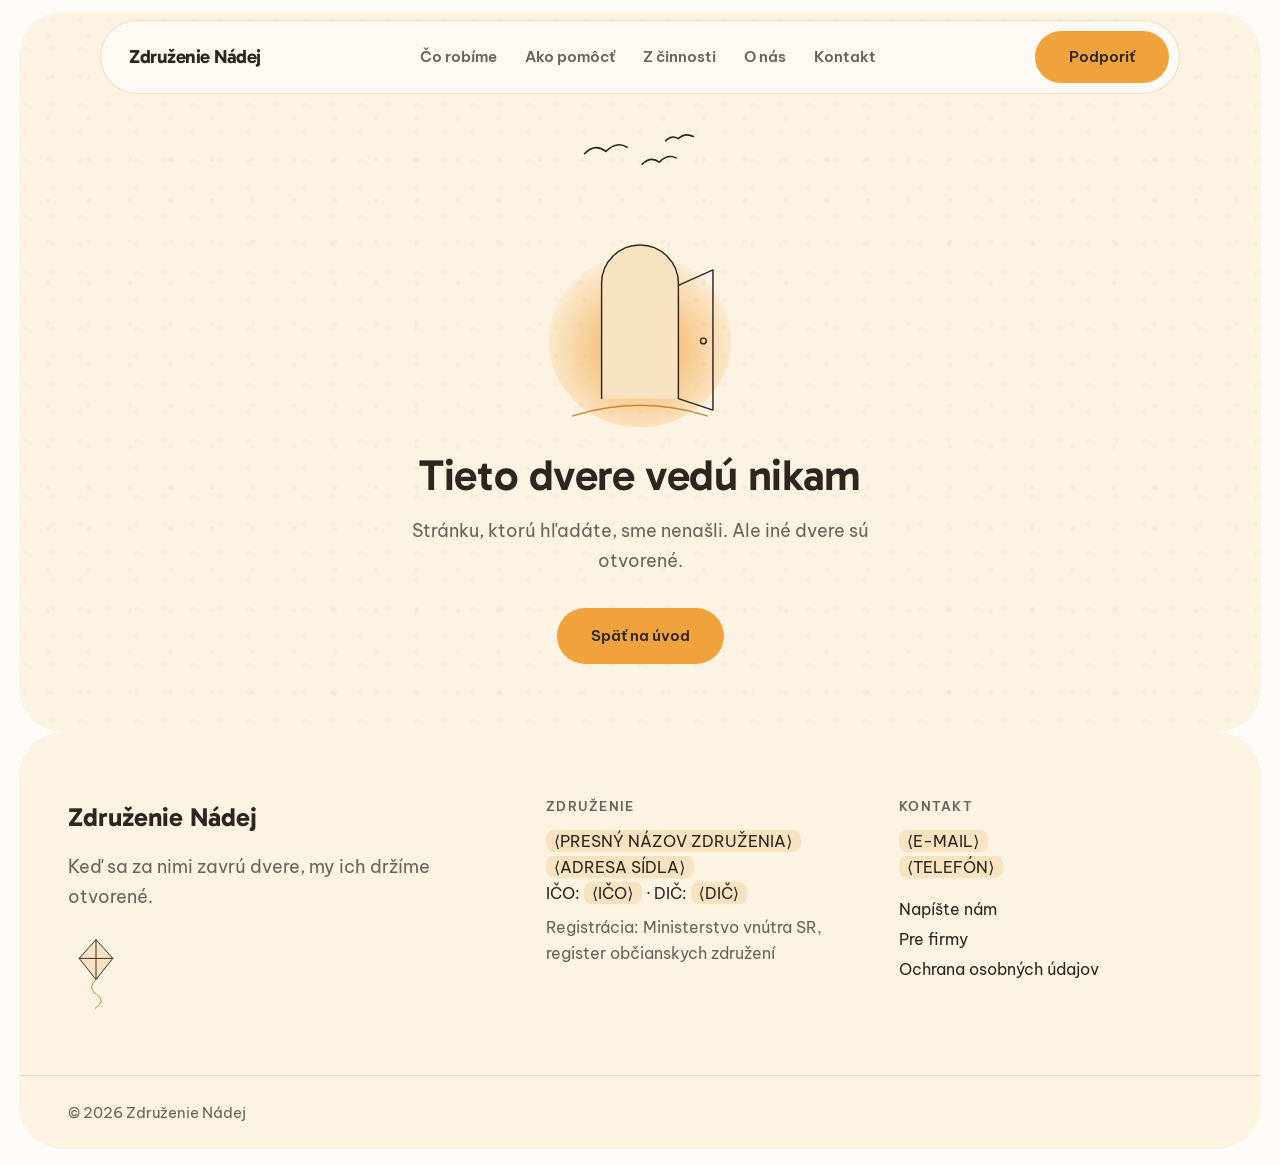
<file: pomoc/firma/index.html>
<!DOCTYPE html><html lang="sk"><head><meta charSet="utf-8"/><meta name="viewport" content="width=device-width, initial-scale=1"/><link rel="preload" as="image" href="/assets/centrum-DR0adGlQ.jpg"/><link rel="stylesheet" href="https://fonts.googleapis.com/css2?family=Gabarito:wght@400;500;600;700;800&amp;family=Be+Vietnam+Pro:wght@300;400;500;600;700&amp;display=swap" data-precedence="default"/><link rel="stylesheet" href="/assets/styles-B946Yei-.css" data-precedence="default"/><title>Firemné partnerstvo a CSR | Združenie Nádej</title><meta name="theme-color" content="#FFFCF7"/><meta name="description" content="Finančný či materiálny dar, dobrovoľnícky deň zamestnancov alebo dlhodobé partnerstvo. Spolupráca, ktorá má zmysel pre obe strany."/><meta property="og:title" content="Firemné partnerstvo a CSR | Združenie Nádej"/><meta property="og:description" content="Finančný či materiálny dar, dobrovoľnícky deň zamestnancov alebo dlhodobé partnerstvo. Spolupráca, ktorá má zmysel pre obe strany."/><meta property="og:type" content="website"/><meta property="og:locale" content="sk_SK"/><meta name="twitter:card" content="summary_large_image"/><meta name="twitter:title" content="Firemné partnerstvo a CSR | Združenie Nádej"/><meta name="twitter:description" content="Finančný či materiálny dar, dobrovoľnícky deň zamestnancov alebo dlhodobé partnerstvo. Spolupráca, ktorá má zmysel pre obe strany."/><link rel="modulepreload" href="/assets/index-Ccn0CYvW.js"/><link rel="modulepreload" href="/assets/pomoc._id-CuqpTwtC.js"/><link rel="preconnect" href="https://fonts.googleapis.com"/><link rel="preconnect" href="https://fonts.gstatic.com" crossorigin="anonymous"/><meta name="robots" content="noindex, nofollow"/><link rel="icon" href="/favicon.png" type="image/png"/><script type="application/ld+json">{"@context":"https://schema.org","@type":"NGO","name":"Združenie Nádej","areaServed":"SK","address":{"@type":"PostalAddress","addressLocality":"Bratislava","addressCountry":"SK"},"description":"Občianske združenie, ktoré pomáha deťom v centrách pre deti a rodiny a ich odchovancom."}</script><meta property="og:image" content="https://pub-bb2e103a32db4e198524a2e9ed8f35b4.r2.dev/lovp_165wn41x519nnbft9bx3qn3kjm/588424d4cb5f2e7d6e43a6d4647428a4_1791159545923.png"><meta name="twitter:image" content="https://pub-bb2e103a32db4e198524a2e9ed8f35b4.r2.dev/lovp_165wn41x519nnbft9bx3qn3kjm/588424d4cb5f2e7d6e43a6d4647428a4_1791159545923.png"></head><body><a href="#obsah" class="sr-only focus:not-sr-only focus:fixed focus:top-2 focus:left-2 focus:z-[100] focus:rounded-full focus:bg-slnko focus:px-5 focus:py-3">Preskočiť na obsah</a><header class="fixed inset-x-0 z-50 hidden px-4 md:block" style="top:20px;transition:top 320ms var(--ease)"><nav aria-label="Hlavné menu" class="menu-pilulka mx-auto flex items-center justify-between gap-4 rounded-full" style="max-width:1080px;padding:10px 10px 10px 28px"><a class="font-display text-[19px] font-bold tracking-tight text-kakao" href="/">Združenie Nádej</a><ul class="flex items-center gap-1 text-[15px] font-semibold"><li><a class="rounded-full px-3 py-2 text-seda transition-colors hover:text-kakao" href="/co-robime">Čo robíme</a></li><li><a class="rounded-full px-3 py-2 text-seda transition-colors hover:text-kakao" href="/pomoc/dar">Ako pomôcť</a></li><li><a class="rounded-full px-3 py-2 text-seda transition-colors hover:text-kakao" href="/z-cinnosti">Z činnosti</a></li><li><a class="rounded-full px-3 py-2 text-seda transition-colors hover:text-kakao" href="/o-nas">O nás</a></li><li><a class="rounded-full px-3 py-2 text-seda transition-colors hover:text-kakao" href="/kontakt">Kontakt</a></li></ul><a class="btn btn-slnko" style="min-height:52px;transition:min-height 320ms var(--ease)" href="/pomoc/dar">Podporiť</a></nav></header><div class="fixed inset-x-3 bottom-3 z-50 md:hidden"><nav aria-label="Mobilné menu" class="menu-pilulka flex items-center justify-between rounded-full p-2 pl-5"><button type="button" aria-expanded="false" class="min-h-[48px] font-semibold">Menu</button><a class="font-display font-bold" href="/">Združenie Nádej</a><a class="btn btn-slnko" style="min-height:48px;padding-inline:22px" href="/pomoc/dar">Podporiť</a></nav></div><main id="obsah"><!--$--><section class="papier-textura vlozena mt-3 overflow-hidden pt-28 pb-14 md:mt-4 md:pt-36 md:pb-20"><div class="obal grid items-center gap-10 md:grid-cols-[1.15fr_1fr]"><div><p class="stitok" data-anim="true">Ako pomôcť</p><h1 class="h1 mt-4"><span data-anim="maska" class="block">Firemné partnerstvo</span></h1><svg viewBox="0 0 240 16" class="mt-6 h-3 w-40" data-anim="vlna" aria-hidden="true" preserveAspectRatio="none"><path fill="none" stroke="var(--slnko)" stroke-width="2" stroke-linecap="round" stroke-linejoin="round" d="M2 8 Q17 0 32 8 T62 8 T92 8 T122 8 T152 8 T182 8 T212 8 T238 8"></path></svg><p class="perex text mt-6" data-anim="true" style="--d:120ms">Dlhodobá spolupráca, ktorá má zmysel pre obe strany.</p><div class="mt-8 flex flex-wrap gap-3" data-anim="true" style="--d:200ms"><a href="#dalsi-krok" class="btn btn-slnko">Kontaktovať predsedu<svg viewBox="0 0 24 24" width="20" height="20" class="" aria-hidden="true"><path fill="none" stroke="currentColor" stroke-width="1.5" stroke-linecap="round" stroke-linejoin="round" d="M5 12 H19 M13 6 L19 12 L13 18"></path></svg></a></div></div><div class="relative" data-anim="true" style="--d:160ms"><img src="/assets/centrum-DR0adGlQ.jpg" alt="Ilustrácia stola s dvoma stoličkami a šálkami čaju" width="1024" height="1024" class="organic aspect-square w-full max-w-[460px] object-cover md:ml-auto"/><svg viewBox="0 0 80 50" class="absolute -bottom-4 left-2 w-24 text-kakao md:left-6" data-anim="kresba" aria-hidden="true"><path class="vypln" d="M10 30 H70 L58 42 H22 Z" fill="var(--slama)"></path><path class="ciara" pathLength="1" fill="none" stroke="currentColor" stroke-width="1.5" stroke-linecap="round" stroke-linejoin="round" d="M10 30 H70 L58 42 H22 Z M40 30 V6 L58 28"></path><path class="ciara" pathLength="1" fill="none" stroke="var(--nebo)" stroke-width="1.5" stroke-linecap="round" stroke-linejoin="round" d="M4 47 Q14 43 24 47 T44 47 T64 47 T78 47"></path></svg></div></div></section><nav aria-label="Spôsoby pomoci" class="obal mt-8"><ul class="flex flex-wrap gap-2"><li><a class="btn btn-obrys" style="min-height:48px;padding-inline:22px" href="/pomoc/dar">Finančný dar</a></li><li><a class="btn btn-obrys" style="min-height:48px;padding-inline:22px" href="/pomoc/dve">2 % z dane</a></li><li><a class="btn btn-obrys" style="min-height:48px;padding-inline:22px" href="/pomoc/material">Materiálna pomoc</a></li><li><a class="btn btn-slnko active" style="min-height:48px;padding-inline:22px" href="/pomoc/firma" data-status="active" aria-current="page">Firemné partnerstvo</a></li></ul></nav><section class="sekcia"><div class="obal"><p class="stitok">Čo z toho firma má</p><h2 class="h2 mt-3 max-w-[22ch]"><span data-anim="maska" class="block">Spolupráca, ktorá má zmysel <span class="zvyraz">pre obe strany</span></span></h2><ul class="mt-10 grid gap-5 md:grid-cols-3"><li class="karta p-8" data-anim="true" style="--d:0ms"><span class="block h-1.5 w-10 rounded-full" style="background:var(--slnko)"></span><h3 class="h3 mt-5">Naplnenie CSR</h3><p class="mt-3 text-[17px] text-seda">Spolupráca s jasným účelom, ktorú viete vykázať v správe o spoločenskej zodpovednosti.</p></li><li class="karta p-8" data-anim="true" style="--d:80ms"><span class="block h-1.5 w-10 rounded-full" style="background:var(--lipa)"></span><h3 class="h3 mt-5">Viditeľnosť</h3><p class="mt-3 text-[17px] text-seda">Poďakovanie na našom webe a v novinkách — v podobe, na ktorej sa dohodneme.</p></li><li class="karta p-8" data-anim="true" style="--d:160ms"><span class="block h-1.5 w-10 rounded-full" style="background:var(--nebo)"></span><h3 class="h3 mt-5">Zmysluplný teambuilding</h3><p class="mt-3 text-[17px] text-seda">Dobrovoľnícky deň, po ktorom vaši ľudia vedia, čo pomohli postaviť.</p></li></ul></div></section><section class="sekcia"><div class="obal grid items-center gap-10 md:grid-cols-[1.2fr_1fr]"><div><p class="stitok">Formy spolupráce</p><h2 class="h2 mt-3"><span data-anim="maska" class="block">Vyberte, čo <span class="zvyraz">sedí vám</span></span></h2><div class="text mt-6 grid gap-4 text-seda"><p data-anim="true" style="--d:0ms">Finančný dar · Materiálny dar · Dobrovoľnícky deň zamestnancov · Dlhodobé partnerstvo</p><p data-anim="true" style="--d:80ms">Na požiadanie vystavíme potvrdenie o prijatí daru a spolu nastavíme, ako o spolupráci budeme informovať.</p></div></div><img src="/assets/tabor-COnu_7u4.jpg" alt="Ilustrácia stanu a ohníka pri jazere" width="1024" height="1024" loading="lazy" class="aspect-[4/3] w-full rounded-[32px] object-cover" data-anim="true"/></div></section><section id="dalsi-krok" class="papier-textura vlozena scroll-mt-28 sekcia"><div class="obal grid gap-10 md:grid-cols-[1fr_1.4fr]"><div><h2 class="h2"><span data-anim="maska" class="block">Napíšte priamo predsedovi združenia</span></h2><p class="text mt-5 text-seda" data-anim="true">Povedzte nám, akú formu spolupráce zvažujete. Ozveme sa a dohodneme stretnutie.</p></div><form class="karta grid gap-5 p-6 md:p-10"><input type="hidden" name="ucel" value="firemne-partnerstvo"/><div class="grid gap-5 md:grid-cols-2"><label class="grid gap-2"><span class="text-[15px] font-semibold">Meno a priezvisko</span><input required="" autoComplete="name" class="pole" name="meno"/></label><label class="grid gap-2"><span class="text-[15px] font-semibold">E-mail</span><input required="" type="email" autoComplete="email" class="pole" name="email"/></label></div><div class="grid gap-5 md:grid-cols-2"><label class="grid gap-2"><span class="text-[15px] font-semibold">Názov firmy</span><input required="" autoComplete="organization" class="pole" name="firma"/></label><label class="grid gap-2"><span class="text-[15px] font-semibold">Telefón (nepovinné)</span><input type="tel" autoComplete="tel" class="pole" name="telefon"/></label></div><label class="grid gap-2"><span class="text-[15px] font-semibold">Správa</span><textarea required="" name="sprava" class="pole"></textarea></label><label class="flex items-start gap-3 text-[15px] text-seda"><input required="" type="checkbox" class="mt-1 size-5 accent-[var(--slnko-tm)]"/><span>Súhlasím so spracovaním osobných údajov podľa <a class="underline underline-offset-4" href="/ochrana-osobnych-udajov">zásad ochrany</a>.</span></label><div><button type="submit" class="btn btn-slnko">Odoslať predsedovi<svg viewBox="0 0 24 24" width="20" height="20" class="" aria-hidden="true"><path fill="none" stroke="currentColor" stroke-width="1.5" stroke-linecap="round" stroke-linejoin="round" d="M5 12 H19 M13 6 L19 12 L13 18"></path></svg></button></div></form></div></section><script>(function(a,f){let l;try{l=JSON.parse(sessionStorage.getItem(a)||"{}")}catch{return}const n=l?.[f||history.state?.__TSR_key];let c=!1;for(const t in n){const e=n[t],o=e?.scrollX,s=e?.scrollY;if(Number.isFinite(o)&&Number.isFinite(s)){if(t==="window")scrollTo(o,s),c=!0;else if(t)try{const r=document.querySelector(t);r&&(r.scrollLeft=o,r.scrollTop=s)}catch{}}}if(c)return;const i=location.hash.slice(1);if(i){const t=history.state?.__hashScrollIntoViewOptions??!0;if(t){const e=document.getElementById(i);e&&e.scrollIntoView(t)}return}scrollTo(0,0)})("tsr-scroll-restoration-v1_3");document.currentScript.remove()</script><!--/$--></main><footer class="vlozena mb-24 overflow-hidden bg-krem md:mb-4"><div class="obal grid gap-10 py-14 md:grid-cols-[1.4fr_1fr_1fr] md:py-16"><div><p class="font-display text-[26px] font-bold">Združenie Nádej</p><p class="mt-3 max-w-[40ch] text-seda">Keď sa za nimi zavrú dvere, my ich držíme otvorené.</p><svg viewBox="0 0 90 120" class="mt-6 w-14 text-kakao" data-anim="kresba" aria-hidden="true"><path class="vypln" d="M45 6 L72 36 L45 70 L18 36 Z" fill="var(--slama)"></path><path class="ciara" pathLength="1" fill="none" stroke="currentColor" stroke-width="1.5" stroke-linecap="round" stroke-linejoin="round" d="M45 6 L72 36 L45 70 L18 36 Z M18 36 H72 M45 6 V70"></path><path class="ciara" pathLength="1" fill="none" stroke="var(--slnko-tm)" stroke-width="1.5" stroke-linecap="round" stroke-linejoin="round" d="M45 70 Q30 84 46 94 T44 116"></path></svg></div><div class="text-[16px] leading-relaxed"><p class="stitok mb-3">Združenie</p><p><span class="placeholder-udaj">⟨<!-- -->PRESNÝ NÁZOV ZDRUŽENIA<!-- -->⟩</span></p><p><span class="placeholder-udaj">⟨<!-- -->ADRESA SÍDLA<!-- -->⟩</span></p><p>IČO: <span class="placeholder-udaj">⟨<!-- -->IČO<!-- -->⟩</span> · DIČ: <span class="placeholder-udaj">⟨<!-- -->DIČ<!-- -->⟩</span></p><p class="mt-2 text-seda">Registrácia: Ministerstvo vnútra SR, register občianskych združení</p></div><div class="text-[16px] leading-relaxed"><p class="stitok mb-3">Kontakt</p><p><span class="placeholder-udaj">⟨<!-- -->E-MAIL<!-- -->⟩</span></p><p><span class="placeholder-udaj">⟨<!-- -->TELEFÓN<!-- -->⟩</span></p><ul class="mt-4 grid gap-1"><li><a class="underline-offset-4 hover:underline" href="/kontakt">Napíšte nám</a></li><li><a class="underline-offset-4 hover:underline active" href="/pomoc/firma" data-status="active" aria-current="page">Pre firmy</a></li><li><a class="underline-offset-4 hover:underline" href="/ochrana-osobnych-udajov">Ochrana osobných údajov</a></li></ul></div></div><div class="obal border-t border-linka py-6 text-[15px] text-seda">© <!-- -->2026<!-- --> <!-- -->Združenie Nádej</div></footer><script data-tsr-stream-part="">(self.$R=self.$R||{})["tsr"]=[];self.$_TSR={h(){this.hydrated=!0,this.c()},e(){this.streamEnded=!0,this.c()},c(){this.hydrated&&this.streamEnded&&(delete self.$_TSR,delete self.$R.tsr)},p(e){this.initialized?e():this.buffer.push(e)},buffer:[]};$_TSR.router=($R=>$R[0]={manifest:$R[1]={routes:$R[2]={__root__:$R[3]={preloads:$R[4]=["/assets/index-Ccn0CYvW.js"],scripts:$R[5]=[$R[6]={attrs:$R[7]={type:"module",async:!0,src:"/assets/index-Ccn0CYvW.js"}}]},"/pomoc/$id":$R[8]={preloads:$R[9]=["/assets/pomoc._id-CuqpTwtC.js"]}}},matches:$R[10]=[$R[11]={i:"__root__ ",u:1791161723046,s:"success",ssr:!0},$R[12]={i:" pomoc $id pomoc firma",u:1791161723046,s:"success",l:$R[13]={id:"firma",titulok:"Firemné partnerstvo",text:"Dlhodobá spolupráca, ktorá má zmysel pre obe strany.",obr:"/assets/centrum-DR0adGlQ.jpg",alt:"Ilustrácia stola s dvoma stoličkami a šálkami čaju",vyzva:"Postavte s nami spoluprácu, ktorá vydrží."},ssr:!0}]})($R["tsr"]);$_TSR.e();{let s=document.currentScript,p;while((p=s.previousElementSibling)&&p.hasAttribute('data-tsr-stream-part'))p.remove();s.remove()}</script><script type="module" async="" src="/assets/index-Ccn0CYvW.js"></script><script>document.currentScript.remove();/*$tsr-stream-boundary*/</script></body></html>
</file>
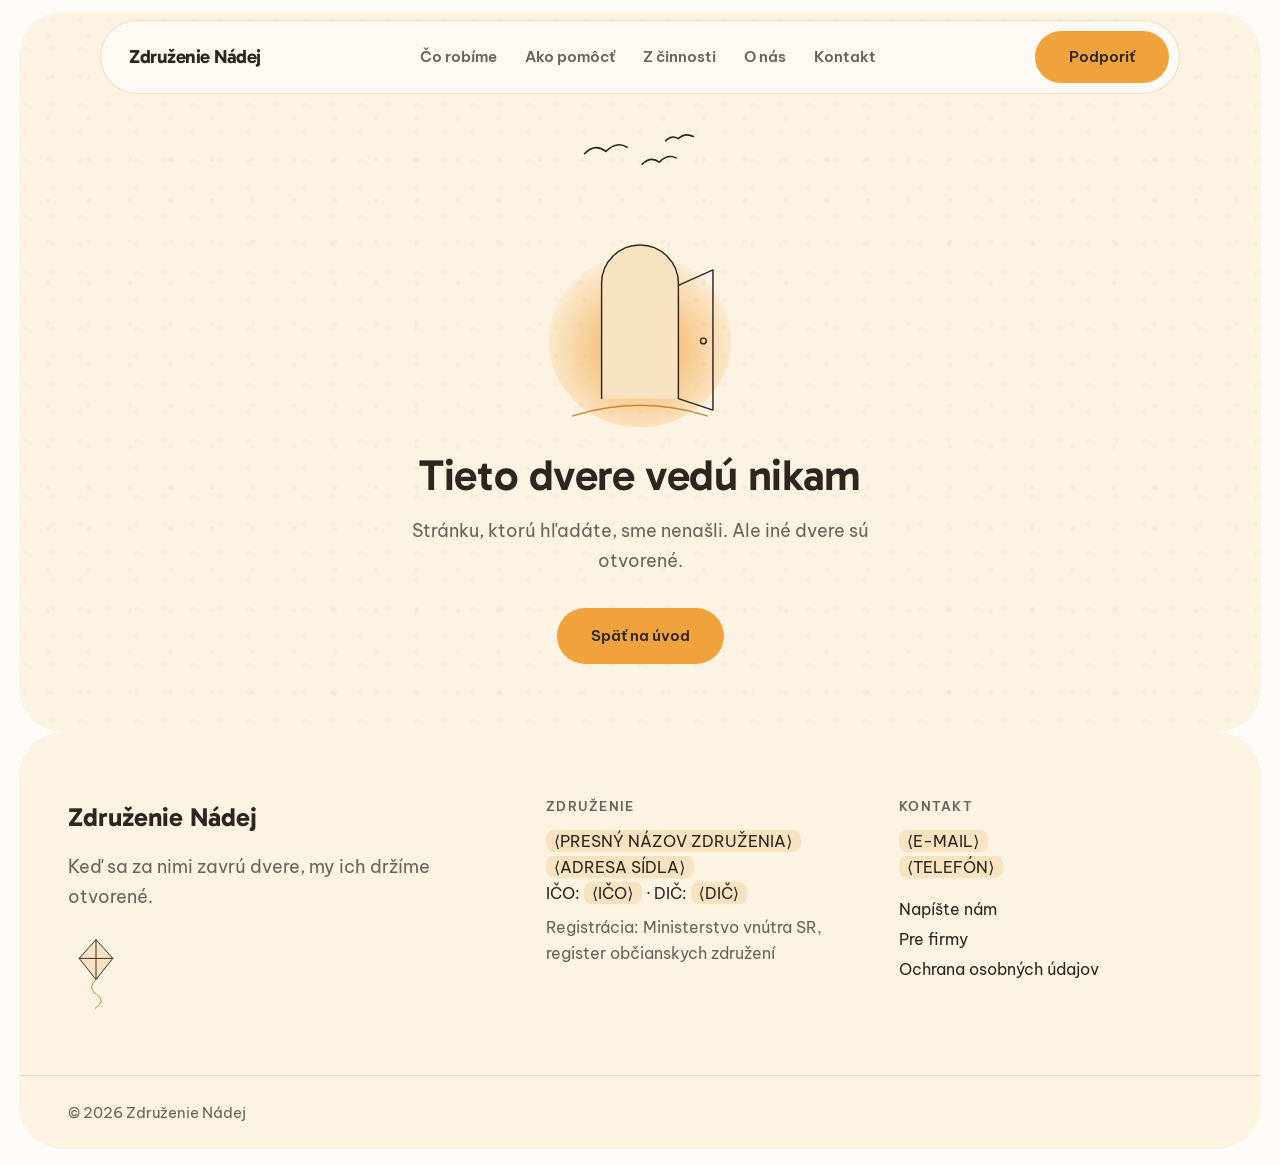
<file: pomoc/material/index.html>
<!DOCTYPE html><html lang="sk"><head><meta charSet="utf-8"/><meta name="viewport" content="width=device-width, initial-scale=1"/><link rel="preload" as="image" href="/assets/material-BLYr-qfS.jpg"/><link rel="stylesheet" href="https://fonts.googleapis.com/css2?family=Gabarito:wght@400;500;600;700;800&amp;family=Be+Vietnam+Pro:wght@300;400;500;600;700&amp;display=swap" data-precedence="default"/><link rel="stylesheet" href="/assets/styles-B946Yei-.css" data-precedence="default"/><title>Materiálna pomoc pre odchovancov | Združenie Nádej</title><meta name="theme-color" content="#FFFCF7"/><meta name="description" content="Školské potreby, oblečenie a vybavenie do bytu pre odchovanca. Ozvite sa, povieme vám, čo je práve potrebné."/><meta property="og:title" content="Materiálna pomoc pre odchovancov | Združenie Nádej"/><meta property="og:description" content="Školské potreby, oblečenie a vybavenie do bytu pre odchovanca. Ozvite sa, povieme vám, čo je práve potrebné."/><meta property="og:type" content="website"/><meta property="og:locale" content="sk_SK"/><meta name="twitter:card" content="summary_large_image"/><meta name="twitter:title" content="Materiálna pomoc pre odchovancov | Združenie Nádej"/><meta name="twitter:description" content="Školské potreby, oblečenie a vybavenie do bytu pre odchovanca. Ozvite sa, povieme vám, čo je práve potrebné."/><link rel="modulepreload" href="/assets/index-Ccn0CYvW.js"/><link rel="modulepreload" href="/assets/pomoc._id-CuqpTwtC.js"/><link rel="preconnect" href="https://fonts.googleapis.com"/><link rel="preconnect" href="https://fonts.gstatic.com" crossorigin="anonymous"/><meta name="robots" content="noindex, nofollow"/><link rel="icon" href="/favicon.png" type="image/png"/><script type="application/ld+json">{"@context":"https://schema.org","@type":"NGO","name":"Združenie Nádej","areaServed":"SK","address":{"@type":"PostalAddress","addressLocality":"Bratislava","addressCountry":"SK"},"description":"Občianske združenie, ktoré pomáha deťom v centrách pre deti a rodiny a ich odchovancom."}</script><meta property="og:image" content="https://pub-bb2e103a32db4e198524a2e9ed8f35b4.r2.dev/lovp_165wn41x519nnbft9bx3qn3kjm/588424d4cb5f2e7d6e43a6d4647428a4_1791159545923.png"><meta name="twitter:image" content="https://pub-bb2e103a32db4e198524a2e9ed8f35b4.r2.dev/lovp_165wn41x519nnbft9bx3qn3kjm/588424d4cb5f2e7d6e43a6d4647428a4_1791159545923.png"></head><body><a href="#obsah" class="sr-only focus:not-sr-only focus:fixed focus:top-2 focus:left-2 focus:z-[100] focus:rounded-full focus:bg-slnko focus:px-5 focus:py-3">Preskočiť na obsah</a><header class="fixed inset-x-0 z-50 hidden px-4 md:block" style="top:20px;transition:top 320ms var(--ease)"><nav aria-label="Hlavné menu" class="menu-pilulka mx-auto flex items-center justify-between gap-4 rounded-full" style="max-width:1080px;padding:10px 10px 10px 28px"><a class="font-display text-[19px] font-bold tracking-tight text-kakao" href="/">Združenie Nádej</a><ul class="flex items-center gap-1 text-[15px] font-semibold"><li><a class="rounded-full px-3 py-2 text-seda transition-colors hover:text-kakao" href="/co-robime">Čo robíme</a></li><li><a class="rounded-full px-3 py-2 text-seda transition-colors hover:text-kakao" href="/pomoc/dar">Ako pomôcť</a></li><li><a class="rounded-full px-3 py-2 text-seda transition-colors hover:text-kakao" href="/z-cinnosti">Z činnosti</a></li><li><a class="rounded-full px-3 py-2 text-seda transition-colors hover:text-kakao" href="/o-nas">O nás</a></li><li><a class="rounded-full px-3 py-2 text-seda transition-colors hover:text-kakao" href="/kontakt">Kontakt</a></li></ul><a class="btn btn-slnko" style="min-height:52px;transition:min-height 320ms var(--ease)" href="/pomoc/dar">Podporiť</a></nav></header><div class="fixed inset-x-3 bottom-3 z-50 md:hidden"><nav aria-label="Mobilné menu" class="menu-pilulka flex items-center justify-between rounded-full p-2 pl-5"><button type="button" aria-expanded="false" class="min-h-[48px] font-semibold">Menu</button><a class="font-display font-bold" href="/">Združenie Nádej</a><a class="btn btn-slnko" style="min-height:48px;padding-inline:22px" href="/pomoc/dar">Podporiť</a></nav></div><main id="obsah"><!--$--><section class="papier-textura vlozena mt-3 overflow-hidden pt-28 pb-14 md:mt-4 md:pt-36 md:pb-20"><div class="obal grid items-center gap-10 md:grid-cols-[1.15fr_1fr]"><div><p class="stitok" data-anim="true">Ako pomôcť</p><h1 class="h1 mt-4"><span data-anim="maska" class="block">Materiálna pomoc</span></h1><svg viewBox="0 0 240 16" class="mt-6 h-3 w-40" data-anim="vlna" aria-hidden="true" preserveAspectRatio="none"><path fill="none" stroke="var(--slnko)" stroke-width="2" stroke-linecap="round" stroke-linejoin="round" d="M2 8 Q17 0 32 8 T62 8 T92 8 T122 8 T152 8 T182 8 T212 8 T238 8"></path></svg><p class="perex text mt-6" data-anim="true" style="--d:120ms">Školské potreby, oblečenie, vybavenie do bytu pre odchovanca.</p><div class="mt-8 flex flex-wrap gap-3" data-anim="true" style="--d:200ms"><a href="#dalsi-krok" class="btn btn-slnko">Ďalší krok<svg viewBox="0 0 24 24" width="20" height="20" class="" aria-hidden="true"><path fill="none" stroke="currentColor" stroke-width="1.5" stroke-linecap="round" stroke-linejoin="round" d="M5 12 H19 M13 6 L19 12 L13 18"></path></svg></a></div></div><div class="relative" data-anim="true" style="--d:160ms"><img src="/assets/material-BLYr-qfS.jpg" alt="Ilustrácia krabice so svetrom a knihami" width="1024" height="1024" class="organic aspect-square w-full max-w-[460px] object-cover md:ml-auto"/><svg viewBox="0 0 80 50" class="absolute -bottom-4 left-2 w-24 text-kakao md:left-6" data-anim="kresba" aria-hidden="true"><path class="vypln" d="M10 30 H70 L58 42 H22 Z" fill="var(--slama)"></path><path class="ciara" pathLength="1" fill="none" stroke="currentColor" stroke-width="1.5" stroke-linecap="round" stroke-linejoin="round" d="M10 30 H70 L58 42 H22 Z M40 30 V6 L58 28"></path><path class="ciara" pathLength="1" fill="none" stroke="var(--nebo)" stroke-width="1.5" stroke-linecap="round" stroke-linejoin="round" d="M4 47 Q14 43 24 47 T44 47 T64 47 T78 47"></path></svg></div></div></section><nav aria-label="Spôsoby pomoci" class="obal mt-8"><ul class="flex flex-wrap gap-2"><li><a class="btn btn-obrys" style="min-height:48px;padding-inline:22px" href="/pomoc/dar">Finančný dar</a></li><li><a class="btn btn-obrys" style="min-height:48px;padding-inline:22px" href="/pomoc/dve">2 % z dane</a></li><li><a class="btn btn-slnko active" style="min-height:48px;padding-inline:22px" href="/pomoc/material" data-status="active" aria-current="page">Materiálna pomoc</a></li><li><a class="btn btn-obrys" style="min-height:48px;padding-inline:22px" href="/pomoc/firma">Firemné partnerstvo</a></li></ul></nav><section class="sekcia"><div class="obal grid items-center gap-10 md:grid-cols-[1.2fr_1fr]"><div><p class="stitok">Čo pomáha</p><h2 class="h2 mt-3"><span data-anim="maska" class="block">Vybavenie do <span class="zvyraz">prvého bytu</span></span></h2><div class="text mt-6 grid gap-4 text-seda"><p data-anim="true" style="--d:0ms">Školské potreby, oblečenie a vybavenie do bytu pre odchovanca — veci, ktoré človek potrebuje v deň, keď začína sám.</p><p data-anim="true" style="--d:80ms">Než niečo kúpite, ozvite sa nám. Dohodneme, čo je práve potrebné. Nemá zmysel, aby ste kupovali niečo, čoho máme plný sklad.</p></div></div><img src="/assets/byvanie-DerM1-qS.jpg" alt="Ilustrácia zväzku kľúčov s príveskom v tvare domčeka" width="1024" height="1024" loading="lazy" class="aspect-[4/3] w-full rounded-[32px] object-cover" data-anim="true"/></div></section><section class="pb-4"><div class="obal"><img src="/assets/tabor-COnu_7u4.jpg" alt="Ilustrácia stanu a ohníka pri jazere" width="1024" height="1024" loading="lazy" class="aspect-[21/8] w-full rounded-[44px] object-cover" data-anim="true"/></div></section><section id="dalsi-krok" class="papier-textura vlozena scroll-mt-28 sekcia"><div class="obal grid gap-10 md:grid-cols-[1fr_1.4fr]"><div><h2 class="h2"><span data-anim="maska" class="block">Napíšte nám, čo môžete ponúknuť.</span></h2><p class="text mt-5 text-seda" data-anim="true">Odpovieme vám, či je to práve potrebné, a dohodneme odovzdanie.</p></div><form class="karta grid gap-5 p-6 md:p-10"><input type="hidden" name="ucel" value="materialna-pomoc"/><div class="grid gap-5 md:grid-cols-2"><label class="grid gap-2"><span class="text-[15px] font-semibold">Meno a priezvisko</span><input required="" autoComplete="name" class="pole" name="meno"/></label><label class="grid gap-2"><span class="text-[15px] font-semibold">E-mail</span><input required="" type="email" autoComplete="email" class="pole" name="email"/></label></div><label class="grid gap-2"><span class="text-[15px] font-semibold">Správa</span><textarea required="" name="sprava" class="pole"></textarea></label><label class="flex items-start gap-3 text-[15px] text-seda"><input required="" type="checkbox" class="mt-1 size-5 accent-[var(--slnko-tm)]"/><span>Súhlasím so spracovaním osobných údajov podľa <a class="underline underline-offset-4" href="/ochrana-osobnych-udajov">zásad ochrany</a>.</span></label><div><button type="submit" class="btn btn-slnko">Odoslať správu<svg viewBox="0 0 24 24" width="20" height="20" class="" aria-hidden="true"><path fill="none" stroke="currentColor" stroke-width="1.5" stroke-linecap="round" stroke-linejoin="round" d="M5 12 H19 M13 6 L19 12 L13 18"></path></svg></button></div></form></div></section><script>(function(a,f){let l;try{l=JSON.parse(sessionStorage.getItem(a)||"{}")}catch{return}const n=l?.[f||history.state?.__TSR_key];let c=!1;for(const t in n){const e=n[t],o=e?.scrollX,s=e?.scrollY;if(Number.isFinite(o)&&Number.isFinite(s)){if(t==="window")scrollTo(o,s),c=!0;else if(t)try{const r=document.querySelector(t);r&&(r.scrollLeft=o,r.scrollTop=s)}catch{}}}if(c)return;const i=location.hash.slice(1);if(i){const t=history.state?.__hashScrollIntoViewOptions??!0;if(t){const e=document.getElementById(i);e&&e.scrollIntoView(t)}return}scrollTo(0,0)})("tsr-scroll-restoration-v1_3");document.currentScript.remove()</script><!--/$--></main><footer class="vlozena mb-24 overflow-hidden bg-krem md:mb-4"><div class="obal grid gap-10 py-14 md:grid-cols-[1.4fr_1fr_1fr] md:py-16"><div><p class="font-display text-[26px] font-bold">Združenie Nádej</p><p class="mt-3 max-w-[40ch] text-seda">Keď sa za nimi zavrú dvere, my ich držíme otvorené.</p><svg viewBox="0 0 90 120" class="mt-6 w-14 text-kakao" data-anim="kresba" aria-hidden="true"><path class="vypln" d="M45 6 L72 36 L45 70 L18 36 Z" fill="var(--slama)"></path><path class="ciara" pathLength="1" fill="none" stroke="currentColor" stroke-width="1.5" stroke-linecap="round" stroke-linejoin="round" d="M45 6 L72 36 L45 70 L18 36 Z M18 36 H72 M45 6 V70"></path><path class="ciara" pathLength="1" fill="none" stroke="var(--slnko-tm)" stroke-width="1.5" stroke-linecap="round" stroke-linejoin="round" d="M45 70 Q30 84 46 94 T44 116"></path></svg></div><div class="text-[16px] leading-relaxed"><p class="stitok mb-3">Združenie</p><p><span class="placeholder-udaj">⟨<!-- -->PRESNÝ NÁZOV ZDRUŽENIA<!-- -->⟩</span></p><p><span class="placeholder-udaj">⟨<!-- -->ADRESA SÍDLA<!-- -->⟩</span></p><p>IČO: <span class="placeholder-udaj">⟨<!-- -->IČO<!-- -->⟩</span> · DIČ: <span class="placeholder-udaj">⟨<!-- -->DIČ<!-- -->⟩</span></p><p class="mt-2 text-seda">Registrácia: Ministerstvo vnútra SR, register občianskych združení</p></div><div class="text-[16px] leading-relaxed"><p class="stitok mb-3">Kontakt</p><p><span class="placeholder-udaj">⟨<!-- -->E-MAIL<!-- -->⟩</span></p><p><span class="placeholder-udaj">⟨<!-- -->TELEFÓN<!-- -->⟩</span></p><ul class="mt-4 grid gap-1"><li><a class="underline-offset-4 hover:underline" href="/kontakt">Napíšte nám</a></li><li><a class="underline-offset-4 hover:underline" href="/pomoc/firma">Pre firmy</a></li><li><a class="underline-offset-4 hover:underline" href="/ochrana-osobnych-udajov">Ochrana osobných údajov</a></li></ul></div></div><div class="obal border-t border-linka py-6 text-[15px] text-seda">© <!-- -->2026<!-- --> <!-- -->Združenie Nádej</div></footer><script data-tsr-stream-part="">(self.$R=self.$R||{})["tsr"]=[];self.$_TSR={h(){this.hydrated=!0,this.c()},e(){this.streamEnded=!0,this.c()},c(){this.hydrated&&this.streamEnded&&(delete self.$_TSR,delete self.$R.tsr)},p(e){this.initialized?e():this.buffer.push(e)},buffer:[]};$_TSR.router=($R=>$R[0]={manifest:$R[1]={routes:$R[2]={__root__:$R[3]={preloads:$R[4]=["/assets/index-Ccn0CYvW.js"],scripts:$R[5]=[$R[6]={attrs:$R[7]={type:"module",async:!0,src:"/assets/index-Ccn0CYvW.js"}}]},"/pomoc/$id":$R[8]={preloads:$R[9]=["/assets/pomoc._id-CuqpTwtC.js"]}}},matches:$R[10]=[$R[11]={i:"__root__ ",u:1791161722834,s:"success",ssr:!0},$R[12]={i:" pomoc $id pomoc material",u:1791161722834,s:"success",l:$R[13]={id:"material",titulok:"Materiálna pomoc",text:"Školské potreby, oblečenie, vybavenie do bytu pre odchovanca.",obr:"/assets/material-BLYr-qfS.jpg",alt:"Ilustrácia krabice so svetrom a knihami",vyzva:"Pomôžte zariadiť prvý vlastný byt."},ssr:!0}]})($R["tsr"]);$_TSR.e();{let s=document.currentScript,p;while((p=s.previousElementSibling)&&p.hasAttribute('data-tsr-stream-part'))p.remove();s.remove()}</script><script type="module" async="" src="/assets/index-Ccn0CYvW.js"></script><script>document.currentScript.remove();/*$tsr-stream-boundary*/</script></body></html>
</file>
